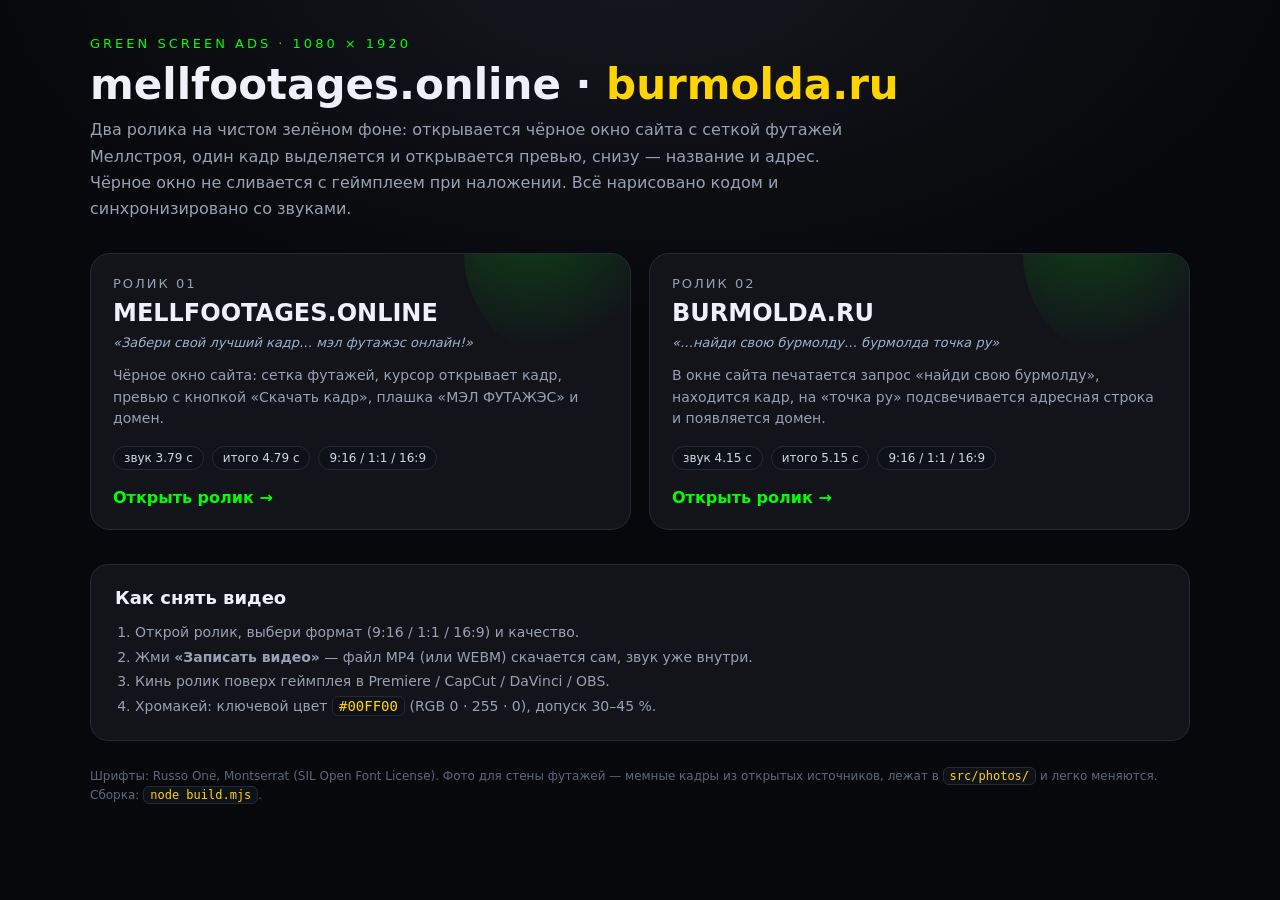
<file: index.html>
<!DOCTYPE html>
<html lang="ru">
<head>
<meta charset="utf-8">
<meta name="viewport" content="width=device-width, initial-scale=1">
<title>Зелёные ролики · mellfootages.online / burmolda.ru</title>
<style>
  :root { --bg:#07080b; --panel:#12141a; --line:#262a34; --txt:#eef1f7; --dim:#98a0b3; --green:#00ff00; --yellow:#ffd400; }
  * { box-sizing: border-box; }
  body {
    margin: 0; min-height: 100vh; background: radial-gradient(1100px 600px at 50% -5%, #15181f 0%, var(--bg) 60%);
    color: var(--txt); font-family: "Segoe UI", system-ui, Arial, sans-serif; padding: 36px 20px 60px;
  }
  .wrap { max-width: 1100px; margin: 0 auto; }
  .kicker { color: var(--green); font-size: 13px; letter-spacing: 3px; text-transform: uppercase; }
  h1 { font-size: clamp(26px, 4vw, 42px); margin: 10px 0 8px; line-height: 1.15; }
  h1 span { color: var(--yellow); }
  p.lead { color: var(--dim); max-width: 760px; line-height: 1.65; margin: 0 0 30px; }
  .grid { display: grid; grid-template-columns: repeat(auto-fit, minmax(320px, 1fr)); gap: 18px; }
  a.card {
    display: block; text-decoration: none; color: inherit; background: var(--panel);
    border: 1px solid var(--line); border-radius: 20px; padding: 22px; position: relative; overflow: hidden;
    transition: transform .12s ease, border-color .2s ease, box-shadow .2s ease;
  }
  a.card:hover { transform: translateY(-3px); border-color: #3c4453; box-shadow: 0 20px 50px rgba(0,0,0,.45); }
  a.card::after {
    content: ""; position: absolute; inset: -40% -10% auto auto; width: 220px; height: 220px; border-radius: 50%;
    background: radial-gradient(circle at 30% 30%, #00ff0033, transparent 65%);
  }
  .num { font-size: 13px; color: var(--dim); letter-spacing: 2px; }
  .card h2 { margin: 8px 0 6px; font-size: 24px; }
  .card .say { font-size: 13px; color: #9fb0c8; font-style: italic; margin: 0 0 12px; }
  .card p { margin: 0 0 16px; color: var(--dim); font-size: 14px; line-height: 1.55; }
  .tags { display: flex; gap: 8px; flex-wrap: wrap; }
  .tag { font-size: 12px; color: #cfd6e6; background: #0e1117; border: 1px solid var(--line); border-radius: 999px; padding: 4px 10px; }
  .go { margin-top: 18px; display: inline-block; font-weight: 700; color: var(--green); }
  .how { margin-top: 34px; background: var(--panel); border: 1px solid var(--line); border-radius: 18px; padding: 22px 24px; }
  .how h3 { margin: 0 0 12px; font-size: 18px; }
  .how ol { margin: 0; padding-left: 20px; color: var(--dim); line-height: 1.75; font-size: 14px; }
  code { background: #0e1117; border: 1px solid var(--line); border-radius: 6px; padding: 1px 6px; color: var(--yellow); font-family: ui-monospace, Consolas, monospace; }
  .foot { margin-top: 26px; font-size: 12px; color: #5d6678; line-height: 1.6; }
</style>
</head>
<body>
<div class="wrap">
  <div class="kicker">green screen ads · 1080 × 1920</div>
  <h1>mellfootages.online · <span>burmolda.ru</span></h1>
  <p class="lead">
    Два ролика на чистом зелёном фоне: открывается чёрное окно сайта с сеткой футажей Меллстроя,
    один кадр выделяется и открывается превью, снизу — название и адрес.
    Чёрное окно не сливается с геймплеем при наложении. Всё нарисовано кодом и синхронизировано со звуками.
  </p>

  <div class="grid">
    <a class="card" href="mellfootages-online.html">
      <div class="num">РОЛИК 01</div>
      <h2>MELLFOOTAGES.ONLINE</h2>
      <p class="say">«Забери свой лучший кадр… мэл футажэс онлайн!»</p>
      <p>Чёрное окно сайта: сетка футажей, курсор открывает кадр, превью с кнопкой «Скачать кадр», плашка «МЭЛ ФУТАЖЭС» и домен.</p>
      <div class="tags">
        <span class="tag">звук 3.79 с</span>
        <span class="tag">итого 4.79 с</span>
        <span class="tag">9:16 / 1:1 / 16:9</span>
      </div>
      <div class="go">Открыть ролик →</div>
    </a>

    <a class="card" href="burmolda-ru.html">
      <div class="num">РОЛИК 02</div>
      <h2>BURMOLDA.RU</h2>
      <p class="say">«…найди свою бурмолду… бурмолда точка ру»</p>
      <p>В окне сайта печатается запрос «найди свою бурмолду», находится кадр, на «точка ру» подсвечивается адресная строка и появляется домен.</p>
      <div class="tags">
        <span class="tag">звук 4.15 с</span>
        <span class="tag">итого 5.15 с</span>
        <span class="tag">9:16 / 1:1 / 16:9</span>
      </div>
      <div class="go">Открыть ролик →</div>
    </a>
  </div>

  <div class="how">
    <h3>Как снять видео</h3>
    <ol>
      <li>Открой ролик, выбери формат (9:16 / 1:1 / 16:9) и качество.</li>
      <li>Жми <b>«Записать видео»</b> — файл MP4 (или WEBM) скачается сам, звук уже внутри.</li>
      <li>Кинь ролик поверх геймплея в Premiere / CapCut / DaVinci / OBS.</li>
      <li>Хромакей: ключевой цвет <code>#00FF00</code> (RGB 0 · 255 · 0), допуск 30–45 %.</li>
    </ol>
  </div>

  <div class="foot">
    Шрифты: Russo One, Montserrat (SIL Open Font License). Фото для стены футажей — мемные кадры из открытых источников,
    лежат в <code>src/photos/</code> и легко меняются. Сборка: <code>node build.mjs</code>.
  </div>
</div>
</body>
</html>
</file>
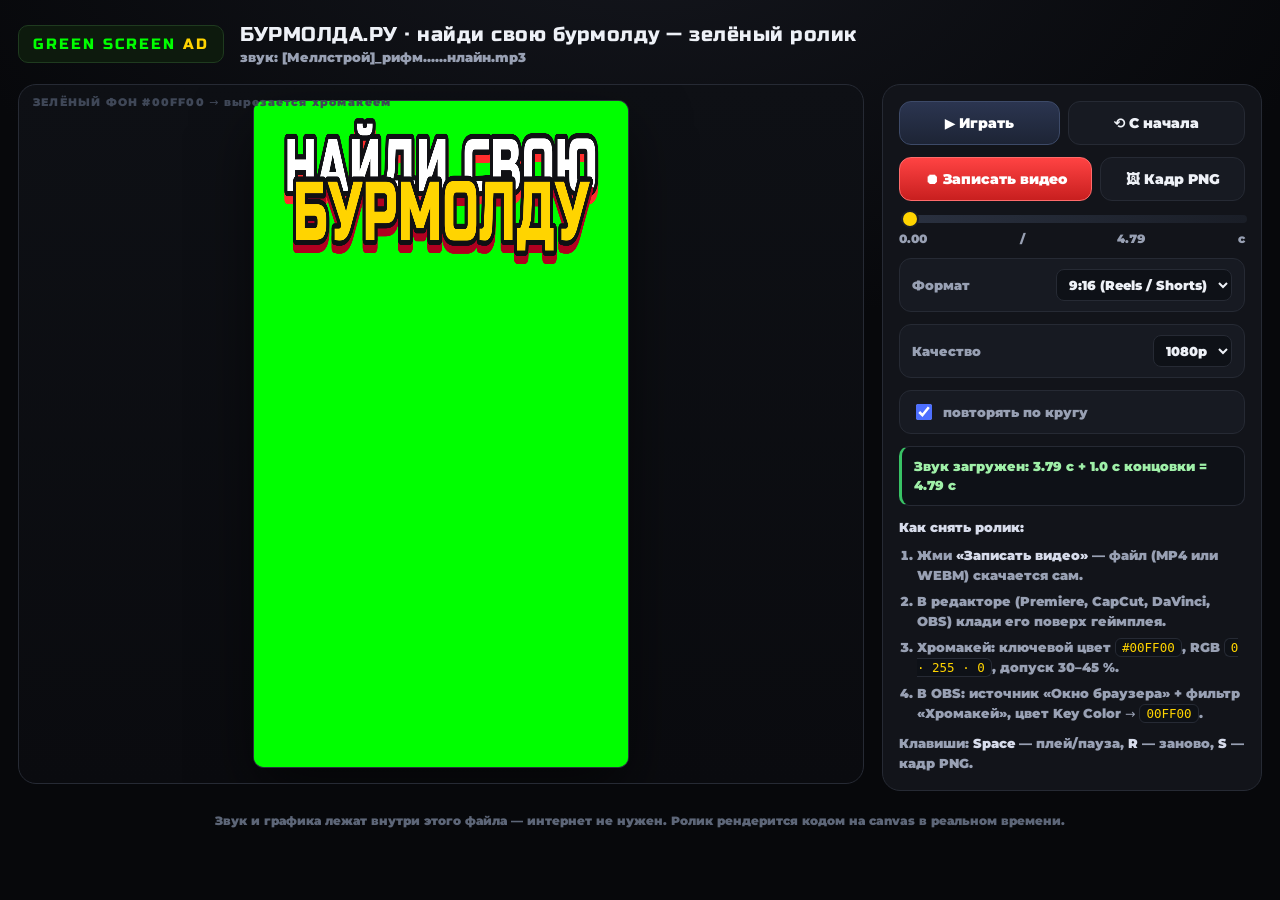
<file: burmolda-ru-2.html>
<!DOCTYPE html>
<html lang="ru">
<head>
<meta charset="utf-8">
<meta name="viewport" content="width=device-width, initial-scale=1">
<title>БУРМОЛДА.РУ · найди свою бурмолду — зелёный ролик</title>
<style>
@font-face{font-family:'Russo One';font-style:normal;font-weight:400;font-display:block;src:url([data-uri]) format('woff2');unicode-range:U+0301,U+0400-045F,U+0490-0491,U+04B0-04B1,U+2116;}
@font-face{font-family:'Russo One';font-style:normal;font-weight:400;font-display:block;src:url([data-uri]) format('woff2');unicode-range:U+0000-00FF,U+0131,U+0152-0153,U+02BB-02BC,U+02C6,U+02DA,U+02DC,U+0304,U+0308,U+0329,U+2000-206F,U+20AC,U+2122,U+2191,U+2193,U+2212,U+2215,U+FEFF,U+FFFD;}
@font-face{font-family:'Montserrat';font-style:normal;font-weight:900;font-display:block;src:url([data-uri]) format('woff2');unicode-range:U+0301,U+0400-045F,U+0490-0491,U+04B0-04B1,U+2116;}
@font-face{font-family:'Montserrat';font-style:normal;font-weight:900;font-display:block;src:url([data-uri]) format('woff2');unicode-range:U+0000-00FF,U+0131,U+0152-0153,U+02BB-02BC,U+02C6,U+02DA,U+02DC,U+0304,U+0308,U+0329,U+2000-206F,U+20AC,U+2122,U+2191,U+2193,U+2212,U+2215,U+FEFF,U+FFFD;}
:root {
  --bg: #07080b;
  --panel: #12141a;
  --panel2: #171a22;
  --line: #262a34;
  --txt: #eef1f7;
  --dim: #98a0b3;
  --green: #00ff00;
  --yellow: #ffd400;
  --red: #ff3b3b;
}

* { box-sizing: border-box; }

html, body {
  margin: 0;
  padding: 0;
  background: radial-gradient(1200px 700px at 50% -10%, #14161d 0%, var(--bg) 60%);
  color: var(--txt);
  font-family: "Montserrat", "Segoe UI", system-ui, Arial, sans-serif;
  min-height: 100%;
}

.wrap {
  max-width: 1480px;
  margin: 0 auto;
  padding: 22px 18px 40px;
}

.head {
  display: flex;
  align-items: center;
  gap: 16px;
  flex-wrap: wrap;
  margin-bottom: 18px;
}

.logo {
  font-family: "Russo One", "Arial Black", sans-serif;
  font-size: 15px;
  letter-spacing: 2px;
  color: var(--green);
  border: 1px solid #1f3b1f;
  background: #0d1a0d;
  padding: 9px 14px;
  border-radius: 10px;
  white-space: nowrap;
}
.logo span { color: var(--yellow); }

.meta strong {
  font-family: "Russo One", "Arial Black", sans-serif;
  font-weight: 400;
  font-size: 20px;
  letter-spacing: 0.5px;
  display: block;
}
.meta span { color: var(--dim); font-size: 13px; }

.layout {
  display: grid;
  grid-template-columns: minmax(0, 1fr) 380px;
  gap: 18px;
  align-items: start;
}
@media (max-width: 1080px) {
  .layout { grid-template-columns: minmax(0, 1fr); }
}

.stage {
  position: relative;
  background:
    linear-gradient(180deg, #0e1015 0%, #0a0b0f 100%);
  border: 1px solid var(--line);
  border-radius: 18px;
  padding: 16px;
  display: flex;
  align-items: center;
  justify-content: center;
  min-height: 320px;
  overflow: hidden;
}

.stage::before {
  content: "ЗЕЛЁНЫЙ ФОН #00FF00  →  вырезается хромакеем";
  position: absolute;
  top: 10px;
  left: 14px;
  font-size: 11px;
  letter-spacing: 1.2px;
  color: #3f4757;
  pointer-events: none;
}

#cv {
  display: block;
  max-width: 100%;
  max-height: 74vh;
  width: auto;
  height: auto;
  border-radius: 10px;
  background: var(--green);
  box-shadow: 0 0 0 1px #2b303b, 0 24px 60px rgba(0, 0, 0, 0.55);
}

.panel {
  background: var(--panel);
  border: 1px solid var(--line);
  border-radius: 18px;
  padding: 16px;
  display: flex;
  flex-direction: column;
  gap: 12px;
}

.row { display: flex; gap: 8px; flex-wrap: wrap; }

button {
  flex: 1 1 auto;
  min-width: 132px;
  cursor: pointer;
  font-family: inherit;
  font-weight: 700;
  font-size: 14px;
  color: var(--txt);
  background: var(--panel2);
  border: 1px solid var(--line);
  border-radius: 12px;
  padding: 12px 14px;
  transition: transform 0.06s ease, background 0.15s ease, border-color 0.15s ease;
}
button:hover { background: #1f2430; border-color: #39414f; }
button:active { transform: translateY(1px); }

button.primary {
  background: linear-gradient(180deg, #2b3550, #1d2435);
  border-color: #3d4a68;
  color: #fff;
}
button.primary.playing {
  background: linear-gradient(180deg, #3a2b50, #241d35);
  border-color: #57407a;
}
button.rec {
  background: linear-gradient(180deg, #ff4343, #c81f1f);
  border-color: #ff6b6b;
  color: #fff;
}
button.rec.busy {
  background: linear-gradient(180deg, #7a1414, #4d0d0d);
  border-color: #ff3b3b;
  animation: pulse 1s infinite;
}
@keyframes pulse {
  0%, 100% { opacity: 1; }
  50% { opacity: 0.65; }
}

label.sel {
  display: flex;
  align-items: center;
  justify-content: space-between;
  gap: 10px;
  font-size: 13px;
  color: var(--dim);
  background: var(--panel2);
  border: 1px solid var(--line);
  border-radius: 12px;
  padding: 10px 12px;
}
label.sel select {
  background: #0e1117;
  color: var(--txt);
  border: 1px solid var(--line);
  border-radius: 8px;
  padding: 6px 8px;
  font-family: inherit;
  font-size: 13px;
}
label.check {
  display: flex;
  align-items: center;
  gap: 8px;
  font-size: 13px;
  color: var(--dim);
  background: var(--panel2);
  border: 1px solid var(--line);
  border-radius: 12px;
  padding: 10px 12px;
}
label.check input { accent-color: #4d6fff; width: 16px; height: 16px; }

.timeline { display: flex; flex-direction: column; gap: 6px; }
input[type="range"] {
  -webkit-appearance: none;
  appearance: none;
  width: 100%;
  height: 8px;
  border-radius: 6px;
  background: linear-gradient(90deg, #2a3140, #1a1e27);
  outline: none;
}
input[type="range"]::-webkit-slider-thumb {
  -webkit-appearance: none;
  width: 18px;
  height: 18px;
  border-radius: 50%;
  background: var(--yellow);
  border: 2px solid #1a1e27;
  cursor: pointer;
}
input[type="range"]::-moz-range-thumb {
  width: 16px;
  height: 16px;
  border-radius: 50%;
  background: var(--yellow);
  border: 2px solid #1a1e27;
  cursor: pointer;
}
.times { display: flex; justify-content: space-between; font-size: 12px; color: var(--dim); font-variant-numeric: tabular-nums; }

.status {
  font-size: 13px;
  line-height: 1.45;
  color: var(--dim);
  background: #0e1117;
  border: 1px solid var(--line);
  border-left: 3px solid #3b4354;
  border-radius: 10px;
  padding: 10px 12px;
}
.status.ok { color: #9ff0a8; border-left-color: #38c265; }
.status.warn { color: #ffd98a; border-left-color: #e0a800; }
.status.err { color: #ff9c9c; border-left-color: #e03b3b; }

.hints {
  font-size: 12.5px;
  line-height: 1.6;
  color: var(--dim);
}
.hints b { color: #d7dceb; }
.hints code {
  background: #0e1117;
  border: 1px solid var(--line);
  border-radius: 6px;
  padding: 1px 6px;
  font-family: ui-monospace, Consolas, monospace;
  color: #ffd400;
}
.hints ol { margin: 8px 0 0; padding-left: 18px; }
.hints li { margin-bottom: 6px; }

.foot {
  margin-top: 22px;
  font-size: 12px;
  color: #5d6678;
  text-align: center;
}
.foot a { color: #8ea3ff; }

</style>
</head>
<body>
<div class="wrap">
  <div class="head">
    <div class="logo">GREEN&nbsp;SCREEN <span>AD</span></div>
    <div class="meta">
      <strong id="title">БУРМОЛДА.РУ · НАЙДИ СВОЮ</strong>
      <span id="subtitle"></span>
    </div>
  </div>

  <div class="layout">
    <div class="stage" id="stage">
      <canvas id="cv" width="1080" height="1920"></canvas>
    </div>

    <div class="panel">
      <div class="row">
        <button id="btnPlay" class="primary">▶ Играть</button>
        <button id="btnRestart">⟲ С начала</button>
      </div>
      <div class="row">
        <button id="btnRecord" class="rec">⏺ Записать видео</button>
        <button id="btnFrame">🖼 Кадр PNG</button>
      </div>

      <div class="timeline">
        <input type="range" id="seek" min="0" max="1000" value="0">
        <div class="times"><span id="tCur">0.00</span> / <span id="tTot">0.00</span> с</div>
      </div>

      <label class="sel">Формат
        <select id="aspect">
          <option value="9:16" selected>9:16 (Reels / Shorts)</option>
          <option value="1:1">1:1 (пост)</option>
          <option value="16:9">16:9 (YouTube)</option>
        </select>
      </label>

      <label class="sel">Качество
        <select id="quality">
          <option value="1080" selected>1080p</option>
          <option value="720">720p</option>
          <option value="1440">1440p</option>
        </select>
      </label>

      <label class="check"><input type="checkbox" id="loop" checked> повторять по кругу</label>

      <div class="status" id="status">Загрузка звука…</div>

      <div class="hints">
        <b>Как снять ролик:</b>
        <ol>
          <li>Жми <b>«Записать видео»</b> — файл (MP4 или WEBM) скачается сам.</li>
          <li>В редакторе (Premiere, CapCut, DaVinci, OBS) клади его поверх геймплея.</li>
          <li>Хромакей: ключевой цвет <code>#00FF00</code>, RGB <code>0 · 255 · 0</code>, допуск 30–45 %.</li>
          <li>В OBS: источник «Окно браузера» + фильтр «Хромакей», цвет Key Color → <code>00FF00</code>.</li>
        </ol>
        <p style="margin:10px 0 0">Клавиши: <b>Space</b> — плей/пауза, <b>R</b> — заново, <b>S</b> — кадр PNG.</p>
      </div>
    </div>
  </div>

  <div class="foot">Звук и графика лежат внутри этого файла — интернет не нужен. Ролик рендерится кодом на canvas в реальном времени.</div>
</div>

<script>window.__META__ = { title: "БУРМОЛДА.РУ · найди свою бурмолду — зелёный ролик", audio: "[Меллстрой]_рифм......нлайн.mp3" };</script>
<script>window.__AUDIO__ = "[data-uri]";</script>
<script>window.__PHOTOS__ = ["[data-uri]","[data-uri]","[data-uri]","[data-uri]","[data-uri]"];</script>
<script>
/* =======================================================================
   AdsCommon — общая библиотека рисования для зелёных рекламных роликов
   Работает и в браузере (window.Ads), и в node (globalThis.Ads)
   Всё рисуется кодом: фигуры, текст, иконки, деньги, частицы.
   ======================================================================= */
(function (g) {
  'use strict';

  /* ------------------------------- математика ------------------------------ */
  const TAU = Math.PI * 2;
  const clamp = (v, a, b) => (v < (a === undefined ? 0 : a) ? (a === undefined ? 0 : a) : v > (b === undefined ? 1 : b) ? (b === undefined ? 1 : b) : v);
  const lerp = (a, b, t) => a + (b - a) * t;
  const seg = (t, a, b) => clamp((t - a) / ((b - a) || 1e-6));
  const smooth = (t, a, b) => { const x = seg(t, a, b); return x * x * (3 - 2 * x); };
  const easeOutCubic = (x) => 1 - Math.pow(1 - x, 3);
  const easeInCubic = (x) => x * x * x;
  const easeOutQuint = (x) => 1 - Math.pow(1 - x, 5);
  const easeInOutCubic = (x) => (x < 0.5 ? 4 * x * x * x : 1 - Math.pow(-2 * x + 2, 3) / 2);
  const easeOutBack = (x, s) => { s = s === undefined ? 1.9 : s; return 1 + (s + 1) * Math.pow(x - 1, 3) + s * Math.pow(x - 1, 2); };
  const easeInBack = (x, s) => { s = s === undefined ? 1.6 : s; return (s + 1) * x * x * x - s * x * x; };
  const easeOutElastic = (x) => (x === 0 ? 0 : x === 1 ? 1 : Math.pow(2, -9 * x) * Math.sin((x * 10 - 0.75) * (TAU / 3)) + 1);
  const pulse = (t, t0, dur) => { const x = seg(t, t0, t0 + dur); return Math.sin(x * Math.PI); };
  const mulberry32 = (a) => () => {
    a |= 0; a = (a + 0x6d2b79f5) | 0;
    let t = Math.imul(a ^ (a >>> 15), 1 | a);
    t = (t + Math.imul(t ^ (t >>> 7), 61 | t)) ^ t;
    return ((t ^ (t >>> 14)) >>> 0) / 4294967296;
  };
  const rr = (r, a, b) => a + r() * (b - a);

  /* -------------------------------- палитра -------------------------------- */
  /* Никаких зелёных и близких к зелёному оттенков — иначе хромакей «съест». */
  const C = {
    key: '#00FF00',
    ink: '#101014',
    ink2: '#1D1F26',
    white: '#FFFFFF',
    cream: '#FFF3D0',
    yellow: '#FFD400',
    gold: '#FFB000',
    goldDeep: '#E08900',
    orange: '#FF6A00',
    red: '#FF2D2D',
    crimson: '#B00020',
    pink: '#FF2BD1',
    purple: '#7B2CBF',
    blue: '#0A84FF',
    steel: '#CBD3DF',
    grey: '#8A93A0',
    brown: '#8B5A2B'
  };

  const FONT_DISPLAY = '"Russo One", "Arial Black", "Segoe UI", Arial, sans-serif';
  const FONT_HEAVY = '"Montserrat", "Arial Black", "Segoe UI", Arial, sans-serif';

  /* ------------------------------ примитивы ------------------------------- */
  function rrect(ctx, x, y, w, h, r) {
    r = Math.min(r, Math.abs(w) / 2, Math.abs(h) / 2);
    ctx.beginPath();
    ctx.moveTo(x + r, y);
    ctx.arcTo(x + w, y, x + w, y + h, r);
    ctx.arcTo(x + w, y + h, x, y + h, r);
    ctx.arcTo(x, y + h, x, y, r);
    ctx.arcTo(x, y, x + w, y, r);
    ctx.closePath();
  }

  function poly(ctx, pts, close) {
    ctx.beginPath();
    ctx.moveTo(pts[0][0], pts[0][1]);
    for (let i = 1; i < pts.length; i++) ctx.lineTo(pts[i][0], pts[i][1]);
    if (close !== false) ctx.closePath();
  }

  function starPath(ctx, cx, cy, n, r1, r2, rot) {
    rot = rot || 0;
    ctx.beginPath();
    for (let i = 0; i < n * 2; i++) {
      const a = rot + (i * Math.PI) / n;
      const r = i % 2 ? r2 : r1;
      const x = cx + Math.cos(a) * r, y = cy + Math.sin(a) * r;
      i ? ctx.lineTo(x, y) : ctx.moveTo(x, y);
    }
    ctx.closePath();
  }

  function fillStroke(ctx, fill, stroke, lw) {
    if (fill) { ctx.fillStyle = fill; ctx.fill(); }
    if (stroke && lw) { ctx.lineWidth = lw; ctx.lineJoin = 'round'; ctx.miterLimit = 2; ctx.strokeStyle = stroke; ctx.stroke(); }
  }

  function burst(ctx, cx, cy, n, r1, r2, rot, fill, stroke, lw) {
    starPath(ctx, cx, cy, n, r1, r2, rot);
    fillStroke(ctx, fill, stroke, lw);
  }

  function circle(ctx, cx, cy, r, fill, stroke, lw) {
    ctx.beginPath();
    ctx.arc(cx, cy, r, 0, TAU);
    fillStroke(ctx, fill, stroke, lw);
  }

  function ring(ctx, cx, cy, r, color, lw) {
    ctx.beginPath();
    ctx.arc(cx, cy, r, 0, TAU);
    ctx.lineWidth = lw; ctx.strokeStyle = color; ctx.lineCap = 'round'; ctx.stroke();
  }

  function arc(ctx, cx, cy, r, a0, a1, color, lw) {
    ctx.beginPath();
    ctx.arc(cx, cy, r, a0, a1);
    ctx.lineWidth = lw; ctx.strokeStyle = color; ctx.lineCap = 'butt'; ctx.stroke();
  }

  function gear(ctx, cx, cy, r, teeth, rot, fill, stroke, lw) {
    rot = rot || 0;
    const tw = (TAU / teeth) * 0.56;
    ctx.beginPath();
    for (let i = 0; i < teeth; i++) {
      const a = rot + (i * TAU) / teeth;
      const a1 = a - tw / 2, a2 = a + tw / 2;
      ctx.lineTo(cx + Math.cos(a1) * r, cy + Math.sin(a1) * r);
      ctx.lineTo(cx + Math.cos(a1 + tw * 0.18) * (r * 1.17), cy + Math.sin(a1 + tw * 0.18) * (r * 1.17));
      ctx.lineTo(cx + Math.cos(a2 - tw * 0.18) * (r * 1.17), cy + Math.sin(a2 - tw * 0.18) * (r * 1.17));
      ctx.lineTo(cx + Math.cos(a2) * r, cy + Math.sin(a2) * r);
      const an = rot + ((i + 1) * TAU) / teeth;
      const am = (a2 + an - tw / 2) / 2;
      ctx.arc(cx, cy, r, a2, an - tw / 2, false);
    }
    ctx.closePath();
    fillStroke(ctx, fill, stroke, lw);
  }

  function coin(ctx, x, y, r, rot, face) {
    ctx.save();
    ctx.translate(x, y);
    ctx.rotate(rot || 0);
    circle(ctx, 0, r * 0.10, r, C.goldDeep, null, 0);
    circle(ctx, 0, 0, r, C.gold, C.ink, r * 0.14);
    ring(ctx, 0, 0, r * 0.66, C.goldDeep, r * 0.12);
    ctx.fillStyle = C.goldDeep;
    ctx.font = 'bold ' + r * 0.95 + 'px ' + FONT_HEAVY;
    ctx.textAlign = 'center'; ctx.textBaseline = 'middle';
    ctx.fillText(face || '₽', 0, r * 0.04);
    ctx.restore();
  }

  function bill(ctx, x, y, w, h, rot, dark) {
    ctx.save();
    ctx.translate(x, y);
    ctx.rotate(rot || 0);
    rrect(ctx, -w / 2, -h / 2, w, h, h * 0.12);
    fillStroke(ctx, dark ? C.ink2 : C.cream, C.ink, h * 0.07);
    rrect(ctx, -w / 2 + h * 0.16, -h / 2 + h * 0.16, w - h * 0.32, h - h * 0.32, h * 0.08);
    ctx.lineWidth = h * 0.05; ctx.strokeStyle = dark ? C.gold : C.goldDeep; ctx.stroke();
    circle(ctx, 0, 0, h * 0.20, dark ? C.gold : C.goldDeep, null, 0);
    ctx.fillStyle = dark ? C.gold : C.goldDeep;
    ctx.font = '900 ' + h * 0.2 + 'px ' + FONT_HEAVY;
    ctx.textAlign = 'center'; ctx.textBaseline = 'middle';
    ctx.fillText('₽', 0, h * 0.02);
    ctx.restore();
  }

  function sparkle(ctx, x, y, s, rot, fill) {
    ctx.save();
    ctx.translate(x, y);
    ctx.rotate(rot || 0);
    ctx.beginPath();
    ctx.moveTo(0, -s);
    ctx.quadraticCurveTo(s * 0.16, -s * 0.16, s, 0);
    ctx.quadraticCurveTo(s * 0.16, s * 0.16, 0, s);
    ctx.quadraticCurveTo(-s * 0.16, s * 0.16, -s, 0);
    ctx.quadraticCurveTo(-s * 0.16, -s * 0.16, 0, -s);
    ctx.closePath();
    ctx.fillStyle = fill || C.white;
    ctx.fill();
    ctx.restore();
  }

  function arrowDown(ctx, x, y, s, fill, stroke, lw) {
    ctx.save();
    ctx.translate(x, y);
    ctx.beginPath();
    ctx.moveTo(-s * 0.30, -s * 0.62);
    ctx.lineTo(s * 0.30, -s * 0.62);
    ctx.lineTo(s * 0.30, -s * 0.10);
    ctx.lineTo(s * 0.62, -s * 0.10);
    ctx.lineTo(0, s * 0.62);
    ctx.lineTo(-s * 0.62, -s * 0.10);
    ctx.lineTo(-s * 0.30, -s * 0.10);
    ctx.closePath();
    fillStroke(ctx, fill, stroke, lw);
    ctx.restore();
  }

  function arrowRight(ctx, x, y, s, fill, stroke, lw) {
    ctx.save();
    ctx.translate(x, y);
    ctx.beginPath();
    ctx.moveTo(-s * 0.62, -s * 0.28);
    ctx.lineTo(s * 0.10, -s * 0.28);
    ctx.lineTo(s * 0.10, -s * 0.58);
    ctx.lineTo(s * 0.62, 0);
    ctx.lineTo(s * 0.10, s * 0.58);
    ctx.lineTo(s * 0.10, s * 0.28);
    ctx.lineTo(-s * 0.62, s * 0.28);
    ctx.closePath();
    fillStroke(ctx, fill, stroke, lw);
    ctx.restore();
  }

  function bolt(ctx, x, y, s, fill, stroke, lw) {
    ctx.save();
    ctx.translate(x, y);
    ctx.scale(s / 100, s / 100);
    poly(ctx, [[10, -52], [34, -52], [10, -6], [32, -6], [-14, 52], [-2, 10], [-26, 10]]);
    fillStroke(ctx, fill, stroke, lw === undefined ? 8 : lw);
    ctx.restore();
  }

  /* --------------------------------- текст --------------------------------- */
  function labelWidth(ctx, text, o) {
    const size = o.size;
    const tracking = o.tracking || 0;
    ctx.font = o.fontFn ? o.fontFn(size) : size + 'px ' + FONT_DISPLAY;
    const chars = Array.from(text);
    let w = 0;
    for (const ch of chars) w += ctx.measureText(ch).width + tracking;
    return w - tracking;
  }

  /**
   * Жирный «плакатный» текст с обводкой и жёсткой тенью.
   * o: { size, tracking, fontFn, fill, stroke, strokeW, shadow, shadowX, shadowY,
   *      align: 'center'|'left'|'right', rot, scaleX, scaleY, alpha }
   */
  function label(ctx, text, x, y, o) {
    o = o || {};
    const size = o.size || 100;
    const tracking = o.tracking || 0;
    const font = o.fontFn ? o.fontFn(size) : size + 'px ' + FONT_DISPLAY;
    const chars = Array.from(text);

    ctx.save();
    ctx.translate(x, y);
    if (o.rot) ctx.rotate(o.rot);
    ctx.scale(o.scaleX === undefined ? 1 : o.scaleX, o.scaleY === undefined ? 1 : o.scaleY);
    ctx.globalAlpha = o.alpha === undefined ? 1 : o.alpha;
    ctx.font = font;
    ctx.textBaseline = 'middle';
    ctx.textAlign = 'left';
    ctx.lineJoin = 'round';
    ctx.miterLimit = 2;

    const widths = chars.map((ch) => ctx.measureText(ch).width + tracking);
    const total = widths.reduce((a, b) => a + b, 0) - tracking;
    const start = o.align === 'center' ? -total / 2 : o.align === 'right' ? -total : 0;

    const lw = o.strokeW || 0;
    const passes = [];
    if (o.shadow) {
      passes.push({
        dx: o.shadowX === undefined ? 0 : o.shadowX,
        dy: o.shadowY === undefined ? size * 0.10 : o.shadowY,
        fill: o.shadow, stroke: o.shadow,
        lw: o.shadowStrokeW === undefined ? lw : o.shadowStrokeW
      });
    }
    passes.push({ dx: 0, dy: 0, fill: o.fill || C.white, stroke: o.stroke, lw: lw });

    for (const p of passes) {
      let cx = start;
      for (let i = 0; i < chars.length; i++) {
        if (p.stroke && p.lw) {
          ctx.lineWidth = p.lw; ctx.strokeStyle = p.stroke;
          ctx.strokeText(chars[i], cx + p.dx, p.dy);
        }
        if (p.fill) {
          ctx.fillStyle = p.fill;
          ctx.fillText(chars[i], cx + p.dx, p.dy);
        }
        cx += widths[i];
      }
    }
    ctx.restore();
    return total;
  }

  /** Вписать текст в maxW: возвращает размер шрифта (итеративно, 3 прохода) */
  function fitSize(ctx, text, maxW, baseSize, o) {
    o = o || {};
    let size = baseSize;
    for (let i = 0; i < 3; i++) {
      const w = labelWidth(ctx, text, { size: size, tracking: o.tracking || 0, fontFn: o.fontFn });
      if (w <= maxW) break;
      size *= (maxW / w) * 0.995;
    }
    return size;
  }

  /** Плашка-лента: прямоугольник со скошенными углами */
  function band(ctx, x, y, w, h, fill, stroke, lw, skew) {
    skew = skew === undefined ? h * 0.22 : skew;
    poly(ctx, [
      [x - w / 2 + skew, y - h / 2],
      [x + w / 2, y - h / 2],
      [x + w / 2 - skew, y + h / 2],
      [x - w / 2, y + h / 2]
    ]);
    fillStroke(ctx, fill, stroke, lw);
  }

  /* ------------------------------- иконки: мусор --------------------------- */
  /** Размер s = ширина иконки, координаты центрированы в (0,0) */
  function trash(ctx, kind, s, rot) {
    ctx.save();
    ctx.rotate(rot || 0);
    const k = s / 100;
    ctx.scale(k, k);
    const ol = 7; // толщина обводки в локальных единицах
    switch (kind) {
      case 'banana': {
        ctx.beginPath();
        ctx.moveTo(-40, -12);
        ctx.bezierCurveTo(-34, 16, -6, 34, 26, 26);
        ctx.bezierCurveTo(38, 23, 44, 14, 44, 4);
        ctx.bezierCurveTo(30, 14, 8, 12, -8, -2);
        ctx.bezierCurveTo(-20, -12, -28, -30, -30, -40);
        ctx.bezierCurveTo(-38, -34, -41, -24, -40, -12);
        ctx.closePath();
        fillStroke(ctx, C.yellow, C.ink, ol);
        ctx.beginPath();
        ctx.moveTo(-24, -6); ctx.quadraticCurveTo(-8, 14, 28, 10);
        ctx.strokeStyle = C.goldDeep; ctx.lineWidth = 4; ctx.stroke();
        break;
      }
      case 'boot': {
        poly(ctx, [[-26, -38], [6, -38], [10, 4], [38, 12], [40, 30], [-30, 30], [-34, 4]]);
        fillStroke(ctx, C.brown, C.ink, ol);
        ctx.beginPath();
        ctx.moveTo(-26, 20); ctx.lineTo(34, 20);
        ctx.strokeStyle = C.ink; ctx.lineWidth = 5; ctx.stroke();
        break;
      }
      case 'sock': {
        ctx.beginPath();
        ctx.moveTo(-22, -40);
        ctx.lineTo(10, -40);
        ctx.lineTo(10, 4);
        ctx.quadraticCurveTo(12, 16, 30, 18);
        ctx.quadraticCurveTo(40, 20, 38, 34);
        ctx.lineTo(-2, 34);
        ctx.quadraticCurveTo(-16, 26, -22, 8);
        ctx.closePath();
        fillStroke(ctx, C.steel, C.ink, ol);
        ctx.beginPath();
        ctx.moveTo(-20, -26); ctx.lineTo(9, -26);
        ctx.strokeStyle = C.red; ctx.lineWidth = 9; ctx.stroke();
        break;
      }
      case 'bottle': {
        poly(ctx, [[-12, -46], [12, -46], [12, -22], [22, -6], [22, 40], [-22, 40], [-22, -6], [-12, -22]]);
        fillStroke(ctx, C.blue, C.ink, ol);
        rrect(ctx, -16, 6, 32, 14, 3); fillStroke(ctx, C.white, C.ink, 4);
        break;
      }
      case 'can': {
        rrect(ctx, -20, -42, 40, 84, 8);
        fillStroke(ctx, C.red, C.ink, ol);
        rrect(ctx, -20, -14, 40, 22, 2); fillStroke(ctx, C.white, C.ink, 3);
        break;
      }
      case 'paper': {
        poly(ctx, [[-34, 2], [-20, -34], [14, -40], [36, -16], [30, 22], [2, 38], [-24, 28], [-38, 16]]);
        fillStroke(ctx, C.white, C.ink, ol);
        ctx.beginPath();
        ctx.moveTo(-18, -18); ctx.lineTo(6, -6); ctx.lineTo(-8, 12); ctx.lineTo(16, 20);
        ctx.strokeStyle = C.grey; ctx.lineWidth = 4; ctx.stroke();
        break;
      }
      case 'bag': {
        // мусорный пакет с завязанным верхом
        ctx.beginPath();
        ctx.moveTo(-14, -34);
        ctx.quadraticCurveTo(-34, -22, -38, 2);
        ctx.quadraticCurveTo(-42, 30, -22, 38);
        ctx.quadraticCurveTo(0, 44, 24, 36);
        ctx.quadraticCurveTo(42, 26, 36, 0);
        ctx.quadraticCurveTo(32, -22, 14, -34);
        ctx.closePath();
        fillStroke(ctx, '#39404F', C.ink, ol);
        // завязка
        poly(ctx, [[-18, -34], [0, -52], [18, -34], [0, -26]]);
        fillStroke(ctx, C.ink, C.ink, 4);
        ctx.beginPath();
        ctx.moveTo(-8, -44); ctx.quadraticCurveTo(-26, -56, -34, -50);
        ctx.strokeStyle = C.ink; ctx.lineWidth = 6; ctx.stroke();
        // блик
        sparkle(ctx, -12, 6, 9, 0.2, C.white);
        break;
      }
      default: {
        circle(ctx, 0, 0, 34, C.steel, C.ink, ol);
      }
    }
    ctx.restore();
  }

  /* -------------------------------- иконки: скины -------------------------- */
  function skin(ctx, kind, s, rot) {
    ctx.save();
    ctx.rotate(rot || 0);
    const k = s / 100;
    ctx.scale(k, k);
    const ol = 7;
    switch (kind) {
      case 'ak': {
        // приклад
        poly(ctx, [[-46, -9], [-70, -3], [-70, 16], [-54, 14], [-46, 6]]);
        fillStroke(ctx, C.goldDeep, C.ink, ol);
        // ствольная коробка
        rrect(ctx, -48, -12, 76, 22, 5);
        fillStroke(ctx, C.gold, C.ink, ol);
        // цевьё сверху
        rrect(ctx, 6, -22, 46, 12, 4);
        fillStroke(ctx, C.goldDeep, C.ink, 6);
        // магазин
        ctx.beginPath();
        ctx.moveTo(-2, 8);
        ctx.lineTo(22, 8);
        ctx.quadraticCurveTo(34, 26, 26, 42);
        ctx.lineTo(6, 40);
        ctx.quadraticCurveTo(10, 22, -2, 8);
        ctx.closePath();
        fillStroke(ctx, C.goldDeep, C.ink, ol);
        // рукоять
        poly(ctx, [[30, 8], [44, 8], [50, 30], [36, 32]]);
        fillStroke(ctx, C.ink2, C.ink, ol);
        // ствол + мушка
        rrect(ctx, 26, -8, 42, 8, 3); fillStroke(ctx, C.ink2, C.ink, 5);
        poly(ctx, [[56, -8], [62, -22], [68, -8]]);
        fillStroke(ctx, C.ink2, C.ink, 4);
        break;
      }
      case 'knife': {
        ctx.beginPath();
        ctx.moveTo(-48, 28);
        ctx.quadraticCurveTo(-14, -20, 34, -32);
        ctx.quadraticCurveTo(20, 4, 4, 22);
        ctx.closePath();
        fillStroke(ctx, C.steel, C.ink, ol);
        poly(ctx, [[-46, 26], [-26, 40], [-52, 44]]);
        fillStroke(ctx, C.ink2, C.ink, ol);
        break;
      }
      case 'glove': {
        // ладонь + четыре пальца + большой палец
        rrect(ctx, -28, -8, 56, 42, 10);
        fillStroke(ctx, C.crimson, C.ink, ol);
        for (let i = 0; i < 4; i++) {
          rrect(ctx, -26 + i * 15, -30 - (i === 1 || i === 2 ? 6 : 0), 11, 26, 5);
          fillStroke(ctx, C.crimson, C.ink, 5);
        }
        ctx.beginPath();
        ctx.ellipse(-34, 12, 16, 10, -0.5, 0, TAU);
        fillStroke(ctx, C.crimson, C.ink, ol);
        rrect(ctx, -28, 16, 56, 12, 5);
        fillStroke(ctx, C.gold, C.ink, 5);
        break;
      }
      case 'case': {
        rrect(ctx, -44, -30, 88, 58, 6);
        fillStroke(ctx, C.ink2, C.ink, ol);
        rrect(ctx, -44, -30, 88, 16, 6); fillStroke(ctx, C.ink, C.ink, 4);
        rrect(ctx, -12, -8, 24, 22, 4); fillStroke(ctx, C.gold, C.ink, 5);
        break;
      }
      case 'bar': {
        poly(ctx, [[-44, 6], [40, 6], [34, 30], [-38, 30]]);
        fillStroke(ctx, C.gold, C.ink, ol);
        poly(ctx, [[-36, -18], [46, -18], [42, 4], [-32, 4]]);
        fillStroke(ctx, C.gold, C.ink, ol);
        ctx.fillStyle = C.goldDeep;
        ctx.font = '900 14px ' + FONT_HEAVY;
        ctx.textAlign = 'center'; ctx.textBaseline = 'middle';
        ctx.fillText('999.9', 0, 20);
        break;
      }
      default: circle(ctx, 0, 0, 34, C.gold, C.ink, ol);
    }
    ctx.restore();
  }


  /* ---------------------------- фото / футажи ------------------------------ */
  /** Вписать картинку в прямоугольник (cover), с зумом и смещением кадрирования */
  function coverImage(ctx, img, x, y, w, h, cropX, cropY, zoom) {
    if (!img || !img.width) return false;
    const z = zoom || 1;
    const iw = img.width, ih = img.height;
    const k = Math.max(w / iw, h / ih) * z;
    const sw = Math.min(iw, w / k), sh = Math.min(ih, h / k);
    let sx = (iw - sw) / 2 + (cropX || 0) * (iw - sw) * 0.5;
    let sy = (ih - sh) / 2 + (cropY || 0) * (ih - sh) * 0.5;
    sx = Math.max(0, Math.min(iw - sw, sx));
    sy = Math.max(0, Math.min(ih - sh, sy));
    ctx.drawImage(img, sx, sy, sw, sh, x, y, w, h);
    return true;
  }

  /**
   * Плитка футажа: белая рамка, фото, затемнение снизу, кнопка play, таймкод.
   * o = { img, x, y, w, h, rot, scale, cropX, cropY, zoom, dim, code, tag }
   */
  function photoTile(ctx, o) {
    const w = o.w, h = o.h;
    const r = o.r === undefined ? Math.min(w, h) * 0.07 : o.r;
    const sc = o.scale === undefined ? 1 : o.scale;
    const u = Math.min(w, h) / 300;

    ctx.save();
    ctx.translate(o.x, o.y);
    if (o.rot) ctx.rotate(o.rot);
    if (sc !== 1) ctx.scale(sc, sc);

    // жёсткая тень
    rrect(ctx, -w / 2 + 8 * u, -h / 2 + 10 * u, w, h, r);
    ctx.fillStyle = C.ink;
    ctx.fill();

    // белая рамка
    rrect(ctx, -w / 2, -h / 2, w, h, r);
    ctx.fillStyle = C.white;
    ctx.fill();

    const pad = Math.max(3 * u, w * 0.022);
    const iw = w - pad * 2, ih = h - pad * 2;

    ctx.save();
    rrect(ctx, -iw / 2, -ih / 2, iw, ih, r * 0.75);
    ctx.clip();

    const ok = coverImage(ctx, o.img, -iw / 2, -ih / 2, iw, ih, o.cropX, o.cropY, o.zoom);
    if (!ok) {
      ctx.fillStyle = o.placeholder || '#2E3542';
      ctx.fillRect(-iw / 2, -ih / 2, iw, ih);
      ctx.fillStyle = '#AEB8C8';
      ctx.font = 'bold ' + 30 * u + 'px ' + FONT_HEAVY;
      ctx.textAlign = 'center';
      ctx.textBaseline = 'middle';
      ctx.fillText('MEL', 0, 0);
    }

    // затемнение снизу (внутри фото — зелёный фон не задевает)
    const g = ctx.createLinearGradient(0, -ih / 2, 0, ih / 2);
    g.addColorStop(0, 'rgba(0,0,0,0)');
    g.addColorStop(0.55, 'rgba(0,0,0,0)');
    g.addColorStop(1, 'rgba(0,0,0,0.72)');
    ctx.fillStyle = g;
    ctx.fillRect(-iw / 2, -ih / 2, iw, ih);

    if (o.dim) {
      ctx.fillStyle = 'rgba(0,0,0,' + o.dim + ')';
      ctx.fillRect(-iw / 2, -ih / 2, iw, ih);
    }

    // кнопка play — в правом нижнем углу, чтобы не закрывать лицо
    const pr = Math.min(iw, ih) * (o.play ? 0.16 : 0.12);
    const pcx = iw / 2 - pr - 12 * u;
    const pcy = ih / 2 - pr - 12 * u;
    circle(ctx, pcx, pcy, pr, 'rgba(255,255,255,0.94)', 'rgba(0,0,0,0.4)', pr * 0.08);
    ctx.beginPath();
    ctx.moveTo(pcx - pr * 0.26, pcy - pr * 0.42);
    ctx.lineTo(pcx + pr * 0.54, pcy);
    ctx.lineTo(pcx - pr * 0.26, pcy + pr * 0.42);
    ctx.closePath();
    ctx.fillStyle = C.ink;
    ctx.fill();

    // подпись
    if (o.tag !== false) {
      ctx.textAlign = 'left';
      ctx.textBaseline = 'alphabetic';
      ctx.font = '700 ' + 19 * u + 'px ' + FONT_HEAVY;
      ctx.fillStyle = 'rgba(255,255,255,0.92)';
      ctx.fillText(o.tagText || 'mellstroy', -iw / 2 + 12 * u, ih / 2 - 12 * u);
    }
    // таймкод — сверху справа
    if (o.code !== false) {
      const txt = o.codeText || '0:14';
      ctx.font = '700 ' + 18 * u + 'px ' + FONT_HEAVY;
      const tw = ctx.measureText(txt).width;
      rrect(ctx, iw / 2 - tw - 22 * u, -ih / 2 + 10 * u, tw + 16 * u, 26 * u, 5 * u);
      ctx.fillStyle = 'rgba(0,0,0,0.72)';
      ctx.fill();
      ctx.fillStyle = C.white;
      ctx.textAlign = 'left';
      ctx.textBaseline = 'middle';
      ctx.fillText(txt, iw / 2 - tw - 14 * u, -ih / 2 + 24 * u);
    }
    ctx.restore();

    // обводка плитки
    rrect(ctx, -w / 2, -h / 2, w, h, r);
    ctx.lineWidth = 4 * u;
    ctx.strokeStyle = C.ink;
    ctx.stroke();

    ctx.restore();
  }

  /** Окно браузера: рамка, три точки, адресная строка */
  function browserWindow(ctx, o) {
    const w = o.w, h = o.h;
    const u = o.u || Math.min(w, h) / 300;
    const r = w * 0.05;
    const barH = Math.max(26 * u, h * 0.13);

    ctx.save();
    ctx.translate(o.x, o.y);
    if (o.rot) ctx.rotate(o.rot);
    const sc = o.scale === undefined ? 1 : o.scale;
    ctx.scale(sc, sc);

    // тень
    rrect(ctx, -w / 2 + 10 * u, -h / 2 + 12 * u, w, h, r);
    ctx.fillStyle = C.ink;
    ctx.fill();

    // корпус
    rrect(ctx, -w / 2, -h / 2, w, h, r);
    ctx.fillStyle = '#F4F6FA';
    ctx.fill();

    // шапка
    ctx.save();
    rrect(ctx, -w / 2, -h / 2, w, h, r);
    ctx.clip();
    ctx.fillStyle = C.ink;
    ctx.fillRect(-w / 2, -h / 2, w, barH);

    // точки (без зелёной — чтобы хромакей не съел)
    const dotR = barH * 0.16;
    [C.red, C.yellow, C.blue].forEach((col, i) => {
      circle(ctx, -w / 2 + barH * 0.38 + i * barH * 0.42, -h / 2 + barH * 0.5, dotR, col, null, 0);
    });

    // адресная строка
    const adrH = barH * 0.62;
    const adrW = w * 0.62;
    rrect(ctx, -adrW / 2, -h / 2 + barH * 0.5 - adrH / 2, adrW, adrH, adrH * 0.5);
    ctx.fillStyle = '#2C313C';
    ctx.fill();
    ctx.fillStyle = '#9FB0C8';
    ctx.font = '700 ' + adrH * 0.52 + 'px ' + FONT_HEAVY;
    ctx.textAlign = 'center';
    ctx.textBaseline = 'middle';
    ctx.fillText(o.url || 'mel-footage.online', 0, -h / 2 + barH * 0.5 + adrH * 0.04);

    // содержимое: скелет-заглушки
    const cy0 = -h / 2 + barH;
    ctx.fillStyle = '#E7EBF2';
    ctx.fillRect(-w / 2, cy0, w, h - barH);
    if (o.content !== false) {
      const cols = 3, rows = 2;
      const gg = 10 * u;
      const cw = (w - gg * (cols + 1)) / cols;
      const chh = (h - barH - gg * (rows + 1)) / rows;
      for (let r2 = 0; r2 < rows; r2++) {
        for (let c2 = 0; c2 < cols; c2++) {
          const tx = -w / 2 + gg + c2 * (cw + gg);
          const ty = cy0 + gg + r2 * (chh + gg);
          rrect(ctx, tx, ty, cw, chh, 6 * u);
          ctx.fillStyle = '#CBD3E0';
          ctx.fill();
          if (o.img) {
            ctx.save();
            rrect(ctx, tx, ty, cw, chh, 6 * u);
            ctx.clip();
            coverImage(ctx, o.img, tx, ty, cw, chh, 0, 0, 1);
            ctx.restore();
          }
        }
      }
    }
    ctx.restore();

    // обводка окна
    rrect(ctx, -w / 2, -h / 2, w, h, r);
    ctx.lineWidth = Math.max(3, 4 * u);
    ctx.strokeStyle = C.ink;
    ctx.stroke();
    ctx.restore();
  }

  /** Рамка выделения с уголками — «выбран лучший кадр» */
  function selectionFrame(ctx, cx, cy, w, h, lw, color) {
    const hw = w / 2, hh = h / 2;
    const a = Math.min(w, h) * 0.22;
    ctx.save();
    ctx.lineWidth = lw;
    ctx.lineCap = 'round';
    ctx.strokeStyle = color;
    const corners = [
      [-hw, -hh, 1, 1],
      [hw, -hh, -1, 1],
      [hw, hh, -1, -1],
      [-hw, hh, 1, -1]
    ];
    for (const [x, y, sx, sy] of corners) {
      ctx.beginPath();
      ctx.moveTo(cx + x + sx * a, cy + y);
      ctx.lineTo(cx + x, cy + y);
      ctx.lineTo(cx + x, cy + y + sy * a);
      ctx.stroke();
    }
    ctx.restore();
  }

  /** Курсор-стрелка */
  function cursorArrow(ctx, x, y, s, fill) {
    ctx.save();
    ctx.translate(x, y);
    ctx.beginPath();
    ctx.moveTo(0, 0);
    ctx.lineTo(0, s * 0.95);
    ctx.lineTo(s * 0.24, s * 0.72);
    ctx.lineTo(s * 0.40, s * 1.06);
    ctx.lineTo(s * 0.55, s * 0.99);
    ctx.lineTo(s * 0.39, s * 0.66);
    ctx.lineTo(s * 0.68, s * 0.64);
    ctx.closePath();
    ctx.fillStyle = fill || C.white;
    ctx.fill();
    ctx.lineWidth = Math.max(2, s * 0.07);
    ctx.strokeStyle = C.ink;
    ctx.lineJoin = 'round';
    ctx.stroke();
    ctx.restore();
  }

  /** Плашка-URL (для «бурмолда.ру») */
  function urlPill(ctx, x, y, w, h, text, o) {
    o = o || {};
    const r = h * 0.5;
    rrect(ctx, x - w / 2, y - h / 2, w, h, r);
    ctx.fillStyle = o.fill || C.white;
    ctx.fill();
    ctx.lineWidth = o.lw || h * 0.09;
    ctx.strokeStyle = o.stroke || C.ink;
    ctx.stroke();
    label(ctx, text, x, y + h * 0.02, {
      size: o.size || h * 0.52,
      fill: o.color || C.ink,
      align: 'center',
      tracking: o.tracking || 0,
      fontFn: o.fontFn
    });
  }

  /* ------------------------------- аудио-огибающая ------------------------- */
  /**
   * Считает огибающую громкости по каналу PCM. Возвращает функцию env(t) -> 0..1.
   * Используется и в браузере (decodeAudioData), и в node (mpg123-decoder).
   */
  function makeEnvelope(channel, sampleRate, hz) {
    hz = hz || 200;
    const win = Math.max(16, Math.round(sampleRate / hz));
    const n = Math.floor(channel.length / win);
    const arr = new Float32Array(n);
    let max = 1e-9;
    for (let i = 0; i < n; i++) {
      let s = 0;
      const off = i * win;
      for (let j = 0; j < win; j++) { const v = channel[off + j] || 0; s += v * v; }
      const rms = Math.sqrt(s / win);
      arr[i] = rms;
      if (rms > max) max = rms;
    }
    // мягкое сглаживание (атака быстрее, спад плавнее) + нормализация
    const sm = new Float32Array(n);
    let prev = 0;
    for (let i = 0; i < n; i++) {
      const v = arr[i] / max;
      const a = v > prev ? 0.55 : 0.16;
      prev = prev + (v - prev) * a;
      sm[i] = prev;
    }
    const dt = 1 / hz;
    return function env(t) {
      const x = t / dt;
      const i = Math.floor(x);
      if (i < 0) return 0;
      if (i >= n - 1) return sm[n - 1] || 0;
      const f = x - i;
      return sm[i] * (1 - f) + sm[i + 1] * f;
    };
  }

  g.Ads = {
    TAU, clamp, lerp, seg, smooth, easeOutCubic, easeInCubic, easeOutQuint, easeInOutCubic,
    easeOutBack, easeInBack, easeOutElastic, pulse, mulberry32, rr, C, FONT_DISPLAY, FONT_HEAVY,
    rrect, poly, starPath, fillStroke, burst, circle, ring, arc, gear, coin, bill, sparkle,
    arrowDown, arrowRight, bolt, label, labelWidth, fitSize, band, trash, skin, makeEnvelope,
    coverImage, photoTile, browserWindow, selectionFrame, cursorArrow, urlPill
  };
})(typeof globalThis !== 'undefined' ? globalThis : window);

</script>
<script>
/* =======================================================================
   Сцена 2 — «БУРМОЛДА.РУ»   (звук: [Меллстрой]_рифм......нлайн.mp3, 3.79 c)

   Текст звука:
     «…найди свою бурмолду… бурмолда точка ру»
   Тайминги по фразам:
     0.14–1.44  «НАЙДИ СВОЮ БУРМОЛДУ» — вокруг летает стена футажей
     1.82–3.24  «БУРМОЛДА»            — один кадр вылетает в центр и увеличивается
     3.24–3.78  «ТОЧКА РУ»            — появляется адресная строка
     3.70–4.79  призыв к действию
   ======================================================================= */
(function (g) {
  'use strict';
  const A = g.Ads;
  const {
    TAU, clamp, lerp, seg, smooth, easeOutCubic, easeInCubic, easeInOutCubic, easeOutBack,
    easeOutElastic, pulse, mulberry32, rr, C,
    rrect, circle, ring, band, label, labelWidth, fitSize, sparkle, arrowDown,
    photoTile, selectionFrame, cursorArrow, urlPill
  } = A;

  /* ------------------------------ настройки ------------------------------- */
  const CFG = {
    lines: ['НАЙДИ СВОЮ', 'БУРМОЛДУ'],
    brand: 'БУРМОЛДА',
    domain: 'бурмолда.ру',
    cta: 'ЗАЛЕТАЙ НА БУРМОЛДА.РУ',
    ctaSub: 'ССЫЛКА В ОПИСАНИИ',
    ticker: 'БУРМОЛДА.РУ  •  НАЙДИ СВОЮ БУРМОЛДУ  •  МЭЛ ФУТАЖЭС  •  '
  };

  /* ------------------------------- тайминги ------------------------------- */
  const T = { l1: 0.16, l2: 0.38, lock: 1.82, domain: 3.26, cta: 3.70, tail: 1.0 };

  const R = mulberry32(998877);

  /* летающая стена футажей */
  const FLOAT = Array.from({ length: 11 }, (_, i) => ({
    ang: (i / 11) * TAU + rr(R, -0.2, 0.2),
    rad: rr(R, 0.82, 1.16),
    spin: rr(R, -0.5, 0.5),
    rot: rr(R, -0.35, 0.35),
    cropX: rr(R, -0.8, 0.8),
    cropY: rr(R, -0.8, 0.8),
    zoom: rr(R, 1.0, 1.3),
    code: ['0:11', '0:26', '0:08', '1:12', '0:37', '0:19'][Math.floor(rr(R, 0, 6))],
    delay: 0.14 + i * 0.045
  }));

  const sparks = Array.from({ length: 24 }, () => ({
    a: rr(R, 0, TAU), d: rr(R, 0.25, 1), s: rr(R, 0.4, 1.05), sp: rr(R, 0.6, 1.6)
  }));

  /* -------------------------------- хелперы -------------------------------- */
  function slam(t, t0, dur, from) {
    const k = easeOutBack(seg(t, t0, t0 + dur), 1.9);
    const f = from === undefined ? 2 : from;
    return { sx: lerp(1.12, 1, k), sy: lerp(f, 1, k) };
  }

  function wordSlam(ctx, text, x, y, maxW, baseSize, o) {
    o = o || {};
    const fs = fitSize(ctx, text, maxW, baseSize, { tracking: o.tracking || 0 });
    const s = o.slam;
    ctx.save();
    ctx.translate(x, y);
    if (s) ctx.scale(s.sx, s.sy);
    if (o.rot) ctx.rotate(o.rot);
    label(ctx, text, 0, 0, Object.assign({}, o, { size: fs, slam: undefined, align: 'center' }));
    ctx.restore();
    return fs;
  }

  /* --------------------------------- сцена --------------------------------- */
  const scene = {
    id: 'burmolda-ru',
    name: 'Бурмолда.ру',
    tail: T.tail,
    cfg: CFG,
    draw(ctx, W, H, t, E) {
      const env = E.env(t);
      const u = Math.min(W, H) / 1080;
      const cx = W * 0.5;
      const X = (v) => W * v;
      const Y = (v) => H * v;
      const M = Math.min(W, H);
      const photos = A.photos || [];
      const punch = 1 + env * 0.04;

      ctx.save();
      if (t > 0.1) {
        const sh = env * 8 * u;
        ctx.translate(Math.sin(t * 61) * sh, Math.cos(t * 47) * sh);
      }

      /* --------------------------- 1. ЛЕТАЮЩАЯ СТЕНА --------------------------- */
      const out = seg(t, T.lock, T.lock + 0.45);
      const tileW = W * 0.29, tileH = W * 0.29 * 0.94;

      if (t < T.lock + 0.5) {
        for (let i = 0; i < FLOAT.length; i++) {
          const f = FLOAT[i];
          const ap = seg(t, f.delay, f.delay + 0.3);
          if (ap <= 0) continue;
          const ang = f.ang + t * 0.55 * (i % 2 ? 1 : -1);
          const rad = 1 + easeOutCubic(out) * 2.4;
          const px = cx + Math.cos(ang) * W * 0.46 * f.rad * rad;
          const py = Y(0.55) + Math.sin(ang) * H * 0.26 * f.rad * rad;
          const sc = easeOutBack(ap, 1.5) * lerp(1, 0.35, easeInCubic(out));
          photoTile(ctx, {
            img: photos[(i * 3 + 2) % Math.max(photos.length, 1)] || null,
            x: px, y: py, w: tileW, h: tileH,
            rot: f.rot + t * f.spin * 0.4 + out * 1.6,
            scale: sc * (0.9 + (i % 3) * 0.06),
            cropX: f.cropX, cropY: f.cropY, zoom: f.zoom,
            codeText: f.code, tag: i % 2 === 0
          });
        }
      }

      /* ------------------------- 2. ГЛАВНЫЙ КАДР В ЦЕНТРЕ ----------------------- */
      if (t > T.lock - 0.05) {
        const fl = pulse(t, T.lock - 0.03, 0.14);
        if (fl > 0.01) {
          ctx.save();
          ctx.globalAlpha = clamp(fl * 0.85);
          ctx.fillStyle = C.white;
          ctx.fillRect(-W, -H, W * 3, H * 3);
          ctx.restore();
        }

        // звезда
        const st = easeOutElastic(seg(t, T.lock, T.lock + 0.45));
        if (st > 0) {
          ctx.save();
          ctx.translate(cx, Y(0.558));
          ctx.rotate(t * 0.2);
          ctx.scale(st, st);
          A.burst(ctx, 0, 0, 16, W * 0.42, W * 0.28, 0, C.yellow, C.ink, 8 * u);
          ctx.restore();
        }

        const pop = easeOutElastic(seg(t, T.lock + 0.02, T.lock + 0.55));
        const mw = W * 0.78, mh = W * 0.68;
        photoTile(ctx, {
          img: photos[0] || null,
          x: cx, y: Y(0.558), w: mw, h: mh,
          rot: 0, scale: pop * punch,
          cropX: 0, cropY: 0.18, zoom: 1.08,
          codeText: '0:09', tagText: 'burmolda.ru', play: true
        });

        // рамка выделения
        const fr = easeOutBack(seg(t, T.lock + 0.16, T.lock + 0.5), 1.8);
        ctx.save();
        ctx.translate(cx, Y(0.558));
        ctx.scale(fr, fr);
        selectionFrame(ctx, 0, 0, mw + 56 * u, mh + 56 * u, 14 * u, C.yellow);
        selectionFrame(ctx, 0, 0, mw + 40 * u, mh + 40 * u, 6 * u, C.white);
        ctx.restore();

        // искры
        const dt = t - T.lock;
        if (dt < 0.85) {
          for (const s of sparks) {
            const d = s.d * 0.5 * M * easeOutCubic(clamp(dt / 0.5));
            ctx.save();
            ctx.globalAlpha = 1 - clamp(dt / 0.85);
            sparkle(ctx, cx + Math.cos(s.a) * d * s.sp, Y(0.558) + Math.sin(s.a) * d * s.sp, 26 * u * s.s, dt * 3 + s.a, s.a > 3 ? C.white : C.yellow);
            ctx.restore();
          }
        }
      }

      /* -------------------------------- 3. ТЕКСТЫ ------------------------------ */
      if (t < T.lock + 0.08) {
        const exit = easeInCubic(seg(t, T.lock - 0.16, T.lock - 0.01));
        ctx.save();
        ctx.translate(0, -exit * H * 0.5);
        wordSlam(ctx, CFG.lines[0], cx, Y(0.105), W * 0.92, 112 * u, {
          slam: slam(t, T.l1, 0.42, 1.9), tracking: 2 * u,
          fill: C.white, stroke: C.ink, strokeW: 16 * u, shadow: C.red, shadowY: 12 * u
        });
        wordSlam(ctx, CFG.lines[1], cx, Y(0.175), W * 0.92, 126 * u, {
          slam: slam(t, T.l2, 0.42, 1.9), tracking: 2 * u,
          fill: C.yellow, stroke: C.ink, strokeW: 16 * u, shadow: C.crimson, shadowY: 12 * u
        });
        ctx.restore();
      }

      // «БУРМОЛДА»
      if (t > T.lock + 0.04) {
        wordSlam(ctx, CFG.brand, cx, Y(0.152), W * 0.86, 190 * u, {
          slam: slam(t, T.lock + 0.08, 0.42, 2.1), tracking: 3 * u,
          fill: C.white, stroke: C.ink, strokeW: 22 * u, shadow: C.gold, shadowY: 16 * u
        });
      }

      // маленькая плашка под названием
      {
        const ap = easeOutBack(seg(t, T.lock + 0.5, T.lock + 0.8), 1.6);
        if (ap > 0) {
          ctx.save();
          ctx.translate(cx, Y(0.268));
          ctx.scale(ap, ap);
          band(ctx, 0, 0, W * 0.62, 66 * u, C.ink, C.yellow, 5 * u, 16 * u);
          label(ctx, 'МЭЛ ФУТАЖЭС  •  ЛУЧШИЕ КАДРЫ', 0, 2 * u, {
            size: fitSize(ctx, 'МЭЛ ФУТАЖЭС  •  ЛУЧШИЕ КАДРЫ', W * 0.56, 30 * u, { tracking: 1 * u }),
            fill: C.yellow, align: 'center', tracking: 1 * u
          });
          ctx.restore();
        }
      }

      /* --------------------------- 4. АДРЕСНАЯ СТРОКА -------------------------- */
      if (t > T.domain) {
        const p = easeOutBack(seg(t, T.domain, T.domain + 0.3), 1.7);
        const py = Y(0.79);
        ctx.save();
        ctx.translate(cx, py + (1 - p) * 120 * u);
        ctx.scale(p * (0.98 + env * 0.06), p * (0.98 + env * 0.06));

        // «окошко» адресной строки
        const pw = W * 0.80, ph = 96 * u;
        rrect(ctx, -pw / 2, -ph / 2 + 10 * u, pw, ph, ph * 0.5);
        ctx.fillStyle = C.ink;
        ctx.fill();
        rrect(ctx, -pw / 2, -ph / 2, pw, ph, ph * 0.5);
        ctx.fillStyle = C.white;
        ctx.fill();
        ctx.lineWidth = 7 * u;
        ctx.strokeStyle = C.ink;
        ctx.stroke();

        // «замок»
        const lx = -pw / 2 + 46 * u;
        circle(ctx, lx, 0, 22 * u, C.yellow, C.ink, 5 * u);
        rrect(ctx, lx - 9 * u, -2 * u, 18 * u, 14 * u, 3 * u);
        ctx.fillStyle = C.ink;
        ctx.fill();

        label(ctx, CFG.domain, 18 * u, 2 * u, {
          size: fitSize(ctx, CFG.domain, pw * 0.66, 64 * u), fill: C.ink, align: 'center', tracking: 1 * u
        });

        // «ру» акцентом
        const pulseRu = 1 + pulse(t, T.domain + 0.1, 0.3) * 0.1;
        ctx.save();
        ctx.translate(pw / 2 - 34 * u, 0);
        ctx.scale(pulseRu, pulseRu);
        circle(ctx, 0, 0, 26 * u, C.red, C.ink, 5 * u);
        label(ctx, 'РУ', 0, 2 * u, { size: 26 * u, fill: C.white, align: 'center' });
        ctx.restore();

        // курсор кликает
        const cp = seg(t, T.domain + 0.1, T.domain + 0.42);
        if (cp > 0) {
          const px = lerp(pw * 0.62, pw * 0.20, easeOutCubic(cp));
          const pyp = lerp(ph * 0.9, -ph * 0.1, easeOutCubic(cp));
          cursorArrow(ctx, px, pyp, 52 * u, C.white);
        }
        ctx.restore();
      }

      /* ---------------------------------- CTA ---------------------------------- */
      if (t > T.cta) {
        const p = seg(t, T.cta, T.cta + 0.3);
        const by = lerp(H + 320 * u, Y(0.895), easeOutBack(p, 1.5));

        rrect(ctx, W * 0.045, by - 100 * u, W * 0.91, 200 * u, 24 * u);
        A.fillStroke(ctx, C.ink, C.gold, 8 * u);

        label(ctx, CFG.cta, cx, by - 40 * u, {
          size: fitSize(ctx, CFG.cta, W * 0.80, 56 * u), fill: C.white, align: 'center', tracking: 0.5 * u
        });

        const bpx = cx - W * 0.04;
        const bpy = by + 50 * u;
        band(ctx, bpx, bpy, W * 0.56, 56 * u, C.red, C.ink, 5 * u, 14 * u);
        label(ctx, CFG.ctaSub, bpx - 16 * u, bpy + 2 * u, { size: 30 * u, fill: C.white, align: 'center', tracking: 1 * u });
        const bob = Math.sin(t * 9) * 9 * u;
        arrowDown(ctx, cx + W * 0.27, bpy + bob, 44 * u, C.yellow, C.ink, 6 * u);
      }

      /* ------------------------------- бегущая строка --------------------------- */
      if (t > 0.32) {
        const ap = easeOutCubic(seg(t, 0.32, 0.5));
        ctx.save();
        const th = 58 * u;
        const ty = lerp(H, H - th - 16 * u, ap);
        ctx.fillStyle = C.ink;
        ctx.fillRect(0, ty, W, th);
        ctx.beginPath();
        ctx.rect(0, ty, W, th);
        ctx.clip();
        const txt = CFG.ticker + CFG.ticker;
        const tw = labelWidth(ctx, txt, { size: 32 * u, tracking: 2 * u });
        const off = -(((t - 0.32) * 240 * u) % tw);
        label(ctx, txt, off, ty + th / 2 + 1 * u, { size: 32 * u, tracking: 2 * u, fill: C.yellow, align: 'left' });
        ctx.restore();
      }

      ctx.restore();
    }
  };

  g.SCENES = g.SCENES || [];
  g.SCENES.push(scene);
})(typeof globalThis !== 'undefined' ? globalThis : window);

</script>
<script>
/* =======================================================================
   Runtime: звук, плеер, запись видео, интерфейс
   ======================================================================= */
(function () {
  'use strict';
  const A = window.Ads;
  const SCENE = window.SCENES[window.SCENES.length - 1];
  const META = window.__META__ || { title: 'Реклама', audio: '' };

  const $ = (id) => document.getElementById(id);
  const cv = $('cv');
  const ctx = cv.getContext('2d', { alpha: false });
  const stage = $('stage') || document.querySelector('.stage');
  const btnPlay = $('btnPlay');
  const btnRestart = $('btnRestart');
  const btnRecord = $('btnRecord');
  const btnFrame = $('btnFrame');
  const loopBox = $('loop');
  const aspectSel = $('aspect');
  const qualitySel = $('quality');
  const seek = $('seek');
  const tCur = $('tCur');
  const tTot = $('tTot');
  const statusEl = $('status');

  let audioCtx = null;
  let master = null;
  let buffer = null;
  let env = () => 0;
  let total = 4;
  let W = 1080, H = 1920;
  let playing = false;
  let offset = 0;
  let tStart = 0;
  let srcNode = null;
  let lastT = -1;

  let photosLoading = true;

  let recording = false;
  let recT0 = 0;
  let recorder = null;
  let recSrc = null;
  let recDest = null;
  let recStream = null;
  let chunks = [];

  const setStatus = (txt, kind) => {
    statusEl.textContent = txt;
    statusEl.className = 'status' + (kind ? ' ' + kind : '');
  };

  /* ------------------------------ размеры ------------------------------ */
  function applySize() {
    const q = +qualitySel.value;
    const map = { '9:16': [q, Math.round((q * 16) / 9)], '1:1': [q, q], '16:9': [Math.round((q * 16) / 9), q] };
    const [w, h] = map[aspectSel.value] || map['9:16'];
    W = w; H = h;
    cv.width = W; cv.height = H;
    if (stage) {
      stage.style.setProperty('--w', W);
      stage.style.setProperty('--h', H);
    }
    draw(clockTime());
  }

  /* ------------------------------- фото --------------------------------- */
  async function loadPhotos() {
    const list = window.__PHOTOS__ || [];
    const out = [];
    for (const src of list) {
      const img = new Image();
      img.src = src;
      try {
        await img.decode();
      } catch (e) {
        await new Promise((res) => { img.onload = res; img.onerror = res; });
      }
      out.push(img);
    }
    A.photos = out;
    photosLoading = false;
    lastT = -1;
    draw(clockTime());
  }

  /* -------------------------------- звук -------------------------------- */
  async function initAudio() {
    audioCtx = new (window.AudioContext || window.webkitAudioContext)();
    master = audioCtx.createGain();
    master.gain.value = 0.9;
    master.connect(audioCtx.destination);

    const res = await fetch(window.__AUDIO__);
    const ab = await res.arrayBuffer();
    buffer = await audioCtx.decodeAudioData(ab);
    env = A.makeEnvelope(buffer.getChannelData(0), buffer.sampleRate, 200);
    total = buffer.duration + SCENE.tail;
    seek.value = 0;
    tTot.textContent = total.toFixed(2);
    setStatus('Звук загружен: ' + buffer.duration.toFixed(2) + ' с + ' + SCENE.tail.toFixed(1) + ' с концовки = ' + total.toFixed(2) + ' с', 'ok');
    draw(0);
  }

  /* ------------------------------- плеер -------------------------------- */
  function stopSrc() {
    if (srcNode) {
      try { srcNode.onended = null; srcNode.stop(); } catch (e) {}
      try { srcNode.disconnect(); } catch (e) {}
      srcNode = null;
    }
  }

  function clockTime() {
    if (!audioCtx) return offset;
    if (recording) return Math.min(total, Math.max(0, audioCtx.currentTime - recT0));
    if (playing) return Math.min(total, offset + (audioCtx.currentTime - tStart));
    return offset;
  }

  function play(from) {
    if (!buffer || recording) return;
    if (audioCtx.state === 'suspended') audioCtx.resume();
    stopSrc();
    offset = from === undefined ? offset : from;
    if (offset >= total - 0.01) offset = 0;
    srcNode = audioCtx.createBufferSource();
    srcNode.buffer = buffer;
    srcNode.connect(master);
    srcNode.start(0, Math.min(offset, Math.max(0, buffer.duration - 0.01)));
    tStart = audioCtx.currentTime;
    playing = true;
    updatePlayBtn();
  }

  function pause() {
    if (!playing) return;
    offset = clockTime();
    playing = false;
    stopSrc();
    updatePlayBtn();
  }

  function restart() {
    offset = 0;
    if (playing) play(0);
    else draw(0);
    updatePlayBtn();
  }

  function updatePlayBtn() {
    btnPlay.textContent = playing ? '❚❚ Пауза' : '▶ Играть';
    btnPlay.classList.toggle('playing', playing);
  }

  function endOfClip() {
    if (loopBox.checked) {
      play(0);
    } else {
      playing = false;
      offset = total;
      stopSrc();
      updatePlayBtn();
    }
  }

  /* ------------------------------- отрисовка ----------------------------- */
  function draw(t) {
    if (!ctx) return;
    ctx.setTransform(1, 0, 0, 1, 0, 0);
    ctx.globalAlpha = 1;
    ctx.fillStyle = A.C.key;
    ctx.fillRect(0, 0, W, H);
    try {
      SCENE.draw(ctx, W, H, t, { env, dur: buffer ? buffer.duration : 0, total });
    } catch (e) {
      console.error(e);
      setStatus('Ошибка отрисовки: ' + e.message, 'err');
    }
  }

  function updateTimeline(t) {
    if (document.activeElement !== seek) seek.value = String(Math.round((t / total) * 1000));
    tCur.textContent = t.toFixed(2);
  }

  function frame() {
    let t = clockTime();
    if (playing && t >= total - 0.005) endOfClip();
    if (Math.abs(t - lastT) > 1e-4 || !playing) {
      draw(t);
      lastT = t;
    }
    updateTimeline(t);
    requestAnimationFrame(frame);
  }

  /* ------------------------------- запись ------------------------------- */
  function pickMime() {
    const list = [
      'video/mp4;codecs=avc1.42E01E,mp4a.40.2',
      'video/mp4',
      'video/webm;codecs=vp9,opus',
      'video/webm;codecs=vp8,opus',
      'video/webm'
    ];
    if (!window.MediaRecorder) return '';
    for (const m of list) {
      try { if (MediaRecorder.isTypeSupported(m)) return m; } catch (e) {}
    }
    return '';
  }

  async function startRecord() {
    if (recording) return;
    if (!buffer) { setStatus('Звук ещё не загрузился', 'err'); return; }
    if (!window.MediaRecorder || !cv.captureStream) {
      setStatus('Браузер не умеет записывать canvas. Открой в Chrome.', 'err');
      return;
    }
    if (audioCtx.state === 'suspended') await audioCtx.resume();
    pause();

    const mime = pickMime();
    const ext = mime.indexOf('mp4') >= 0 ? 'mp4' : 'webm';

    recStream = cv.captureStream(60);
    recDest = audioCtx.createMediaStreamDestination();
    recSrc = audioCtx.createBufferSource();
    recSrc.buffer = buffer;
    recSrc.connect(recDest);
    recSrc.connect(master);
    recDest.stream.getAudioTracks().forEach((tr) => recStream.addTrack(tr));

    try {
      recorder = new MediaRecorder(recStream, {
        mimeType: mime || undefined,
        videoBitsPerSecond: 16_000_000,
        audioBitsPerSecond: 192_000
      });
    } catch (e) {
      recorder = new MediaRecorder(recStream);
    }

    chunks = [];
    recorder.ondataavailable = (e) => { if (e.data && e.data.size) chunks.push(e.data); };
    recorder.onstop = () => finishRecord(mime, ext);

    recording = true;
    offset = 0;
    draw(0);
    recT0 = audioCtx.currentTime + 0.12;
    recSrc.start(recT0, 0);
    recorder.start(250);

    btnRecord.classList.add('busy');
    btnRecord.textContent = '● Идёт запись…';
    setStatus('Записываю ' + total.toFixed(1) + ' с в реальном времени — не переключай вкладку.', 'warn');

    setTimeout(stopRecord, (total + 0.45) * 1000);
  }

  function stopRecord() {
    if (!recording || !recorder) return;
    try { recorder.stop(); } catch (e) {}
    try { if (recSrc) recSrc.stop(); } catch (e) {}
  }

  function finishRecord(mime, ext) {
    recording = false;
    playing = false;
    offset = total;
    try { recStream.getTracks().forEach((t) => t.stop()); } catch (e) {}
    btnRecord.classList.remove('busy');
    btnRecord.textContent = '⏺ Записать видео';

    if (!chunks.length) {
      setStatus('Запись не получилась — попробуй ещё раз в Chrome.', 'err');
      return;
    }
    const blob = new Blob(chunks, { type: mime || 'video/webm' });
    const name = SCENE.id + '-' + W + 'x' + H + '.' + ext;
    downloadBlob(blob, name);
    setStatus('Готово: ' + name + ' (' + (blob.size / 1048576).toFixed(1) + ' МБ)', 'ok');
    chunks = [];
    draw(total);
  }

  function downloadBlob(blob, name) {
    const url = URL.createObjectURL(blob);
    const a = document.createElement('a');
    a.href = url;
    a.download = name;
    document.body.appendChild(a);
    a.click();
    a.remove();
    setTimeout(() => URL.revokeObjectURL(url), 4000);
  }

  function saveFrame() {
    const t = clockTime();
    draw(t);
    cv.toBlob((blob) => {
      if (!blob) return;
      downloadBlob(blob, SCENE.id + '-frame-' + t.toFixed(2) + 's.png');
      setStatus('Кадр ' + t.toFixed(2) + ' с сохранён в PNG', 'ok');
    }, 'image/png');
  }

  /* -------------------------------- события ------------------------------ */
  btnPlay.addEventListener('click', () => (playing ? pause() : play()));
  btnRestart.addEventListener('click', restart);
  btnRecord.addEventListener('click', startRecord);
  btnFrame.addEventListener('click', saveFrame);
  aspectSel.addEventListener('change', applySize);
  qualitySel.addEventListener('change', applySize);
  seek.addEventListener('input', () => {
    const t = (seek.value / 1000) * total;
    if (playing) play(t);
    else { offset = t; draw(t); }
  });

  window.addEventListener('keydown', (e) => {
    if (e.target.tagName === 'INPUT' || e.target.tagName === 'SELECT') return;
    if (e.code === 'Space') { e.preventDefault(); playing ? pause() : play(); }
    if (e.key === 'r' || e.key === 'R' || e.key === 'к' || e.key === 'К') restart();
    if (e.key === 's' || e.key === 'S' || e.key === 'ы' || e.key === 'Ы') saveFrame();
  });

  /* --------------------------------- старт -------------------------------- */
  const titleEl = $('title');
  if (titleEl) titleEl.textContent = META.title || 'Зелёный ролик';
  const subEl = $('subtitle');
  if (subEl) subEl.textContent = META.audio ? 'звук: ' + META.audio : '';
  applySize();
  total = SCENE.tail + 4;
  draw(0);
  requestAnimationFrame(frame);

  loadPhotos()
    .catch((e) => console.warn('фото не загрузились', e))
    .then(() => initAudio())
    .catch((e) => {
    console.error(e);
    setStatus('Не удалось загрузить звук: ' + e.message, 'err');
  });
  if (document.fonts && document.fonts.ready) {
    document.fonts.ready.then(() => { lastT = -1; draw(clockTime()); });
  }
})();

</script>
</body>
</html>
</file>
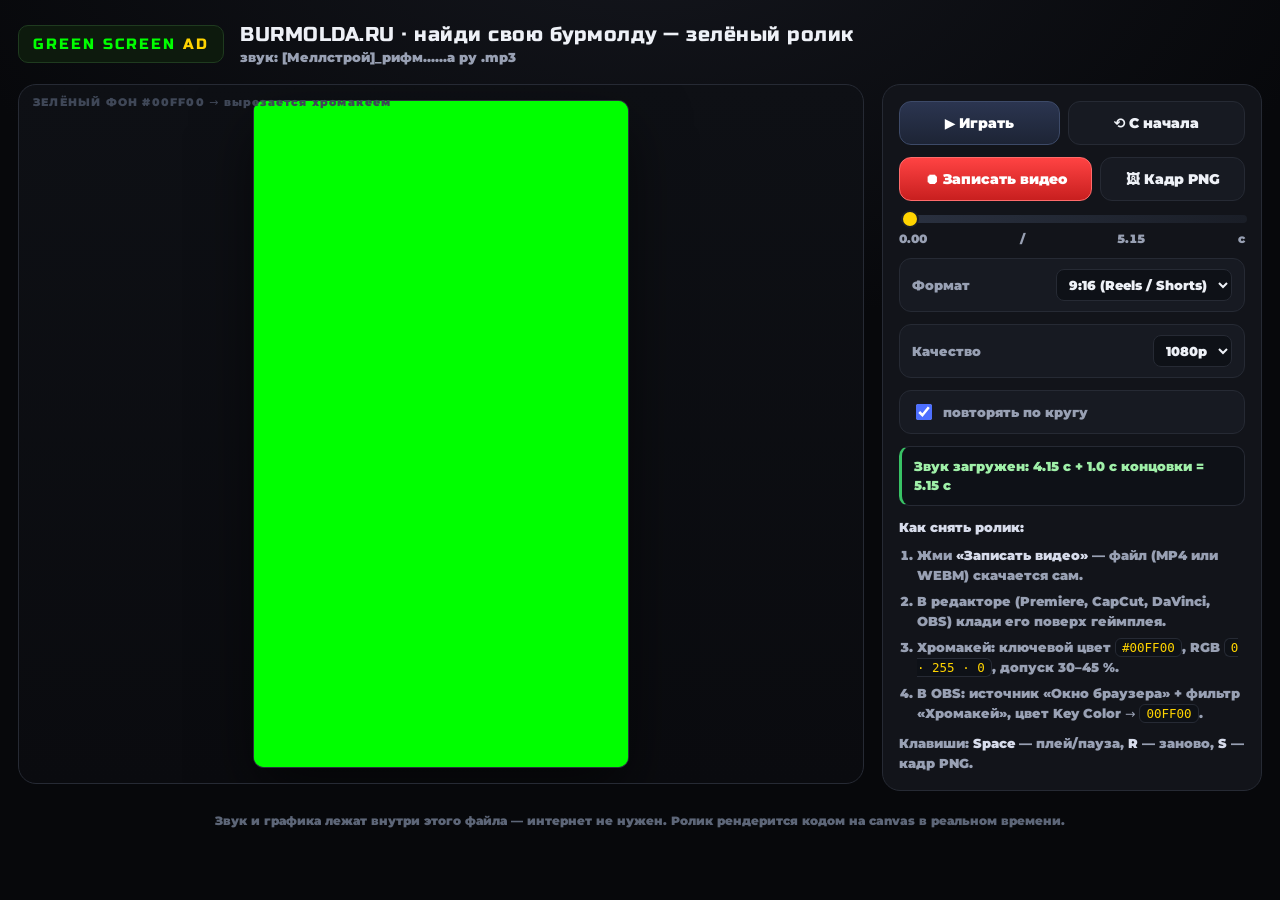
<file: burmolda-ru.html>
<!DOCTYPE html>
<html lang="ru">
<head>
<meta charset="utf-8">
<meta name="viewport" content="width=device-width, initial-scale=1">
<title>BURMOLDA.RU · найди свою бурмолду — зелёный ролик</title>
<style>
@font-face{font-family:'Russo One';font-style:normal;font-weight:400;font-display:block;src:url([data-uri]) format('woff2');unicode-range:U+0301,U+0400-045F,U+0490-0491,U+04B0-04B1,U+2116;}
@font-face{font-family:'Russo One';font-style:normal;font-weight:400;font-display:block;src:url([data-uri]) format('woff2');unicode-range:U+0000-00FF,U+0131,U+0152-0153,U+02BB-02BC,U+02C6,U+02DA,U+02DC,U+0304,U+0308,U+0329,U+2000-206F,U+20AC,U+2122,U+2191,U+2193,U+2212,U+2215,U+FEFF,U+FFFD;}
@font-face{font-family:'Montserrat';font-style:normal;font-weight:900;font-display:block;src:url([data-uri]) format('woff2');unicode-range:U+0301,U+0400-045F,U+0490-0491,U+04B0-04B1,U+2116;}
@font-face{font-family:'Montserrat';font-style:normal;font-weight:900;font-display:block;src:url([data-uri]) format('woff2');unicode-range:U+0000-00FF,U+0131,U+0152-0153,U+02BB-02BC,U+02C6,U+02DA,U+02DC,U+0304,U+0308,U+0329,U+2000-206F,U+20AC,U+2122,U+2191,U+2193,U+2212,U+2215,U+FEFF,U+FFFD;}
:root {
  --bg: #07080b;
  --panel: #12141a;
  --panel2: #171a22;
  --line: #262a34;
  --txt: #eef1f7;
  --dim: #98a0b3;
  --green: #00ff00;
  --yellow: #ffd400;
  --red: #ff3b3b;
}

* { box-sizing: border-box; }

html, body {
  margin: 0;
  padding: 0;
  background: radial-gradient(1200px 700px at 50% -10%, #14161d 0%, var(--bg) 60%);
  color: var(--txt);
  font-family: "Montserrat", "Segoe UI", system-ui, Arial, sans-serif;
  min-height: 100%;
}

.wrap {
  max-width: 1480px;
  margin: 0 auto;
  padding: 22px 18px 40px;
}

.head {
  display: flex;
  align-items: center;
  gap: 16px;
  flex-wrap: wrap;
  margin-bottom: 18px;
}

.logo {
  font-family: "Russo One", "Arial Black", sans-serif;
  font-size: 15px;
  letter-spacing: 2px;
  color: var(--green);
  border: 1px solid #1f3b1f;
  background: #0d1a0d;
  padding: 9px 14px;
  border-radius: 10px;
  white-space: nowrap;
}
.logo span { color: var(--yellow); }

.meta strong {
  font-family: "Russo One", "Arial Black", sans-serif;
  font-weight: 400;
  font-size: 20px;
  letter-spacing: 0.5px;
  display: block;
}
.meta span { color: var(--dim); font-size: 13px; }

.layout {
  display: grid;
  grid-template-columns: minmax(0, 1fr) 380px;
  gap: 18px;
  align-items: start;
}
@media (max-width: 1080px) {
  .layout { grid-template-columns: minmax(0, 1fr); }
}

.stage {
  position: relative;
  background:
    linear-gradient(180deg, #0e1015 0%, #0a0b0f 100%);
  border: 1px solid var(--line);
  border-radius: 18px;
  padding: 16px;
  display: flex;
  align-items: center;
  justify-content: center;
  min-height: 320px;
  overflow: hidden;
}

.stage::before {
  content: "ЗЕЛЁНЫЙ ФОН #00FF00  →  вырезается хромакеем";
  position: absolute;
  top: 10px;
  left: 14px;
  font-size: 11px;
  letter-spacing: 1.2px;
  color: #3f4757;
  pointer-events: none;
}

#cv {
  display: block;
  max-width: 100%;
  max-height: 74vh;
  width: auto;
  height: auto;
  border-radius: 10px;
  background: var(--green);
  box-shadow: 0 0 0 1px #2b303b, 0 24px 60px rgba(0, 0, 0, 0.55);
}

.panel {
  background: var(--panel);
  border: 1px solid var(--line);
  border-radius: 18px;
  padding: 16px;
  display: flex;
  flex-direction: column;
  gap: 12px;
}

.row { display: flex; gap: 8px; flex-wrap: wrap; }

button {
  flex: 1 1 auto;
  min-width: 132px;
  cursor: pointer;
  font-family: inherit;
  font-weight: 700;
  font-size: 14px;
  color: var(--txt);
  background: var(--panel2);
  border: 1px solid var(--line);
  border-radius: 12px;
  padding: 12px 14px;
  transition: transform 0.06s ease, background 0.15s ease, border-color 0.15s ease;
}
button:hover { background: #1f2430; border-color: #39414f; }
button:active { transform: translateY(1px); }

button.primary {
  background: linear-gradient(180deg, #2b3550, #1d2435);
  border-color: #3d4a68;
  color: #fff;
}
button.primary.playing {
  background: linear-gradient(180deg, #3a2b50, #241d35);
  border-color: #57407a;
}
button.rec {
  background: linear-gradient(180deg, #ff4343, #c81f1f);
  border-color: #ff6b6b;
  color: #fff;
}
button.rec.busy {
  background: linear-gradient(180deg, #7a1414, #4d0d0d);
  border-color: #ff3b3b;
  animation: pulse 1s infinite;
}
@keyframes pulse {
  0%, 100% { opacity: 1; }
  50% { opacity: 0.65; }
}

label.sel {
  display: flex;
  align-items: center;
  justify-content: space-between;
  gap: 10px;
  font-size: 13px;
  color: var(--dim);
  background: var(--panel2);
  border: 1px solid var(--line);
  border-radius: 12px;
  padding: 10px 12px;
}
label.sel select {
  background: #0e1117;
  color: var(--txt);
  border: 1px solid var(--line);
  border-radius: 8px;
  padding: 6px 8px;
  font-family: inherit;
  font-size: 13px;
}
label.check {
  display: flex;
  align-items: center;
  gap: 8px;
  font-size: 13px;
  color: var(--dim);
  background: var(--panel2);
  border: 1px solid var(--line);
  border-radius: 12px;
  padding: 10px 12px;
}
label.check input { accent-color: #4d6fff; width: 16px; height: 16px; }

.timeline { display: flex; flex-direction: column; gap: 6px; }
input[type="range"] {
  -webkit-appearance: none;
  appearance: none;
  width: 100%;
  height: 8px;
  border-radius: 6px;
  background: linear-gradient(90deg, #2a3140, #1a1e27);
  outline: none;
}
input[type="range"]::-webkit-slider-thumb {
  -webkit-appearance: none;
  width: 18px;
  height: 18px;
  border-radius: 50%;
  background: var(--yellow);
  border: 2px solid #1a1e27;
  cursor: pointer;
}
input[type="range"]::-moz-range-thumb {
  width: 16px;
  height: 16px;
  border-radius: 50%;
  background: var(--yellow);
  border: 2px solid #1a1e27;
  cursor: pointer;
}
.times { display: flex; justify-content: space-between; font-size: 12px; color: var(--dim); font-variant-numeric: tabular-nums; }

.status {
  font-size: 13px;
  line-height: 1.45;
  color: var(--dim);
  background: #0e1117;
  border: 1px solid var(--line);
  border-left: 3px solid #3b4354;
  border-radius: 10px;
  padding: 10px 12px;
}
.status.ok { color: #9ff0a8; border-left-color: #38c265; }
.status.warn { color: #ffd98a; border-left-color: #e0a800; }
.status.err { color: #ff9c9c; border-left-color: #e03b3b; }

.hints {
  font-size: 12.5px;
  line-height: 1.6;
  color: var(--dim);
}
.hints b { color: #d7dceb; }
.hints code {
  background: #0e1117;
  border: 1px solid var(--line);
  border-radius: 6px;
  padding: 1px 6px;
  font-family: ui-monospace, Consolas, monospace;
  color: #ffd400;
}
.hints ol { margin: 8px 0 0; padding-left: 18px; }
.hints li { margin-bottom: 6px; }

.foot {
  margin-top: 22px;
  font-size: 12px;
  color: #5d6678;
  text-align: center;
}
.foot a { color: #8ea3ff; }

</style>
</head>
<body>
<div class="wrap">
  <div class="head">
    <div class="logo">GREEN&nbsp;SCREEN <span>AD</span></div>
    <div class="meta">
      <strong id="title">БУРМОЛДА · BURMOLDA.RU</strong>
      <span id="subtitle"></span>
    </div>
  </div>

  <div class="layout">
    <div class="stage" id="stage">
      <canvas id="cv" width="1080" height="1920"></canvas>
    </div>

    <div class="panel">
      <div class="row">
        <button id="btnPlay" class="primary">▶ Играть</button>
        <button id="btnRestart">⟲ С начала</button>
      </div>
      <div class="row">
        <button id="btnRecord" class="rec">⏺ Записать видео</button>
        <button id="btnFrame">🖼 Кадр PNG</button>
      </div>

      <div class="timeline">
        <input type="range" id="seek" min="0" max="1000" value="0">
        <div class="times"><span id="tCur">0.00</span> / <span id="tTot">0.00</span> с</div>
      </div>

      <label class="sel">Формат
        <select id="aspect">
          <option value="9:16" selected>9:16 (Reels / Shorts)</option>
          <option value="1:1">1:1 (пост)</option>
          <option value="16:9">16:9 (YouTube)</option>
        </select>
      </label>

      <label class="sel">Качество
        <select id="quality">
          <option value="1080" selected>1080p</option>
          <option value="720">720p</option>
          <option value="1440">1440p</option>
        </select>
      </label>

      <label class="check"><input type="checkbox" id="loop" checked> повторять по кругу</label>

      <div class="status" id="status">Загрузка звука…</div>

      <div class="hints">
        <b>Как снять ролик:</b>
        <ol>
          <li>Жми <b>«Записать видео»</b> — файл (MP4 или WEBM) скачается сам.</li>
          <li>В редакторе (Premiere, CapCut, DaVinci, OBS) клади его поверх геймплея.</li>
          <li>Хромакей: ключевой цвет <code>#00FF00</code>, RGB <code>0 · 255 · 0</code>, допуск 30–45 %.</li>
          <li>В OBS: источник «Окно браузера» + фильтр «Хромакей», цвет Key Color → <code>00FF00</code>.</li>
        </ol>
        <p style="margin:10px 0 0">Клавиши: <b>Space</b> — плей/пауза, <b>R</b> — заново, <b>S</b> — кадр PNG.</p>
      </div>
    </div>
  </div>

  <div class="foot">Звук и графика лежат внутри этого файла — интернет не нужен. Ролик рендерится кодом на canvas в реальном времени.</div>
</div>

<script>window.__META__ = { title: "BURMOLDA.RU · найди свою бурмолду — зелёный ролик", audio: "[Меллстрой]_рифм......а ру .mp3" };</script>
<script>window.__AUDIO__ = "[data-uri]";</script>
<script>window.__PHOTOS__ = ["[data-uri]","[data-uri]","[data-uri]","[data-uri]","[data-uri]"];</script>
<script>
/* =======================================================================
   AdsCommon — общая библиотека рисования для зелёных рекламных роликов
   Работает и в браузере (window.Ads), и в node (globalThis.Ads)
   Всё рисуется кодом: фигуры, текст, иконки, деньги, частицы.
   ======================================================================= */
(function (g) {
  'use strict';

  /* ------------------------------- математика ------------------------------ */
  const TAU = Math.PI * 2;
  const clamp = (v, a, b) => (v < (a === undefined ? 0 : a) ? (a === undefined ? 0 : a) : v > (b === undefined ? 1 : b) ? (b === undefined ? 1 : b) : v);
  const lerp = (a, b, t) => a + (b - a) * t;
  const seg = (t, a, b) => clamp((t - a) / ((b - a) || 1e-6));
  const smooth = (t, a, b) => { const x = seg(t, a, b); return x * x * (3 - 2 * x); };
  const easeOutCubic = (x) => 1 - Math.pow(1 - x, 3);
  const easeInCubic = (x) => x * x * x;
  const easeOutQuint = (x) => 1 - Math.pow(1 - x, 5);
  const easeInOutCubic = (x) => (x < 0.5 ? 4 * x * x * x : 1 - Math.pow(-2 * x + 2, 3) / 2);
  const easeOutBack = (x, s) => { s = s === undefined ? 1.9 : s; return 1 + (s + 1) * Math.pow(x - 1, 3) + s * Math.pow(x - 1, 2); };
  const easeInBack = (x, s) => { s = s === undefined ? 1.6 : s; return (s + 1) * x * x * x - s * x * x; };
  const easeOutElastic = (x) => (x === 0 ? 0 : x === 1 ? 1 : Math.pow(2, -9 * x) * Math.sin((x * 10 - 0.75) * (TAU / 3)) + 1);
  const pulse = (t, t0, dur) => { const x = seg(t, t0, t0 + dur); return Math.sin(x * Math.PI); };
  const mulberry32 = (a) => () => {
    a |= 0; a = (a + 0x6d2b79f5) | 0;
    let t = Math.imul(a ^ (a >>> 15), 1 | a);
    t = (t + Math.imul(t ^ (t >>> 7), 61 | t)) ^ t;
    return ((t ^ (t >>> 14)) >>> 0) / 4294967296;
  };
  const rr = (r, a, b) => a + r() * (b - a);

  /* -------------------------------- палитра -------------------------------- */
  /* Никаких зелёных и близких к зелёному оттенков — иначе хромакей «съест». */
  const C = {
    key: '#00FF00',
    ink: '#101014',
    ink2: '#1D1F26',
    white: '#FFFFFF',
    cream: '#FFF3D0',
    yellow: '#FFD400',
    gold: '#FFB000',
    goldDeep: '#E08900',
    orange: '#FF6A00',
    red: '#FF2D2D',
    crimson: '#B00020',
    pink: '#FF2BD1',
    purple: '#7B2CBF',
    blue: '#0A84FF',
    steel: '#CBD3DF',
    grey: '#8A93A0',
    brown: '#8B5A2B'
  };

  const FONT_DISPLAY = '"Russo One", "Arial Black", "Segoe UI", Arial, sans-serif';
  const FONT_HEAVY = '"Montserrat", "Arial Black", "Segoe UI", Arial, sans-serif';

  /* ------------------------------ примитивы ------------------------------- */
  function rrect(ctx, x, y, w, h, r) {
    r = Math.min(r, Math.abs(w) / 2, Math.abs(h) / 2);
    ctx.beginPath();
    ctx.moveTo(x + r, y);
    ctx.arcTo(x + w, y, x + w, y + h, r);
    ctx.arcTo(x + w, y + h, x, y + h, r);
    ctx.arcTo(x, y + h, x, y, r);
    ctx.arcTo(x, y, x + w, y, r);
    ctx.closePath();
  }

  function poly(ctx, pts, close) {
    ctx.beginPath();
    ctx.moveTo(pts[0][0], pts[0][1]);
    for (let i = 1; i < pts.length; i++) ctx.lineTo(pts[i][0], pts[i][1]);
    if (close !== false) ctx.closePath();
  }

  function starPath(ctx, cx, cy, n, r1, r2, rot) {
    rot = rot || 0;
    ctx.beginPath();
    for (let i = 0; i < n * 2; i++) {
      const a = rot + (i * Math.PI) / n;
      const r = i % 2 ? r2 : r1;
      const x = cx + Math.cos(a) * r, y = cy + Math.sin(a) * r;
      i ? ctx.lineTo(x, y) : ctx.moveTo(x, y);
    }
    ctx.closePath();
  }

  function fillStroke(ctx, fill, stroke, lw) {
    if (fill) { ctx.fillStyle = fill; ctx.fill(); }
    if (stroke && lw) { ctx.lineWidth = lw; ctx.lineJoin = 'round'; ctx.miterLimit = 2; ctx.strokeStyle = stroke; ctx.stroke(); }
  }

  function burst(ctx, cx, cy, n, r1, r2, rot, fill, stroke, lw) {
    starPath(ctx, cx, cy, n, r1, r2, rot);
    fillStroke(ctx, fill, stroke, lw);
  }

  function circle(ctx, cx, cy, r, fill, stroke, lw) {
    ctx.beginPath();
    ctx.arc(cx, cy, r, 0, TAU);
    fillStroke(ctx, fill, stroke, lw);
  }

  function ring(ctx, cx, cy, r, color, lw) {
    ctx.beginPath();
    ctx.arc(cx, cy, r, 0, TAU);
    ctx.lineWidth = lw; ctx.strokeStyle = color; ctx.lineCap = 'round'; ctx.stroke();
  }

  function arc(ctx, cx, cy, r, a0, a1, color, lw) {
    ctx.beginPath();
    ctx.arc(cx, cy, r, a0, a1);
    ctx.lineWidth = lw; ctx.strokeStyle = color; ctx.lineCap = 'butt'; ctx.stroke();
  }

  function gear(ctx, cx, cy, r, teeth, rot, fill, stroke, lw) {
    rot = rot || 0;
    const tw = (TAU / teeth) * 0.56;
    ctx.beginPath();
    for (let i = 0; i < teeth; i++) {
      const a = rot + (i * TAU) / teeth;
      const a1 = a - tw / 2, a2 = a + tw / 2;
      ctx.lineTo(cx + Math.cos(a1) * r, cy + Math.sin(a1) * r);
      ctx.lineTo(cx + Math.cos(a1 + tw * 0.18) * (r * 1.17), cy + Math.sin(a1 + tw * 0.18) * (r * 1.17));
      ctx.lineTo(cx + Math.cos(a2 - tw * 0.18) * (r * 1.17), cy + Math.sin(a2 - tw * 0.18) * (r * 1.17));
      ctx.lineTo(cx + Math.cos(a2) * r, cy + Math.sin(a2) * r);
      const an = rot + ((i + 1) * TAU) / teeth;
      const am = (a2 + an - tw / 2) / 2;
      ctx.arc(cx, cy, r, a2, an - tw / 2, false);
    }
    ctx.closePath();
    fillStroke(ctx, fill, stroke, lw);
  }

  function coin(ctx, x, y, r, rot, face) {
    ctx.save();
    ctx.translate(x, y);
    ctx.rotate(rot || 0);
    circle(ctx, 0, r * 0.10, r, C.goldDeep, null, 0);
    circle(ctx, 0, 0, r, C.gold, C.ink, r * 0.14);
    ring(ctx, 0, 0, r * 0.66, C.goldDeep, r * 0.12);
    ctx.fillStyle = C.goldDeep;
    ctx.font = 'bold ' + r * 0.95 + 'px ' + FONT_HEAVY;
    ctx.textAlign = 'center'; ctx.textBaseline = 'middle';
    ctx.fillText(face || '₽', 0, r * 0.04);
    ctx.restore();
  }

  function bill(ctx, x, y, w, h, rot, dark) {
    ctx.save();
    ctx.translate(x, y);
    ctx.rotate(rot || 0);
    rrect(ctx, -w / 2, -h / 2, w, h, h * 0.12);
    fillStroke(ctx, dark ? C.ink2 : C.cream, C.ink, h * 0.07);
    rrect(ctx, -w / 2 + h * 0.16, -h / 2 + h * 0.16, w - h * 0.32, h - h * 0.32, h * 0.08);
    ctx.lineWidth = h * 0.05; ctx.strokeStyle = dark ? C.gold : C.goldDeep; ctx.stroke();
    circle(ctx, 0, 0, h * 0.20, dark ? C.gold : C.goldDeep, null, 0);
    ctx.fillStyle = dark ? C.gold : C.goldDeep;
    ctx.font = '900 ' + h * 0.2 + 'px ' + FONT_HEAVY;
    ctx.textAlign = 'center'; ctx.textBaseline = 'middle';
    ctx.fillText('₽', 0, h * 0.02);
    ctx.restore();
  }

  function sparkle(ctx, x, y, s, rot, fill) {
    ctx.save();
    ctx.translate(x, y);
    ctx.rotate(rot || 0);
    ctx.beginPath();
    ctx.moveTo(0, -s);
    ctx.quadraticCurveTo(s * 0.16, -s * 0.16, s, 0);
    ctx.quadraticCurveTo(s * 0.16, s * 0.16, 0, s);
    ctx.quadraticCurveTo(-s * 0.16, s * 0.16, -s, 0);
    ctx.quadraticCurveTo(-s * 0.16, -s * 0.16, 0, -s);
    ctx.closePath();
    ctx.fillStyle = fill || C.white;
    ctx.fill();
    ctx.restore();
  }

  function arrowDown(ctx, x, y, s, fill, stroke, lw) {
    ctx.save();
    ctx.translate(x, y);
    ctx.beginPath();
    ctx.moveTo(-s * 0.30, -s * 0.62);
    ctx.lineTo(s * 0.30, -s * 0.62);
    ctx.lineTo(s * 0.30, -s * 0.10);
    ctx.lineTo(s * 0.62, -s * 0.10);
    ctx.lineTo(0, s * 0.62);
    ctx.lineTo(-s * 0.62, -s * 0.10);
    ctx.lineTo(-s * 0.30, -s * 0.10);
    ctx.closePath();
    fillStroke(ctx, fill, stroke, lw);
    ctx.restore();
  }

  function arrowRight(ctx, x, y, s, fill, stroke, lw) {
    ctx.save();
    ctx.translate(x, y);
    ctx.beginPath();
    ctx.moveTo(-s * 0.62, -s * 0.28);
    ctx.lineTo(s * 0.10, -s * 0.28);
    ctx.lineTo(s * 0.10, -s * 0.58);
    ctx.lineTo(s * 0.62, 0);
    ctx.lineTo(s * 0.10, s * 0.58);
    ctx.lineTo(s * 0.10, s * 0.28);
    ctx.lineTo(-s * 0.62, s * 0.28);
    ctx.closePath();
    fillStroke(ctx, fill, stroke, lw);
    ctx.restore();
  }

  function bolt(ctx, x, y, s, fill, stroke, lw) {
    ctx.save();
    ctx.translate(x, y);
    ctx.scale(s / 100, s / 100);
    poly(ctx, [[10, -52], [34, -52], [10, -6], [32, -6], [-14, 52], [-2, 10], [-26, 10]]);
    fillStroke(ctx, fill, stroke, lw === undefined ? 8 : lw);
    ctx.restore();
  }

  /* --------------------------------- текст --------------------------------- */
  function labelWidth(ctx, text, o) {
    const size = o.size;
    const tracking = o.tracking || 0;
    ctx.font = o.fontFn ? o.fontFn(size) : size + 'px ' + FONT_DISPLAY;
    const chars = Array.from(text);
    let w = 0;
    for (const ch of chars) w += ctx.measureText(ch).width + tracking;
    return w - tracking;
  }

  /**
   * Жирный «плакатный» текст с обводкой и жёсткой тенью.
   * o: { size, tracking, fontFn, fill, stroke, strokeW, shadow, shadowX, shadowY,
   *      align: 'center'|'left'|'right', rot, scaleX, scaleY, alpha }
   */
  function label(ctx, text, x, y, o) {
    o = o || {};
    const size = o.size || 100;
    const tracking = o.tracking || 0;
    const font = o.fontFn ? o.fontFn(size) : size + 'px ' + FONT_DISPLAY;
    const chars = Array.from(text);

    ctx.save();
    ctx.translate(x, y);
    if (o.rot) ctx.rotate(o.rot);
    ctx.scale(o.scaleX === undefined ? 1 : o.scaleX, o.scaleY === undefined ? 1 : o.scaleY);
    ctx.globalAlpha = o.alpha === undefined ? 1 : o.alpha;
    ctx.font = font;
    ctx.textBaseline = 'middle';
    ctx.textAlign = 'left';
    ctx.lineJoin = 'round';
    ctx.miterLimit = 2;

    const widths = chars.map((ch) => ctx.measureText(ch).width + tracking);
    const total = widths.reduce((a, b) => a + b, 0) - tracking;
    const start = o.align === 'center' ? -total / 2 : o.align === 'right' ? -total : 0;

    const lw = o.strokeW || 0;
    const passes = [];
    if (o.shadow) {
      passes.push({
        dx: o.shadowX === undefined ? 0 : o.shadowX,
        dy: o.shadowY === undefined ? size * 0.10 : o.shadowY,
        fill: o.shadow, stroke: o.shadow,
        lw: o.shadowStrokeW === undefined ? lw : o.shadowStrokeW
      });
    }
    passes.push({ dx: 0, dy: 0, fill: o.fill || C.white, stroke: o.stroke, lw: lw });

    for (const p of passes) {
      let cx = start;
      for (let i = 0; i < chars.length; i++) {
        if (p.stroke && p.lw) {
          ctx.lineWidth = p.lw; ctx.strokeStyle = p.stroke;
          ctx.strokeText(chars[i], cx + p.dx, p.dy);
        }
        if (p.fill) {
          ctx.fillStyle = p.fill;
          ctx.fillText(chars[i], cx + p.dx, p.dy);
        }
        cx += widths[i];
      }
    }
    ctx.restore();
    return total;
  }

  /** Вписать текст в maxW: возвращает размер шрифта (итеративно, 3 прохода) */
  function fitSize(ctx, text, maxW, baseSize, o) {
    o = o || {};
    let size = baseSize;
    for (let i = 0; i < 3; i++) {
      const w = labelWidth(ctx, text, { size: size, tracking: o.tracking || 0, fontFn: o.fontFn });
      if (w <= maxW) break;
      size *= (maxW / w) * 0.995;
    }
    return size;
  }

  /** Плашка-лента: прямоугольник со скошенными углами */
  function band(ctx, x, y, w, h, fill, stroke, lw, skew) {
    skew = skew === undefined ? h * 0.22 : skew;
    poly(ctx, [
      [x - w / 2 + skew, y - h / 2],
      [x + w / 2, y - h / 2],
      [x + w / 2 - skew, y + h / 2],
      [x - w / 2, y + h / 2]
    ]);
    fillStroke(ctx, fill, stroke, lw);
  }

  /* ------------------------------- иконки: мусор --------------------------- */
  /** Размер s = ширина иконки, координаты центрированы в (0,0) */
  function trash(ctx, kind, s, rot) {
    ctx.save();
    ctx.rotate(rot || 0);
    const k = s / 100;
    ctx.scale(k, k);
    const ol = 7; // толщина обводки в локальных единицах
    switch (kind) {
      case 'banana': {
        ctx.beginPath();
        ctx.moveTo(-40, -12);
        ctx.bezierCurveTo(-34, 16, -6, 34, 26, 26);
        ctx.bezierCurveTo(38, 23, 44, 14, 44, 4);
        ctx.bezierCurveTo(30, 14, 8, 12, -8, -2);
        ctx.bezierCurveTo(-20, -12, -28, -30, -30, -40);
        ctx.bezierCurveTo(-38, -34, -41, -24, -40, -12);
        ctx.closePath();
        fillStroke(ctx, C.yellow, C.ink, ol);
        ctx.beginPath();
        ctx.moveTo(-24, -6); ctx.quadraticCurveTo(-8, 14, 28, 10);
        ctx.strokeStyle = C.goldDeep; ctx.lineWidth = 4; ctx.stroke();
        break;
      }
      case 'boot': {
        poly(ctx, [[-26, -38], [6, -38], [10, 4], [38, 12], [40, 30], [-30, 30], [-34, 4]]);
        fillStroke(ctx, C.brown, C.ink, ol);
        ctx.beginPath();
        ctx.moveTo(-26, 20); ctx.lineTo(34, 20);
        ctx.strokeStyle = C.ink; ctx.lineWidth = 5; ctx.stroke();
        break;
      }
      case 'sock': {
        ctx.beginPath();
        ctx.moveTo(-22, -40);
        ctx.lineTo(10, -40);
        ctx.lineTo(10, 4);
        ctx.quadraticCurveTo(12, 16, 30, 18);
        ctx.quadraticCurveTo(40, 20, 38, 34);
        ctx.lineTo(-2, 34);
        ctx.quadraticCurveTo(-16, 26, -22, 8);
        ctx.closePath();
        fillStroke(ctx, C.steel, C.ink, ol);
        ctx.beginPath();
        ctx.moveTo(-20, -26); ctx.lineTo(9, -26);
        ctx.strokeStyle = C.red; ctx.lineWidth = 9; ctx.stroke();
        break;
      }
      case 'bottle': {
        poly(ctx, [[-12, -46], [12, -46], [12, -22], [22, -6], [22, 40], [-22, 40], [-22, -6], [-12, -22]]);
        fillStroke(ctx, C.blue, C.ink, ol);
        rrect(ctx, -16, 6, 32, 14, 3); fillStroke(ctx, C.white, C.ink, 4);
        break;
      }
      case 'can': {
        rrect(ctx, -20, -42, 40, 84, 8);
        fillStroke(ctx, C.red, C.ink, ol);
        rrect(ctx, -20, -14, 40, 22, 2); fillStroke(ctx, C.white, C.ink, 3);
        break;
      }
      case 'paper': {
        poly(ctx, [[-34, 2], [-20, -34], [14, -40], [36, -16], [30, 22], [2, 38], [-24, 28], [-38, 16]]);
        fillStroke(ctx, C.white, C.ink, ol);
        ctx.beginPath();
        ctx.moveTo(-18, -18); ctx.lineTo(6, -6); ctx.lineTo(-8, 12); ctx.lineTo(16, 20);
        ctx.strokeStyle = C.grey; ctx.lineWidth = 4; ctx.stroke();
        break;
      }
      case 'bag': {
        // мусорный пакет с завязанным верхом
        ctx.beginPath();
        ctx.moveTo(-14, -34);
        ctx.quadraticCurveTo(-34, -22, -38, 2);
        ctx.quadraticCurveTo(-42, 30, -22, 38);
        ctx.quadraticCurveTo(0, 44, 24, 36);
        ctx.quadraticCurveTo(42, 26, 36, 0);
        ctx.quadraticCurveTo(32, -22, 14, -34);
        ctx.closePath();
        fillStroke(ctx, '#39404F', C.ink, ol);
        // завязка
        poly(ctx, [[-18, -34], [0, -52], [18, -34], [0, -26]]);
        fillStroke(ctx, C.ink, C.ink, 4);
        ctx.beginPath();
        ctx.moveTo(-8, -44); ctx.quadraticCurveTo(-26, -56, -34, -50);
        ctx.strokeStyle = C.ink; ctx.lineWidth = 6; ctx.stroke();
        // блик
        sparkle(ctx, -12, 6, 9, 0.2, C.white);
        break;
      }
      default: {
        circle(ctx, 0, 0, 34, C.steel, C.ink, ol);
      }
    }
    ctx.restore();
  }

  /* -------------------------------- иконки: скины -------------------------- */
  function skin(ctx, kind, s, rot) {
    ctx.save();
    ctx.rotate(rot || 0);
    const k = s / 100;
    ctx.scale(k, k);
    const ol = 7;
    switch (kind) {
      case 'ak': {
        // приклад
        poly(ctx, [[-46, -9], [-70, -3], [-70, 16], [-54, 14], [-46, 6]]);
        fillStroke(ctx, C.goldDeep, C.ink, ol);
        // ствольная коробка
        rrect(ctx, -48, -12, 76, 22, 5);
        fillStroke(ctx, C.gold, C.ink, ol);
        // цевьё сверху
        rrect(ctx, 6, -22, 46, 12, 4);
        fillStroke(ctx, C.goldDeep, C.ink, 6);
        // магазин
        ctx.beginPath();
        ctx.moveTo(-2, 8);
        ctx.lineTo(22, 8);
        ctx.quadraticCurveTo(34, 26, 26, 42);
        ctx.lineTo(6, 40);
        ctx.quadraticCurveTo(10, 22, -2, 8);
        ctx.closePath();
        fillStroke(ctx, C.goldDeep, C.ink, ol);
        // рукоять
        poly(ctx, [[30, 8], [44, 8], [50, 30], [36, 32]]);
        fillStroke(ctx, C.ink2, C.ink, ol);
        // ствол + мушка
        rrect(ctx, 26, -8, 42, 8, 3); fillStroke(ctx, C.ink2, C.ink, 5);
        poly(ctx, [[56, -8], [62, -22], [68, -8]]);
        fillStroke(ctx, C.ink2, C.ink, 4);
        break;
      }
      case 'knife': {
        ctx.beginPath();
        ctx.moveTo(-48, 28);
        ctx.quadraticCurveTo(-14, -20, 34, -32);
        ctx.quadraticCurveTo(20, 4, 4, 22);
        ctx.closePath();
        fillStroke(ctx, C.steel, C.ink, ol);
        poly(ctx, [[-46, 26], [-26, 40], [-52, 44]]);
        fillStroke(ctx, C.ink2, C.ink, ol);
        break;
      }
      case 'glove': {
        // ладонь + четыре пальца + большой палец
        rrect(ctx, -28, -8, 56, 42, 10);
        fillStroke(ctx, C.crimson, C.ink, ol);
        for (let i = 0; i < 4; i++) {
          rrect(ctx, -26 + i * 15, -30 - (i === 1 || i === 2 ? 6 : 0), 11, 26, 5);
          fillStroke(ctx, C.crimson, C.ink, 5);
        }
        ctx.beginPath();
        ctx.ellipse(-34, 12, 16, 10, -0.5, 0, TAU);
        fillStroke(ctx, C.crimson, C.ink, ol);
        rrect(ctx, -28, 16, 56, 12, 5);
        fillStroke(ctx, C.gold, C.ink, 5);
        break;
      }
      case 'case': {
        rrect(ctx, -44, -30, 88, 58, 6);
        fillStroke(ctx, C.ink2, C.ink, ol);
        rrect(ctx, -44, -30, 88, 16, 6); fillStroke(ctx, C.ink, C.ink, 4);
        rrect(ctx, -12, -8, 24, 22, 4); fillStroke(ctx, C.gold, C.ink, 5);
        break;
      }
      case 'bar': {
        poly(ctx, [[-44, 6], [40, 6], [34, 30], [-38, 30]]);
        fillStroke(ctx, C.gold, C.ink, ol);
        poly(ctx, [[-36, -18], [46, -18], [42, 4], [-32, 4]]);
        fillStroke(ctx, C.gold, C.ink, ol);
        ctx.fillStyle = C.goldDeep;
        ctx.font = '900 14px ' + FONT_HEAVY;
        ctx.textAlign = 'center'; ctx.textBaseline = 'middle';
        ctx.fillText('999.9', 0, 20);
        break;
      }
      default: circle(ctx, 0, 0, 34, C.gold, C.ink, ol);
    }
    ctx.restore();
  }


  /* ---------------------------- фото / футажи ------------------------------ */
  /** Вписать картинку в прямоугольник (cover), с зумом и смещением кадрирования */
  function coverImage(ctx, img, x, y, w, h, cropX, cropY, zoom) {
    if (!img || !img.width) return false;
    const z = zoom || 1;
    const iw = img.width, ih = img.height;
    const k = Math.max(w / iw, h / ih) * z;
    const sw = Math.min(iw, w / k), sh = Math.min(ih, h / k);
    let sx = (iw - sw) / 2 + (cropX || 0) * (iw - sw) * 0.5;
    let sy = (ih - sh) / 2 + (cropY || 0) * (ih - sh) * 0.5;
    sx = Math.max(0, Math.min(iw - sw, sx));
    sy = Math.max(0, Math.min(ih - sh, sy));
    ctx.drawImage(img, sx, sy, sw, sh, x, y, w, h);
    return true;
  }

  /**
   * Плитка футажа: белая рамка, фото, затемнение снизу, кнопка play, таймкод.
   * o = { img, x, y, w, h, rot, scale, cropX, cropY, zoom, dim, code, tag }
   */
  function photoTile(ctx, o) {
    const w = o.w, h = o.h;
    const r = o.r === undefined ? Math.min(w, h) * 0.07 : o.r;
    const sc = o.scale === undefined ? 1 : o.scale;
    const u = Math.min(w, h) / 300;

    ctx.save();
    ctx.translate(o.x, o.y);
    if (o.rot) ctx.rotate(o.rot);
    if (sc !== 1) ctx.scale(sc, sc);

    // жёсткая тень
    rrect(ctx, -w / 2 + 8 * u, -h / 2 + 10 * u, w, h, r);
    ctx.fillStyle = C.ink;
    ctx.fill();

    // белая рамка
    rrect(ctx, -w / 2, -h / 2, w, h, r);
    ctx.fillStyle = C.white;
    ctx.fill();

    const pad = Math.max(3 * u, w * 0.022);
    const iw = w - pad * 2, ih = h - pad * 2;

    ctx.save();
    rrect(ctx, -iw / 2, -ih / 2, iw, ih, r * 0.75);
    ctx.clip();

    const ok = coverImage(ctx, o.img, -iw / 2, -ih / 2, iw, ih, o.cropX, o.cropY, o.zoom);
    if (!ok) {
      ctx.fillStyle = o.placeholder || '#2E3542';
      ctx.fillRect(-iw / 2, -ih / 2, iw, ih);
      ctx.fillStyle = '#AEB8C8';
      ctx.font = 'bold ' + 30 * u + 'px ' + FONT_HEAVY;
      ctx.textAlign = 'center';
      ctx.textBaseline = 'middle';
      ctx.fillText('MEL', 0, 0);
    }

    // затемнение снизу (внутри фото — зелёный фон не задевает)
    const g = ctx.createLinearGradient(0, -ih / 2, 0, ih / 2);
    g.addColorStop(0, 'rgba(0,0,0,0)');
    g.addColorStop(0.55, 'rgba(0,0,0,0)');
    g.addColorStop(1, 'rgba(0,0,0,0.72)');
    ctx.fillStyle = g;
    ctx.fillRect(-iw / 2, -ih / 2, iw, ih);

    if (o.dim) {
      ctx.fillStyle = 'rgba(0,0,0,' + o.dim + ')';
      ctx.fillRect(-iw / 2, -ih / 2, iw, ih);
    }

    // кнопка play — в правом нижнем углу, чтобы не закрывать лицо
    const pr = Math.min(iw, ih) * (o.play ? 0.16 : 0.12);
    const pcx = iw / 2 - pr - 12 * u;
    const pcy = ih / 2 - pr - 12 * u;
    circle(ctx, pcx, pcy, pr, 'rgba(255,255,255,0.94)', 'rgba(0,0,0,0.4)', pr * 0.08);
    ctx.beginPath();
    ctx.moveTo(pcx - pr * 0.26, pcy - pr * 0.42);
    ctx.lineTo(pcx + pr * 0.54, pcy);
    ctx.lineTo(pcx - pr * 0.26, pcy + pr * 0.42);
    ctx.closePath();
    ctx.fillStyle = C.ink;
    ctx.fill();

    // подпись
    if (o.tag !== false) {
      ctx.textAlign = 'left';
      ctx.textBaseline = 'alphabetic';
      ctx.font = '700 ' + 19 * u + 'px ' + FONT_HEAVY;
      ctx.fillStyle = 'rgba(255,255,255,0.92)';
      ctx.fillText(o.tagText || 'mellstroy', -iw / 2 + 12 * u, ih / 2 - 12 * u);
    }
    // таймкод — сверху справа
    if (o.code !== false) {
      const txt = o.codeText || '0:14';
      ctx.font = '700 ' + 18 * u + 'px ' + FONT_HEAVY;
      const tw = ctx.measureText(txt).width;
      rrect(ctx, iw / 2 - tw - 22 * u, -ih / 2 + 10 * u, tw + 16 * u, 26 * u, 5 * u);
      ctx.fillStyle = 'rgba(0,0,0,0.72)';
      ctx.fill();
      ctx.fillStyle = C.white;
      ctx.textAlign = 'left';
      ctx.textBaseline = 'middle';
      ctx.fillText(txt, iw / 2 - tw - 14 * u, -ih / 2 + 24 * u);
    }
    ctx.restore();

    // обводка плитки
    rrect(ctx, -w / 2, -h / 2, w, h, r);
    ctx.lineWidth = 4 * u;
    ctx.strokeStyle = C.ink;
    ctx.stroke();

    ctx.restore();
  }

  /** Окно браузера: рамка, три точки, адресная строка */
  function browserWindow(ctx, o) {
    const w = o.w, h = o.h;
    const u = o.u || Math.min(w, h) / 300;
    const r = w * 0.05;
    const barH = Math.max(26 * u, h * 0.13);

    ctx.save();
    ctx.translate(o.x, o.y);
    if (o.rot) ctx.rotate(o.rot);
    const sc = o.scale === undefined ? 1 : o.scale;
    ctx.scale(sc, sc);

    // тень
    rrect(ctx, -w / 2 + 10 * u, -h / 2 + 12 * u, w, h, r);
    ctx.fillStyle = C.ink;
    ctx.fill();

    // корпус
    rrect(ctx, -w / 2, -h / 2, w, h, r);
    ctx.fillStyle = '#F4F6FA';
    ctx.fill();

    // шапка
    ctx.save();
    rrect(ctx, -w / 2, -h / 2, w, h, r);
    ctx.clip();
    ctx.fillStyle = C.ink;
    ctx.fillRect(-w / 2, -h / 2, w, barH);

    // точки (без зелёной — чтобы хромакей не съел)
    const dotR = barH * 0.16;
    [C.red, C.yellow, C.blue].forEach((col, i) => {
      circle(ctx, -w / 2 + barH * 0.38 + i * barH * 0.42, -h / 2 + barH * 0.5, dotR, col, null, 0);
    });

    // адресная строка
    const adrH = barH * 0.62;
    const adrW = w * 0.62;
    rrect(ctx, -adrW / 2, -h / 2 + barH * 0.5 - adrH / 2, adrW, adrH, adrH * 0.5);
    ctx.fillStyle = '#2C313C';
    ctx.fill();
    ctx.fillStyle = '#9FB0C8';
    ctx.font = '700 ' + adrH * 0.52 + 'px ' + FONT_HEAVY;
    ctx.textAlign = 'center';
    ctx.textBaseline = 'middle';
    ctx.fillText(o.url || 'mel-footage.online', 0, -h / 2 + barH * 0.5 + adrH * 0.04);

    // содержимое: скелет-заглушки
    const cy0 = -h / 2 + barH;
    ctx.fillStyle = '#E7EBF2';
    ctx.fillRect(-w / 2, cy0, w, h - barH);
    if (o.content !== false) {
      const cols = 3, rows = 2;
      const gg = 10 * u;
      const cw = (w - gg * (cols + 1)) / cols;
      const chh = (h - barH - gg * (rows + 1)) / rows;
      for (let r2 = 0; r2 < rows; r2++) {
        for (let c2 = 0; c2 < cols; c2++) {
          const tx = -w / 2 + gg + c2 * (cw + gg);
          const ty = cy0 + gg + r2 * (chh + gg);
          rrect(ctx, tx, ty, cw, chh, 6 * u);
          ctx.fillStyle = '#CBD3E0';
          ctx.fill();
          if (o.img) {
            ctx.save();
            rrect(ctx, tx, ty, cw, chh, 6 * u);
            ctx.clip();
            coverImage(ctx, o.img, tx, ty, cw, chh, 0, 0, 1);
            ctx.restore();
          }
        }
      }
    }
    ctx.restore();

    // обводка окна
    rrect(ctx, -w / 2, -h / 2, w, h, r);
    ctx.lineWidth = Math.max(3, 4 * u);
    ctx.strokeStyle = C.ink;
    ctx.stroke();
    ctx.restore();
  }

  /** Рамка выделения с уголками — «выбран лучший кадр» */
  function selectionFrame(ctx, cx, cy, w, h, lw, color) {
    const hw = w / 2, hh = h / 2;
    const a = Math.min(w, h) * 0.22;
    ctx.save();
    ctx.lineWidth = lw;
    ctx.lineCap = 'round';
    ctx.strokeStyle = color;
    const corners = [
      [-hw, -hh, 1, 1],
      [hw, -hh, -1, 1],
      [hw, hh, -1, -1],
      [-hw, hh, 1, -1]
    ];
    for (const [x, y, sx, sy] of corners) {
      ctx.beginPath();
      ctx.moveTo(cx + x + sx * a, cy + y);
      ctx.lineTo(cx + x, cy + y);
      ctx.lineTo(cx + x, cy + y + sy * a);
      ctx.stroke();
    }
    ctx.restore();
  }

  /** Курсор-стрелка */
  function cursorArrow(ctx, x, y, s, fill) {
    ctx.save();
    ctx.translate(x, y);
    ctx.beginPath();
    ctx.moveTo(0, 0);
    ctx.lineTo(0, s * 0.95);
    ctx.lineTo(s * 0.24, s * 0.72);
    ctx.lineTo(s * 0.40, s * 1.06);
    ctx.lineTo(s * 0.55, s * 0.99);
    ctx.lineTo(s * 0.39, s * 0.66);
    ctx.lineTo(s * 0.68, s * 0.64);
    ctx.closePath();
    ctx.fillStyle = fill || C.white;
    ctx.fill();
    ctx.lineWidth = Math.max(2, s * 0.07);
    ctx.strokeStyle = C.ink;
    ctx.lineJoin = 'round';
    ctx.stroke();
    ctx.restore();
  }

  /** Плашка-URL (для «бурмолда.ру») */
  function urlPill(ctx, x, y, w, h, text, o) {
    o = o || {};
    const r = h * 0.5;
    rrect(ctx, x - w / 2, y - h / 2, w, h, r);
    ctx.fillStyle = o.fill || C.white;
    ctx.fill();
    ctx.lineWidth = o.lw || h * 0.09;
    ctx.strokeStyle = o.stroke || C.ink;
    ctx.stroke();
    label(ctx, text, x, y + h * 0.02, {
      size: o.size || h * 0.52,
      fill: o.color || C.ink,
      align: 'center',
      tracking: o.tracking || 0,
      fontFn: o.fontFn
    });
  }


  /* --------------------------- тёмное окно сайта ----------------------------
     Рисуется в текущей системе координат: (0,0) — центр окна.
     Возвращает геометрию контента, чтобы сцена рисовала «сайт» внутри.
  */
  function darkSite(ctx, w, h, u, url, o) {
    o = o || {};
    const r = Math.min(w, h) * 0.045;
    const barH = Math.max(34 * u, h * 0.10);
    const pad = 16 * u;

    // тень
    rrect(ctx, -w / 2 + 12 * u, -h / 2 + 14 * u, w, h, r);
    ctx.fillStyle = '#05060A';
    ctx.fill();

    // корпус
    rrect(ctx, -w / 2, -h / 2, w, h, r);
    ctx.fillStyle = '#0B0C10';
    ctx.fill();

    ctx.save();
    rrect(ctx, -w / 2, -h / 2, w, h, r);
    ctx.clip();

    // шапка
    ctx.fillStyle = '#191C24';
    ctx.fillRect(-w / 2, -h / 2, w, barH);
    ctx.fillStyle = '#2B3140';
    ctx.fillRect(-w / 2, -h / 2 + barH - 2 * u, w, 2 * u);

    // три точки
    const dotR = barH * 0.15;
    [C.red, C.yellow, C.blue].forEach((col, i) => {
      circle(ctx, -w / 2 + barH * 0.42 + i * barH * 0.44, -h / 2 + barH * 0.5, dotR, col, null, 0);
    });

    // адресная строка
    const adrH = barH * 0.56;
    const adrW = Math.min(w * 0.60, w * 0.60);
    rrect(ctx, -adrW / 2, -h / 2 + barH * 0.5 - adrH / 2, adrW, adrH, adrH * 0.5);
    ctx.fillStyle = '#252A36';
    ctx.fill();
    // «замок»
    const lx = -adrW / 2 + adrH * 0.55;
    circle(ctx, lx, -h / 2 + barH * 0.5, adrH * 0.2, C.yellow, null, 0);
    label(ctx, url || 'site.ru', 0, -h / 2 + barH * 0.52, {
      size: Math.min(adrH * 0.52, 26 * u),
      fill: '#E8EDF7', align: 'center', tracking: 0.5 * u, fontFn: (s) => '700 ' + s + 'px ' + FONT_HEAVY
    });

    // контент
    ctx.fillStyle = '#0F1117';
    ctx.fillRect(-w / 2, -h / 2 + barH, w, h - barH);

    ctx.restore();

    // рамка
    rrect(ctx, -w / 2, -h / 2, w, h, r);
    ctx.lineWidth = 5 * u;
    ctx.strokeStyle = C.white;
    ctx.stroke();

    return {
      w, h, barH, r,
      content: { x: -w / 2 + pad, y: -h / 2 + barH + pad, w: w - pad * 2, h: h - barH - pad * 2 }
    };
  }

  /** Плашка-футер с брендом и доменом */
  function brandPlate(ctx, x, y, w, h, u, brand, domain, accent) {
    rrect(ctx, x - w / 2, y - h / 2, w, h, h * 0.22);
    ctx.fillStyle = '#0B0C10';
    ctx.fill();
    ctx.lineWidth = 5 * u;
    ctx.strokeStyle = accent || C.yellow;
    ctx.stroke();

    label(ctx, brand, x, y - h * 0.17, {
      size: fitSize(ctx, brand, w * 0.88, h * 0.42), fill: C.white, align: 'center', tracking: 1 * u,
      stroke: C.ink, strokeW: 0
    });
    label(ctx, domain, x, y + h * 0.24, {
      size: fitSize(ctx, domain, w * 0.86, h * 0.26, {}), fill: accent || C.yellow, align: 'center', tracking: 0.5 * u,
      fontFn: (s) => '900 ' + s + 'px ' + FONT_HEAVY
    });
  }


  /* ---------------------- раскладка «сайт в окошке» -------------------------
     Окно центрировано в (0,0). Возвращает зоны внутри: заголовки, медиа, футер.
  */
  function siteLayout(w, h, u) {
    const barH = Math.max(34 * u, h * 0.085);
    const pad = Math.max(14 * u, w * 0.018);
    const content = { x: -w / 2 + pad, y: -h / 2 + barH + pad, w: w - pad * 2, h: h - barH - pad * 2 };
    const ch = content.h;
    return {
      w, h, barH, pad, content,
      title1Y: content.y + ch * 0.085,
      title2Y: content.y + ch * 0.185,
      media: { x: content.x, y: content.y + ch * 0.27, w: content.w, h: ch * 0.455 },
      footer: { x: content.x, y: content.y + ch * 0.775, w: content.w, h: ch * 0.205 }
    };
  }

  /** Нижняя часть сайта: бренд + домен + красная плашка «ссылка в описании» */
  function siteFooter(ctx, L, u, o) {
    const f = L.footer;
    const rowH = f.h * 0.44;

    // разделитель
    ctx.fillStyle = '#232834';
    ctx.fillRect(f.x, f.y - 8 * u, f.w, 2 * u);

    // бренд слева
    label(ctx, o.brand, f.x, f.y + rowH * 0.5, {
      size: fitSize(ctx, o.brand, f.w * 0.44, rowH * 0.78), fill: C.white, align: 'left',
      tracking: 1 * u, fontFn: (s) => '900 ' + s + 'px ' + FONT_DISPLAY
    });

    // домен справа
    const hi = o.hi || 0;
    ctx.save();
    ctx.translate(f.x + f.w, f.y + rowH * 0.5);
    if (hi > 0) ctx.scale(1 + hi * 0.16, 1 + hi * 0.16);
    label(ctx, o.domain, 0, 1 * u, {
      size: fitSize(ctx, o.domain, f.w * 0.38, rowH * 0.62), fill: C.yellow, align: 'right',
      tracking: 0.5 * u, fontFn: (s) => '900 ' + s + 'px ' + FONT_HEAVY
    });
    ctx.restore();

    // плашка «ссылка в описании»
    const chipW = f.w * 0.94, chipH = f.h * 0.40;
    const cy2 = f.y + rowH + (f.h - rowH) * 0.52;
    ctx.save();
    ctx.translate(f.x + f.w / 2, cy2);
    const sc = o.chipScale === undefined ? 1 : o.chipScale;
    ctx.scale(sc, sc);
    rrect(ctx, -chipW / 2, -chipH / 2, chipW, chipH, chipH / 2);
    ctx.fillStyle = C.red;
    ctx.fill();
    ctx.lineWidth = 3 * u;
    ctx.strokeStyle = C.ink;
    ctx.stroke();
    label(ctx, o.chip || 'ССЫЛКА В ОПИСАНИИ', 0, 1 * u, {
      size: fitSize(ctx, o.chip || 'ССЫЛКА В ОПИСАНИИ', chipW * 0.86, chipH * 0.62),
      fill: C.white, align: 'center', tracking: 1 * u
    });
    if (o.arrow) {
      const bob = Math.sin(o.arrowT * 9) * 5 * u;
      arrowDown(ctx, chipW / 2 + 26 * u, bob, 30 * u, C.yellow, C.ink, 5 * u);
    }
    ctx.restore();
  }
  /* ------------------------------- аудио-огибающая ------------------------- */
  /**
   * Считает огибающую громкости по каналу PCM. Возвращает функцию env(t) -> 0..1.
   * Используется и в браузере (decodeAudioData), и в node (mpg123-decoder).
   */
  function makeEnvelope(channel, sampleRate, hz) {
    hz = hz || 200;
    const win = Math.max(16, Math.round(sampleRate / hz));
    const n = Math.floor(channel.length / win);
    const arr = new Float32Array(n);
    let max = 1e-9;
    for (let i = 0; i < n; i++) {
      let s = 0;
      const off = i * win;
      for (let j = 0; j < win; j++) { const v = channel[off + j] || 0; s += v * v; }
      const rms = Math.sqrt(s / win);
      arr[i] = rms;
      if (rms > max) max = rms;
    }
    // мягкое сглаживание (атака быстрее, спад плавнее) + нормализация
    const sm = new Float32Array(n);
    let prev = 0;
    for (let i = 0; i < n; i++) {
      const v = arr[i] / max;
      const a = v > prev ? 0.55 : 0.16;
      prev = prev + (v - prev) * a;
      sm[i] = prev;
    }
    const dt = 1 / hz;
    return function env(t) {
      const x = t / dt;
      const i = Math.floor(x);
      if (i < 0) return 0;
      if (i >= n - 1) return sm[n - 1] || 0;
      const f = x - i;
      return sm[i] * (1 - f) + sm[i + 1] * f;
    };
  }

  g.Ads = {
    TAU, clamp, lerp, seg, smooth, easeOutCubic, easeInCubic, easeOutQuint, easeInOutCubic,
    easeOutBack, easeInBack, easeOutElastic, pulse, mulberry32, rr, C, FONT_DISPLAY, FONT_HEAVY,
    rrect, poly, starPath, fillStroke, burst, circle, ring, arc, gear, coin, bill, sparkle,
    arrowDown, arrowRight, bolt, label, labelWidth, fitSize, band, trash, skin, makeEnvelope,
    coverImage, photoTile, browserWindow, selectionFrame, cursorArrow, urlPill, darkSite, brandPlate,
    siteLayout, siteFooter
  };
})(typeof globalThis !== 'undefined' ? globalThis : window);

</script>
<script>
/* =======================================================================
   Сцена 2 — «БУРМОЛДА»   (звук: [Меллстрой]_рифм......а ру .mp3, 4.15 c)

   «…найди свою бурмолду… бурмолда точка ру»

   Всё действие — в одном небольшом чёрном окне сайта burmolda.ru:
   окно открывается, заголовок «НАЙДИ СВОЮ БУРМОЛДУ», сетка кадров,
   кадр находится и открывается превью, на «точка ру» подсвечивается
   адресная строка и домен. В конце окно закрывается.
   ======================================================================= */
(function (g) {
  'use strict';
  const A = g.Ads;
  const {
    clamp, lerp, seg, easeOutCubic, easeInCubic, easeInOutCubic, easeOutBack, easeOutElastic,
    pulse, mulberry32, rr, C,
    rrect, circle, band, label, labelWidth, fitSize,
    photoTile, selectionFrame, cursorArrow, darkSite, siteLayout, siteFooter
  } = A;

  /* ------------------------------ настройки ------------------------------- */
  const CFG = {
    lines: ['НАЙДИ СВОЮ', 'БУРМОЛДУ'],
    brand: 'БУРМОЛДА',
    domain: 'burmolda.ru',
    chip: 'ССЫЛКА В ОПИСАНИИ',
    badge: 'НАШЁЛ!',
    ticker: 'BURMOLDA.RU  •  НАЙДИ СВОЮ БУРМОЛДУ  •  МЭЛ ФУТАЖЭС  •  '
  };

  /* ------------------------------- тайминги ------------------------------- */
  const T = { in: 0.04, l1: 0.12, l2: 0.32, grid: 0.50, found: 1.92, open: 2.24, domain: 3.26, outro: 4.45, tail: 1.0 };

  const CODES = ['0:11', '0:26', '0:08', '1:12', '0:37', '0:19'];

  /* -------------------------------- хелперы -------------------------------- */
  function slam(t, t0, dur, from) {
    const k = easeOutBack(seg(t, t0, t0 + dur), 1.9);
    const f = from === undefined ? 2 : from;
    return { sx: lerp(1.12, 1, k), sy: lerp(f, 1, k) };
  }

  function wordSlam(ctx, text, x, y, maxW, baseSize, o) {
    o = o || {};
    const fs = fitSize(ctx, text, maxW, baseSize, { tracking: o.tracking || 0 });
    const s = o.slam;
    ctx.save();
    ctx.translate(x, y);
    if (s) ctx.scale(s.sx, s.sy);
    label(ctx, text, 0, 0, Object.assign({}, o, { size: fs, slam: undefined, align: 'center' }));
    ctx.restore();
  }

  /* --------------------------------- сцена --------------------------------- */
  const scene = {
    id: 'burmolda',
    name: 'Бурмолда',
    tail: T.tail,
    cfg: CFG,
    draw(ctx, W, H, t, E) {
      const env = E.env(t);
      const u = Math.min(W, H) / 1080;
      const cx = W * 0.5;
      const cy = H * 0.5;
      const photos = A.photos || [];
      const winW = W * 0.84, winH = H * 0.66;

      /* интро / аутро окна */
      const open = easeOutBack(seg(t, T.in, T.in + 0.32), 1.5);
      const shut = easeInCubic(seg(t, T.outro + 0.22, T.outro + 0.64));
      const sx = 1 - shut;
      const sy = 1 - shut;
      const winScale = open * (1 + env * 0.006);

      ctx.save();
      ctx.translate(cx + Math.sin(t * 61) * env * 5 * u, cy + (1 - open) * 90 * u);

      const L = siteLayout(winW, winH, u * 1.35);
      const yF = L.footer.y + L.footer.h / 2;

      ctx.scale(winScale, winScale);
      ctx.translate(0, yF);
      ctx.scale(sx, sy);
      ctx.translate(0, -yF);

      /* ------------------------------ 1. ОКНО -------------------------------- */
      const G = darkSite(ctx, winW, winH, u * 1.35, CFG.domain);
      const cont = L.content;

      /* ------------------------------ 2. ЗАГОЛОВОК --------------------------- */
      if (t > T.l1 - 0.02) {
        wordSlam(ctx, CFG.lines[0], cont.x + cont.w / 2, L.title1Y, cont.w * 0.92, 52 * u, {
          slam: slam(t, T.l1, 0.36, 1.8), tracking: 1 * u, fill: C.white
        });
        wordSlam(ctx, CFG.lines[1], cont.x + cont.w / 2, L.title2Y, cont.w * 0.92, 56 * u, {
          slam: slam(t, T.l2, 0.36, 1.8), tracking: 1 * u, fill: C.yellow
        });
      }

      /* -------------------------------- 3. СЕТКА ------------------------------ */
      const M = L.media;
      const gap = 12 * u;
      const cols = 3, rows = 2;
      const cw = (M.w - gap * (cols - 1)) / cols;
      const chh = (M.h - gap * (rows - 1)) / rows;
      const picked = 4;

      if (t < T.open + 0.3) {
        for (let i = 0; i < cols * rows; i++) {
          const c = i % cols, r2 = Math.floor(i / cols);
          const ap = seg(t, T.grid + i * 0.045, T.grid + i * 0.045 + 0.2);
          if (ap <= 0) continue;
          const px = M.x + c * (cw + gap) + cw / 2;
          const py = M.y + r2 * (chh + gap) + chh / 2;
          const isPicked = i === picked;
          photoTile(ctx, {
            img: photos[(i * 2 + 1) % Math.max(photos.length, 1)] || null,
            x: px, y: py, w: cw, h: chh,
            rot: 0, scale: easeOutBack(clamp(ap), 1.4),
            cropX: rr(mulberry32(i * 13 + 3), -0.6, 0.6), cropY: rr(mulberry32(i * 29 + 7), -0.6, 0.6),
            zoom: 1.1, dim: isPicked ? 0 : 0.45 * seg(t, T.found, T.found + 0.3),
            codeText: CODES[i % CODES.length], tag: false, play: true
          });
          if (isPicked && t > T.found) {
            const a = easeOutBack(seg(t, T.found, T.found + 0.28), 1.8);
            ctx.save();
            ctx.translate(px, py);
            ctx.scale(a, a);
            selectionFrame(ctx, 0, 0, cw + 16 * u, chh + 16 * u, 7 * u, C.yellow);
            ctx.restore();
          }
        }
      }

      /* ------------------------------ 4. ПРЕВЬЮ ------------------------------- */
      if (t > T.open) {
        const p = easeOutBack(seg(t, T.open, T.open + 0.34), 1.6);
        ctx.save();
        ctx.beginPath();
        ctx.rect(M.x - 4 * u, M.y - 4 * u, M.w + 8 * u, M.h + 8 * u);
        ctx.clip();
        ctx.fillStyle = 'rgba(9,10,14,0.94)';
        ctx.fillRect(M.x, M.y, M.w, M.h);

        ctx.translate(M.x + M.w / 2, M.y + M.h / 2);
        ctx.scale(p, p);

        let ph = Math.min(M.h - 100 * u, M.w * 0.86 * 0.58);
        let pw = ph / 0.58;
        if (pw > M.w * 0.86) { pw = M.w * 0.86; ph = pw * 0.58; }

        photoTile(ctx, {
          img: photos[0] || null,
          x: 0, y: -46 * u, w: pw, h: ph,
          rot: 0, scale: 1,
          cropX: 0, cropY: 0.18, zoom: 1.05,
          codeText: '0:09', tag: true, tagText: 'mellstroy', play: true
        });
        selectionFrame(ctx, 0, -46 * u, pw + 22 * u, ph + 22 * u, 8 * u, C.yellow);

        // бейдж «нашёл»
        const bp = easeOutElastic(seg(t, T.open + 0.16, T.open + 0.5));
        ctx.save();
        ctx.translate(-pw / 2 + 86 * u, -46 * u - ph / 2 + 34 * u);
        ctx.rotate(-0.09);
        ctx.scale(bp, bp);
        band(ctx, 0, 0, 148 * u, 46 * u, C.red, C.ink, 4 * u, 10 * u);
        label(ctx, CFG.badge, 0, 1 * u, { size: 24 * u, fill: C.white, align: 'center', tracking: 1 * u });
        ctx.restore();

        // кнопка → домен
        const btnY = -46 * u + ph / 2 + 54 * u;
        if (t < T.domain) {
          const bp2 = easeOutBack(seg(t, T.open + 0.24, T.open + 0.5), 1.5);
          ctx.save();
          ctx.translate(0, btnY);
          ctx.scale(bp2 * (0.97 + env * 0.05), bp2 * (0.97 + env * 0.05));
          const btnW = pw * 0.66, btnH = 58 * u;
          rrect(ctx, -btnW / 2, -btnH / 2, btnW, btnH, btnH * 0.3);
          ctx.fillStyle = C.yellow;
          ctx.fill();
          ctx.lineWidth = 3.5 * u;
          ctx.strokeStyle = C.ink;
          ctx.stroke();
          label(ctx, 'СКАЧАТЬ КАДР', 0, 1 * u, { size: 27 * u, fill: C.ink, align: 'center', tracking: 1.5 * u, fontFn: (s) => '900 ' + s + 'px ' + A.FONT_HEAVY });
          ctx.restore();
        } else {
          const dp = easeOutBack(seg(t, T.domain, T.domain + 0.3), 1.6);
          ctx.save();
          ctx.translate(0, btnY);
          ctx.scale(dp * (0.98 + env * 0.05), dp * (0.98 + env * 0.05));
          const bw = pw * 0.70, bh = 58 * u;
          rrect(ctx, -bw / 2, -bh / 2, bw, bh, bh / 2);
          ctx.fillStyle = C.white;
          ctx.fill();
          ctx.lineWidth = 3.5 * u;
          ctx.strokeStyle = C.ink;
          ctx.stroke();
          label(ctx, CFG.domain, 0, 1 * u, {
            size: fitSize(ctx, CFG.domain, bw * 0.72, 30 * u), fill: C.ink, align: 'center', tracking: 0.5 * u,
            fontFn: (s) => '900 ' + s + 'px ' + A.FONT_HEAVY
          });
          ctx.restore();
        }
        ctx.restore();
      }

      /* ------------------------- 5. ПОДСВЕТКА АДРЕСА -------------------------- */
      if (t > T.domain) {
        const adrH = G.barH * 0.56;
        const adrW = winW * 0.60;
        ctx.save();
        rrect(ctx, -adrW / 2, -winH / 2 + G.barH * 0.5 - adrH / 2, adrW, adrH, adrH / 2);
        ctx.lineWidth = 5 * u;
        ctx.strokeStyle = C.yellow;
        ctx.stroke();
        ctx.restore();

        const k = easeInOutCubic(seg(t, T.domain + 0.04, T.domain + 0.4));
        const px = lerp(winW * 0.24, winW * 0.12, k);
        const py = lerp(winH * 0.16, -winH * 0.40, k);
        cursorArrow(ctx, px, py, 40 * u, C.white);
      }

      /* -------------------------------- 6. ФУТЕР ------------------------------ */
      siteFooter(ctx, L, u, {
        brand: CFG.brand, domain: CFG.domain, chip: CFG.chip,
        hi: t > T.domain ? (0.6 + 0.4 * Math.sin((t - T.domain) * 12)) * seg(t, T.domain, T.domain + 0.2) : 0,
        chipScale: 1 + pulse(t, T.domain, 0.35) * 0.05 + pulse(t, T.outro, 0.3) * 0.06,
        arrow: t > T.outro - 0.15, arrowT: t
      });

      ctx.restore();

      /* ------------------------------- бегущая строка --------------------------- */
      if (t > 0.28 && shut < 0.6) {
        const ap = easeOutCubic(seg(t, 0.28, 0.45));
        ctx.save();
        const th = 52 * u;
        const ty = lerp(H, H - th - 12 * u, ap);
        ctx.fillStyle = C.ink;
        ctx.fillRect(0, ty, W, th);
        ctx.beginPath();
        ctx.rect(0, ty, W, th);
        ctx.clip();
        const txt = CFG.ticker + CFG.ticker;
        const tw = labelWidth(ctx, txt, { size: 26 * u, tracking: 2 * u });
        const off = -(((t - 0.28) * 210 * u) % tw);
        label(ctx, txt, off, ty + th / 2 + 1 * u, { size: 26 * u, tracking: 2 * u, fill: C.yellow, align: 'left' });
        ctx.restore();
      }
    }
  };

  g.SCENES = g.SCENES || [];
  g.SCENES.push(scene);
})(typeof globalThis !== 'undefined' ? globalThis : window);

</script>
<script>
/* =======================================================================
   Runtime: звук, плеер, запись видео, интерфейс
   ======================================================================= */
(function () {
  'use strict';
  const A = window.Ads;
  const SCENE = window.SCENES[window.SCENES.length - 1];
  const META = window.__META__ || { title: 'Реклама', audio: '' };

  const $ = (id) => document.getElementById(id);
  const cv = $('cv');
  const ctx = cv.getContext('2d', { alpha: false });
  const stage = $('stage') || document.querySelector('.stage');
  const btnPlay = $('btnPlay');
  const btnRestart = $('btnRestart');
  const btnRecord = $('btnRecord');
  const btnFrame = $('btnFrame');
  const loopBox = $('loop');
  const aspectSel = $('aspect');
  const qualitySel = $('quality');
  const seek = $('seek');
  const tCur = $('tCur');
  const tTot = $('tTot');
  const statusEl = $('status');

  let audioCtx = null;
  let master = null;
  let buffer = null;
  let env = () => 0;
  let total = 4;
  let W = 1080, H = 1920;
  let playing = false;
  let offset = 0;
  let tStart = 0;
  let srcNode = null;
  let lastT = -1;

  let photosLoading = true;

  let recording = false;
  let recT0 = 0;
  let recorder = null;
  let recSrc = null;
  let recDest = null;
  let recStream = null;
  let chunks = [];

  const setStatus = (txt, kind) => {
    statusEl.textContent = txt;
    statusEl.className = 'status' + (kind ? ' ' + kind : '');
  };

  /* ------------------------------ размеры ------------------------------ */
  function applySize() {
    const q = +qualitySel.value;
    const map = { '9:16': [q, Math.round((q * 16) / 9)], '1:1': [q, q], '16:9': [Math.round((q * 16) / 9), q] };
    const [w, h] = map[aspectSel.value] || map['9:16'];
    W = w; H = h;
    cv.width = W; cv.height = H;
    if (stage) {
      stage.style.setProperty('--w', W);
      stage.style.setProperty('--h', H);
    }
    draw(clockTime());
  }

  /* ------------------------------- фото --------------------------------- */
  async function loadPhotos() {
    const list = window.__PHOTOS__ || [];
    const out = [];
    for (const src of list) {
      const img = new Image();
      img.src = src;
      try {
        await img.decode();
      } catch (e) {
        await new Promise((res) => { img.onload = res; img.onerror = res; });
      }
      out.push(img);
    }
    A.photos = out;
    photosLoading = false;
    lastT = -1;
    draw(clockTime());
  }

  /* -------------------------------- звук -------------------------------- */
  async function initAudio() {
    audioCtx = new (window.AudioContext || window.webkitAudioContext)();
    master = audioCtx.createGain();
    master.gain.value = 0.9;
    master.connect(audioCtx.destination);

    const res = await fetch(window.__AUDIO__);
    const ab = await res.arrayBuffer();
    buffer = await audioCtx.decodeAudioData(ab);
    env = A.makeEnvelope(buffer.getChannelData(0), buffer.sampleRate, 200);
    total = buffer.duration + SCENE.tail;
    seek.value = 0;
    tTot.textContent = total.toFixed(2);
    setStatus('Звук загружен: ' + buffer.duration.toFixed(2) + ' с + ' + SCENE.tail.toFixed(1) + ' с концовки = ' + total.toFixed(2) + ' с', 'ok');
    draw(0);
  }

  /* ------------------------------- плеер -------------------------------- */
  function stopSrc() {
    if (srcNode) {
      try { srcNode.onended = null; srcNode.stop(); } catch (e) {}
      try { srcNode.disconnect(); } catch (e) {}
      srcNode = null;
    }
  }

  function clockTime() {
    if (!audioCtx) return offset;
    if (recording) return Math.min(total, Math.max(0, audioCtx.currentTime - recT0));
    if (playing) return Math.min(total, offset + (audioCtx.currentTime - tStart));
    return offset;
  }

  function play(from) {
    if (!buffer || recording) return;
    if (audioCtx.state === 'suspended') audioCtx.resume();
    stopSrc();
    offset = from === undefined ? offset : from;
    if (offset >= total - 0.01) offset = 0;
    srcNode = audioCtx.createBufferSource();
    srcNode.buffer = buffer;
    srcNode.connect(master);
    srcNode.start(0, Math.min(offset, Math.max(0, buffer.duration - 0.01)));
    tStart = audioCtx.currentTime;
    playing = true;
    updatePlayBtn();
  }

  function pause() {
    if (!playing) return;
    offset = clockTime();
    playing = false;
    stopSrc();
    updatePlayBtn();
  }

  function restart() {
    offset = 0;
    if (playing) play(0);
    else draw(0);
    updatePlayBtn();
  }

  function updatePlayBtn() {
    btnPlay.textContent = playing ? '❚❚ Пауза' : '▶ Играть';
    btnPlay.classList.toggle('playing', playing);
  }

  function endOfClip() {
    if (loopBox.checked) {
      play(0);
    } else {
      playing = false;
      offset = total;
      stopSrc();
      updatePlayBtn();
    }
  }

  /* ------------------------------- отрисовка ----------------------------- */
  function draw(t) {
    if (!ctx) return;
    ctx.setTransform(1, 0, 0, 1, 0, 0);
    ctx.globalAlpha = 1;
    ctx.fillStyle = A.C.key;
    ctx.fillRect(0, 0, W, H);
    try {
      SCENE.draw(ctx, W, H, t, { env, dur: buffer ? buffer.duration : 0, total });
    } catch (e) {
      console.error(e);
      setStatus('Ошибка отрисовки: ' + e.message, 'err');
    }
  }

  function updateTimeline(t) {
    if (document.activeElement !== seek) seek.value = String(Math.round((t / total) * 1000));
    tCur.textContent = t.toFixed(2);
  }

  function frame() {
    let t = clockTime();
    if (playing && t >= total - 0.005) endOfClip();
    if (Math.abs(t - lastT) > 1e-4 || !playing) {
      draw(t);
      lastT = t;
    }
    updateTimeline(t);
    requestAnimationFrame(frame);
  }

  /* ------------------------------- запись ------------------------------- */
  function pickMime() {
    const list = [
      'video/mp4;codecs=avc1.42E01E,mp4a.40.2',
      'video/mp4',
      'video/webm;codecs=vp9,opus',
      'video/webm;codecs=vp8,opus',
      'video/webm'
    ];
    if (!window.MediaRecorder) return '';
    for (const m of list) {
      try { if (MediaRecorder.isTypeSupported(m)) return m; } catch (e) {}
    }
    return '';
  }

  async function startRecord() {
    if (recording) return;
    if (!buffer) { setStatus('Звук ещё не загрузился', 'err'); return; }
    if (!window.MediaRecorder || !cv.captureStream) {
      setStatus('Браузер не умеет записывать canvas. Открой в Chrome.', 'err');
      return;
    }
    if (audioCtx.state === 'suspended') await audioCtx.resume();
    pause();

    const mime = pickMime();
    const ext = mime.indexOf('mp4') >= 0 ? 'mp4' : 'webm';

    recStream = cv.captureStream(60);
    recDest = audioCtx.createMediaStreamDestination();
    recSrc = audioCtx.createBufferSource();
    recSrc.buffer = buffer;
    recSrc.connect(recDest);
    recSrc.connect(master);
    recDest.stream.getAudioTracks().forEach((tr) => recStream.addTrack(tr));

    try {
      recorder = new MediaRecorder(recStream, {
        mimeType: mime || undefined,
        videoBitsPerSecond: 16_000_000,
        audioBitsPerSecond: 192_000
      });
    } catch (e) {
      recorder = new MediaRecorder(recStream);
    }

    chunks = [];
    recorder.ondataavailable = (e) => { if (e.data && e.data.size) chunks.push(e.data); };
    recorder.onstop = () => finishRecord(mime, ext);

    recording = true;
    offset = 0;
    draw(0);
    recT0 = audioCtx.currentTime + 0.12;
    recSrc.start(recT0, 0);
    recorder.start(250);

    btnRecord.classList.add('busy');
    btnRecord.textContent = '● Идёт запись…';
    setStatus('Записываю ' + total.toFixed(1) + ' с в реальном времени — не переключай вкладку.', 'warn');

    setTimeout(stopRecord, (total + 0.45) * 1000);
  }

  function stopRecord() {
    if (!recording || !recorder) return;
    try { recorder.stop(); } catch (e) {}
    try { if (recSrc) recSrc.stop(); } catch (e) {}
  }

  function finishRecord(mime, ext) {
    recording = false;
    playing = false;
    offset = total;
    try { recStream.getTracks().forEach((t) => t.stop()); } catch (e) {}
    btnRecord.classList.remove('busy');
    btnRecord.textContent = '⏺ Записать видео';

    if (!chunks.length) {
      setStatus('Запись не получилась — попробуй ещё раз в Chrome.', 'err');
      return;
    }
    const blob = new Blob(chunks, { type: mime || 'video/webm' });
    const name = SCENE.id + '-' + W + 'x' + H + '.' + ext;
    downloadBlob(blob, name);
    setStatus('Готово: ' + name + ' (' + (blob.size / 1048576).toFixed(1) + ' МБ)', 'ok');
    chunks = [];
    draw(total);
  }

  function downloadBlob(blob, name) {
    const url = URL.createObjectURL(blob);
    const a = document.createElement('a');
    a.href = url;
    a.download = name;
    document.body.appendChild(a);
    a.click();
    a.remove();
    setTimeout(() => URL.revokeObjectURL(url), 4000);
  }

  function saveFrame() {
    const t = clockTime();
    draw(t);
    cv.toBlob((blob) => {
      if (!blob) return;
      downloadBlob(blob, SCENE.id + '-frame-' + t.toFixed(2) + 's.png');
      setStatus('Кадр ' + t.toFixed(2) + ' с сохранён в PNG', 'ok');
    }, 'image/png');
  }

  /* -------------------------------- события ------------------------------ */
  btnPlay.addEventListener('click', () => (playing ? pause() : play()));
  btnRestart.addEventListener('click', restart);
  btnRecord.addEventListener('click', startRecord);
  btnFrame.addEventListener('click', saveFrame);
  aspectSel.addEventListener('change', applySize);
  qualitySel.addEventListener('change', applySize);
  seek.addEventListener('input', () => {
    const t = (seek.value / 1000) * total;
    if (playing) play(t);
    else { offset = t; draw(t); }
  });

  window.addEventListener('keydown', (e) => {
    if (e.target.tagName === 'INPUT' || e.target.tagName === 'SELECT') return;
    if (e.code === 'Space') { e.preventDefault(); playing ? pause() : play(); }
    if (e.key === 'r' || e.key === 'R' || e.key === 'к' || e.key === 'К') restart();
    if (e.key === 's' || e.key === 'S' || e.key === 'ы' || e.key === 'Ы') saveFrame();
  });

  /* --------------------------------- старт -------------------------------- */
  const titleEl = $('title');
  if (titleEl) titleEl.textContent = META.title || 'Зелёный ролик';
  const subEl = $('subtitle');
  if (subEl) subEl.textContent = META.audio ? 'звук: ' + META.audio : '';
  applySize();
  total = SCENE.tail + 4;
  draw(0);
  requestAnimationFrame(frame);

  loadPhotos()
    .catch((e) => console.warn('фото не загрузились', e))
    .then(() => initAudio())
    .catch((e) => {
    console.error(e);
    setStatus('Не удалось загрузить звук: ' + e.message, 'err');
  });
  if (document.fonts && document.fonts.ready) {
    document.fonts.ready.then(() => { lastT = -1; draw(clockTime()); });
  }
})();

</script>
</body>
</html>
</file>
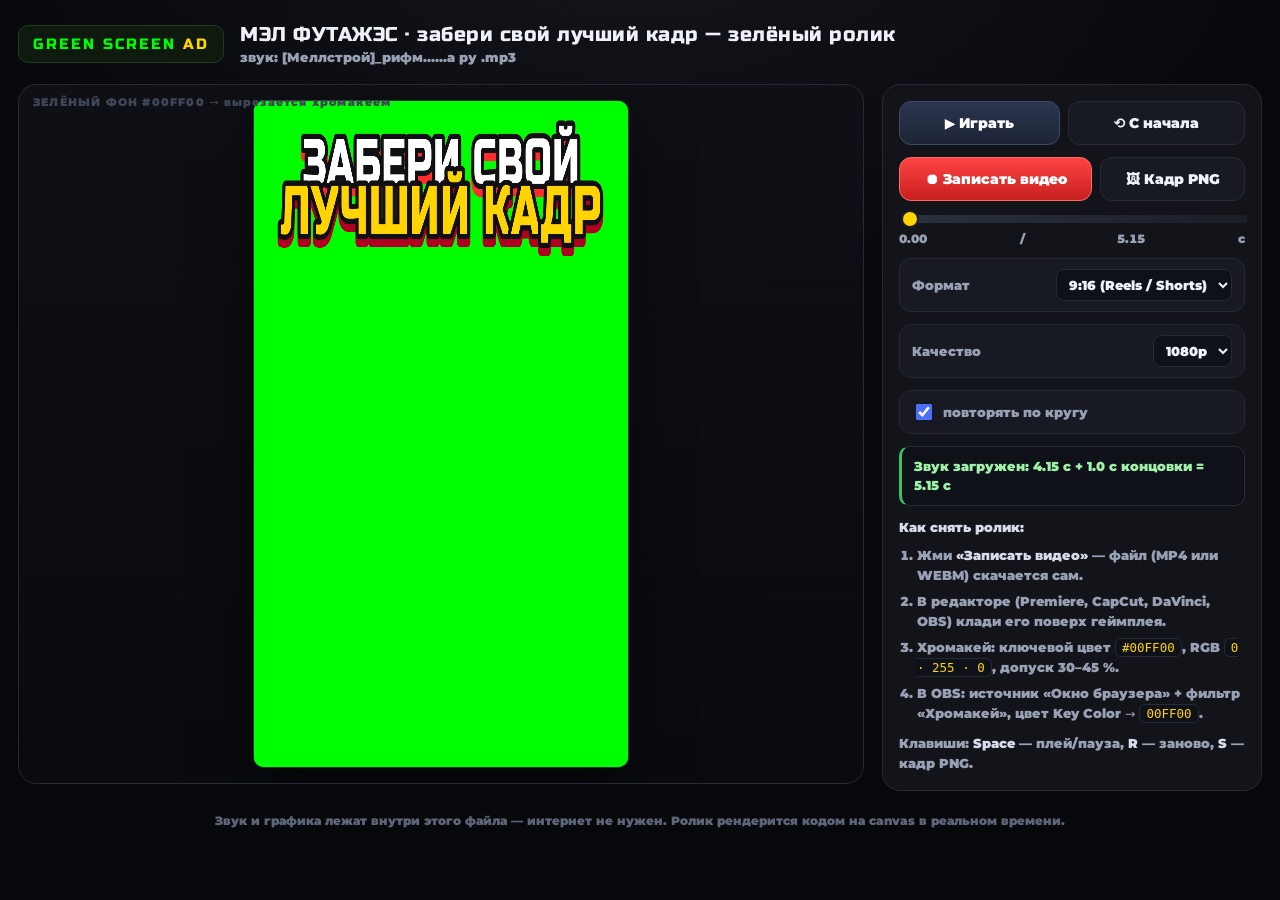
<file: mel-footage-1.html>
<!DOCTYPE html>
<html lang="ru">
<head>
<meta charset="utf-8">
<meta name="viewport" content="width=device-width, initial-scale=1">
<title>МЭЛ ФУТАЖЭС · забери свой лучший кадр — зелёный ролик</title>
<style>
@font-face{font-family:'Russo One';font-style:normal;font-weight:400;font-display:block;src:url([data-uri]) format('woff2');unicode-range:U+0301,U+0400-045F,U+0490-0491,U+04B0-04B1,U+2116;}
@font-face{font-family:'Russo One';font-style:normal;font-weight:400;font-display:block;src:url([data-uri]) format('woff2');unicode-range:U+0000-00FF,U+0131,U+0152-0153,U+02BB-02BC,U+02C6,U+02DA,U+02DC,U+0304,U+0308,U+0329,U+2000-206F,U+20AC,U+2122,U+2191,U+2193,U+2212,U+2215,U+FEFF,U+FFFD;}
@font-face{font-family:'Montserrat';font-style:normal;font-weight:900;font-display:block;src:url([data-uri]) format('woff2');unicode-range:U+0301,U+0400-045F,U+0490-0491,U+04B0-04B1,U+2116;}
@font-face{font-family:'Montserrat';font-style:normal;font-weight:900;font-display:block;src:url([data-uri]) format('woff2');unicode-range:U+0000-00FF,U+0131,U+0152-0153,U+02BB-02BC,U+02C6,U+02DA,U+02DC,U+0304,U+0308,U+0329,U+2000-206F,U+20AC,U+2122,U+2191,U+2193,U+2212,U+2215,U+FEFF,U+FFFD;}
:root {
  --bg: #07080b;
  --panel: #12141a;
  --panel2: #171a22;
  --line: #262a34;
  --txt: #eef1f7;
  --dim: #98a0b3;
  --green: #00ff00;
  --yellow: #ffd400;
  --red: #ff3b3b;
}

* { box-sizing: border-box; }

html, body {
  margin: 0;
  padding: 0;
  background: radial-gradient(1200px 700px at 50% -10%, #14161d 0%, var(--bg) 60%);
  color: var(--txt);
  font-family: "Montserrat", "Segoe UI", system-ui, Arial, sans-serif;
  min-height: 100%;
}

.wrap {
  max-width: 1480px;
  margin: 0 auto;
  padding: 22px 18px 40px;
}

.head {
  display: flex;
  align-items: center;
  gap: 16px;
  flex-wrap: wrap;
  margin-bottom: 18px;
}

.logo {
  font-family: "Russo One", "Arial Black", sans-serif;
  font-size: 15px;
  letter-spacing: 2px;
  color: var(--green);
  border: 1px solid #1f3b1f;
  background: #0d1a0d;
  padding: 9px 14px;
  border-radius: 10px;
  white-space: nowrap;
}
.logo span { color: var(--yellow); }

.meta strong {
  font-family: "Russo One", "Arial Black", sans-serif;
  font-weight: 400;
  font-size: 20px;
  letter-spacing: 0.5px;
  display: block;
}
.meta span { color: var(--dim); font-size: 13px; }

.layout {
  display: grid;
  grid-template-columns: minmax(0, 1fr) 380px;
  gap: 18px;
  align-items: start;
}
@media (max-width: 1080px) {
  .layout { grid-template-columns: minmax(0, 1fr); }
}

.stage {
  position: relative;
  background:
    linear-gradient(180deg, #0e1015 0%, #0a0b0f 100%);
  border: 1px solid var(--line);
  border-radius: 18px;
  padding: 16px;
  display: flex;
  align-items: center;
  justify-content: center;
  min-height: 320px;
  overflow: hidden;
}

.stage::before {
  content: "ЗЕЛЁНЫЙ ФОН #00FF00  →  вырезается хромакеем";
  position: absolute;
  top: 10px;
  left: 14px;
  font-size: 11px;
  letter-spacing: 1.2px;
  color: #3f4757;
  pointer-events: none;
}

#cv {
  display: block;
  max-width: 100%;
  max-height: 74vh;
  width: auto;
  height: auto;
  border-radius: 10px;
  background: var(--green);
  box-shadow: 0 0 0 1px #2b303b, 0 24px 60px rgba(0, 0, 0, 0.55);
}

.panel {
  background: var(--panel);
  border: 1px solid var(--line);
  border-radius: 18px;
  padding: 16px;
  display: flex;
  flex-direction: column;
  gap: 12px;
}

.row { display: flex; gap: 8px; flex-wrap: wrap; }

button {
  flex: 1 1 auto;
  min-width: 132px;
  cursor: pointer;
  font-family: inherit;
  font-weight: 700;
  font-size: 14px;
  color: var(--txt);
  background: var(--panel2);
  border: 1px solid var(--line);
  border-radius: 12px;
  padding: 12px 14px;
  transition: transform 0.06s ease, background 0.15s ease, border-color 0.15s ease;
}
button:hover { background: #1f2430; border-color: #39414f; }
button:active { transform: translateY(1px); }

button.primary {
  background: linear-gradient(180deg, #2b3550, #1d2435);
  border-color: #3d4a68;
  color: #fff;
}
button.primary.playing {
  background: linear-gradient(180deg, #3a2b50, #241d35);
  border-color: #57407a;
}
button.rec {
  background: linear-gradient(180deg, #ff4343, #c81f1f);
  border-color: #ff6b6b;
  color: #fff;
}
button.rec.busy {
  background: linear-gradient(180deg, #7a1414, #4d0d0d);
  border-color: #ff3b3b;
  animation: pulse 1s infinite;
}
@keyframes pulse {
  0%, 100% { opacity: 1; }
  50% { opacity: 0.65; }
}

label.sel {
  display: flex;
  align-items: center;
  justify-content: space-between;
  gap: 10px;
  font-size: 13px;
  color: var(--dim);
  background: var(--panel2);
  border: 1px solid var(--line);
  border-radius: 12px;
  padding: 10px 12px;
}
label.sel select {
  background: #0e1117;
  color: var(--txt);
  border: 1px solid var(--line);
  border-radius: 8px;
  padding: 6px 8px;
  font-family: inherit;
  font-size: 13px;
}
label.check {
  display: flex;
  align-items: center;
  gap: 8px;
  font-size: 13px;
  color: var(--dim);
  background: var(--panel2);
  border: 1px solid var(--line);
  border-radius: 12px;
  padding: 10px 12px;
}
label.check input { accent-color: #4d6fff; width: 16px; height: 16px; }

.timeline { display: flex; flex-direction: column; gap: 6px; }
input[type="range"] {
  -webkit-appearance: none;
  appearance: none;
  width: 100%;
  height: 8px;
  border-radius: 6px;
  background: linear-gradient(90deg, #2a3140, #1a1e27);
  outline: none;
}
input[type="range"]::-webkit-slider-thumb {
  -webkit-appearance: none;
  width: 18px;
  height: 18px;
  border-radius: 50%;
  background: var(--yellow);
  border: 2px solid #1a1e27;
  cursor: pointer;
}
input[type="range"]::-moz-range-thumb {
  width: 16px;
  height: 16px;
  border-radius: 50%;
  background: var(--yellow);
  border: 2px solid #1a1e27;
  cursor: pointer;
}
.times { display: flex; justify-content: space-between; font-size: 12px; color: var(--dim); font-variant-numeric: tabular-nums; }

.status {
  font-size: 13px;
  line-height: 1.45;
  color: var(--dim);
  background: #0e1117;
  border: 1px solid var(--line);
  border-left: 3px solid #3b4354;
  border-radius: 10px;
  padding: 10px 12px;
}
.status.ok { color: #9ff0a8; border-left-color: #38c265; }
.status.warn { color: #ffd98a; border-left-color: #e0a800; }
.status.err { color: #ff9c9c; border-left-color: #e03b3b; }

.hints {
  font-size: 12.5px;
  line-height: 1.6;
  color: var(--dim);
}
.hints b { color: #d7dceb; }
.hints code {
  background: #0e1117;
  border: 1px solid var(--line);
  border-radius: 6px;
  padding: 1px 6px;
  font-family: ui-monospace, Consolas, monospace;
  color: #ffd400;
}
.hints ol { margin: 8px 0 0; padding-left: 18px; }
.hints li { margin-bottom: 6px; }

.foot {
  margin-top: 22px;
  font-size: 12px;
  color: #5d6678;
  text-align: center;
}
.foot a { color: #8ea3ff; }

</style>
</head>
<body>
<div class="wrap">
  <div class="head">
    <div class="logo">GREEN&nbsp;SCREEN <span>AD</span></div>
    <div class="meta">
      <strong id="title">МЭЛ ФУТАЖЭС · ЛУЧШИЙ КАДР</strong>
      <span id="subtitle"></span>
    </div>
  </div>

  <div class="layout">
    <div class="stage" id="stage">
      <canvas id="cv" width="1080" height="1920"></canvas>
    </div>

    <div class="panel">
      <div class="row">
        <button id="btnPlay" class="primary">▶ Играть</button>
        <button id="btnRestart">⟲ С начала</button>
      </div>
      <div class="row">
        <button id="btnRecord" class="rec">⏺ Записать видео</button>
        <button id="btnFrame">🖼 Кадр PNG</button>
      </div>

      <div class="timeline">
        <input type="range" id="seek" min="0" max="1000" value="0">
        <div class="times"><span id="tCur">0.00</span> / <span id="tTot">0.00</span> с</div>
      </div>

      <label class="sel">Формат
        <select id="aspect">
          <option value="9:16" selected>9:16 (Reels / Shorts)</option>
          <option value="1:1">1:1 (пост)</option>
          <option value="16:9">16:9 (YouTube)</option>
        </select>
      </label>

      <label class="sel">Качество
        <select id="quality">
          <option value="1080" selected>1080p</option>
          <option value="720">720p</option>
          <option value="1440">1440p</option>
        </select>
      </label>

      <label class="check"><input type="checkbox" id="loop" checked> повторять по кругу</label>

      <div class="status" id="status">Загрузка звука…</div>

      <div class="hints">
        <b>Как снять ролик:</b>
        <ol>
          <li>Жми <b>«Записать видео»</b> — файл (MP4 или WEBM) скачается сам.</li>
          <li>В редакторе (Premiere, CapCut, DaVinci, OBS) клади его поверх геймплея.</li>
          <li>Хромакей: ключевой цвет <code>#00FF00</code>, RGB <code>0 · 255 · 0</code>, допуск 30–45 %.</li>
          <li>В OBS: источник «Окно браузера» + фильтр «Хромакей», цвет Key Color → <code>00FF00</code>.</li>
        </ol>
        <p style="margin:10px 0 0">Клавиши: <b>Space</b> — плей/пауза, <b>R</b> — заново, <b>S</b> — кадр PNG.</p>
      </div>
    </div>
  </div>

  <div class="foot">Звук и графика лежат внутри этого файла — интернет не нужен. Ролик рендерится кодом на canvas в реальном времени.</div>
</div>

<script>window.__META__ = { title: "МЭЛ ФУТАЖЭС · забери свой лучший кадр — зелёный ролик", audio: "[Меллстрой]_рифм......а ру .mp3" };</script>
<script>window.__AUDIO__ = "[data-uri]";</script>
<script>window.__PHOTOS__ = ["[data-uri]","[data-uri]","[data-uri]","[data-uri]","[data-uri]"];</script>
<script>
/* =======================================================================
   AdsCommon — общая библиотека рисования для зелёных рекламных роликов
   Работает и в браузере (window.Ads), и в node (globalThis.Ads)
   Всё рисуется кодом: фигуры, текст, иконки, деньги, частицы.
   ======================================================================= */
(function (g) {
  'use strict';

  /* ------------------------------- математика ------------------------------ */
  const TAU = Math.PI * 2;
  const clamp = (v, a, b) => (v < (a === undefined ? 0 : a) ? (a === undefined ? 0 : a) : v > (b === undefined ? 1 : b) ? (b === undefined ? 1 : b) : v);
  const lerp = (a, b, t) => a + (b - a) * t;
  const seg = (t, a, b) => clamp((t - a) / ((b - a) || 1e-6));
  const smooth = (t, a, b) => { const x = seg(t, a, b); return x * x * (3 - 2 * x); };
  const easeOutCubic = (x) => 1 - Math.pow(1 - x, 3);
  const easeInCubic = (x) => x * x * x;
  const easeOutQuint = (x) => 1 - Math.pow(1 - x, 5);
  const easeInOutCubic = (x) => (x < 0.5 ? 4 * x * x * x : 1 - Math.pow(-2 * x + 2, 3) / 2);
  const easeOutBack = (x, s) => { s = s === undefined ? 1.9 : s; return 1 + (s + 1) * Math.pow(x - 1, 3) + s * Math.pow(x - 1, 2); };
  const easeInBack = (x, s) => { s = s === undefined ? 1.6 : s; return (s + 1) * x * x * x - s * x * x; };
  const easeOutElastic = (x) => (x === 0 ? 0 : x === 1 ? 1 : Math.pow(2, -9 * x) * Math.sin((x * 10 - 0.75) * (TAU / 3)) + 1);
  const pulse = (t, t0, dur) => { const x = seg(t, t0, t0 + dur); return Math.sin(x * Math.PI); };
  const mulberry32 = (a) => () => {
    a |= 0; a = (a + 0x6d2b79f5) | 0;
    let t = Math.imul(a ^ (a >>> 15), 1 | a);
    t = (t + Math.imul(t ^ (t >>> 7), 61 | t)) ^ t;
    return ((t ^ (t >>> 14)) >>> 0) / 4294967296;
  };
  const rr = (r, a, b) => a + r() * (b - a);

  /* -------------------------------- палитра -------------------------------- */
  /* Никаких зелёных и близких к зелёному оттенков — иначе хромакей «съест». */
  const C = {
    key: '#00FF00',
    ink: '#101014',
    ink2: '#1D1F26',
    white: '#FFFFFF',
    cream: '#FFF3D0',
    yellow: '#FFD400',
    gold: '#FFB000',
    goldDeep: '#E08900',
    orange: '#FF6A00',
    red: '#FF2D2D',
    crimson: '#B00020',
    pink: '#FF2BD1',
    purple: '#7B2CBF',
    blue: '#0A84FF',
    steel: '#CBD3DF',
    grey: '#8A93A0',
    brown: '#8B5A2B'
  };

  const FONT_DISPLAY = '"Russo One", "Arial Black", "Segoe UI", Arial, sans-serif';
  const FONT_HEAVY = '"Montserrat", "Arial Black", "Segoe UI", Arial, sans-serif';

  /* ------------------------------ примитивы ------------------------------- */
  function rrect(ctx, x, y, w, h, r) {
    r = Math.min(r, Math.abs(w) / 2, Math.abs(h) / 2);
    ctx.beginPath();
    ctx.moveTo(x + r, y);
    ctx.arcTo(x + w, y, x + w, y + h, r);
    ctx.arcTo(x + w, y + h, x, y + h, r);
    ctx.arcTo(x, y + h, x, y, r);
    ctx.arcTo(x, y, x + w, y, r);
    ctx.closePath();
  }

  function poly(ctx, pts, close) {
    ctx.beginPath();
    ctx.moveTo(pts[0][0], pts[0][1]);
    for (let i = 1; i < pts.length; i++) ctx.lineTo(pts[i][0], pts[i][1]);
    if (close !== false) ctx.closePath();
  }

  function starPath(ctx, cx, cy, n, r1, r2, rot) {
    rot = rot || 0;
    ctx.beginPath();
    for (let i = 0; i < n * 2; i++) {
      const a = rot + (i * Math.PI) / n;
      const r = i % 2 ? r2 : r1;
      const x = cx + Math.cos(a) * r, y = cy + Math.sin(a) * r;
      i ? ctx.lineTo(x, y) : ctx.moveTo(x, y);
    }
    ctx.closePath();
  }

  function fillStroke(ctx, fill, stroke, lw) {
    if (fill) { ctx.fillStyle = fill; ctx.fill(); }
    if (stroke && lw) { ctx.lineWidth = lw; ctx.lineJoin = 'round'; ctx.miterLimit = 2; ctx.strokeStyle = stroke; ctx.stroke(); }
  }

  function burst(ctx, cx, cy, n, r1, r2, rot, fill, stroke, lw) {
    starPath(ctx, cx, cy, n, r1, r2, rot);
    fillStroke(ctx, fill, stroke, lw);
  }

  function circle(ctx, cx, cy, r, fill, stroke, lw) {
    ctx.beginPath();
    ctx.arc(cx, cy, r, 0, TAU);
    fillStroke(ctx, fill, stroke, lw);
  }

  function ring(ctx, cx, cy, r, color, lw) {
    ctx.beginPath();
    ctx.arc(cx, cy, r, 0, TAU);
    ctx.lineWidth = lw; ctx.strokeStyle = color; ctx.lineCap = 'round'; ctx.stroke();
  }

  function arc(ctx, cx, cy, r, a0, a1, color, lw) {
    ctx.beginPath();
    ctx.arc(cx, cy, r, a0, a1);
    ctx.lineWidth = lw; ctx.strokeStyle = color; ctx.lineCap = 'butt'; ctx.stroke();
  }

  function gear(ctx, cx, cy, r, teeth, rot, fill, stroke, lw) {
    rot = rot || 0;
    const tw = (TAU / teeth) * 0.56;
    ctx.beginPath();
    for (let i = 0; i < teeth; i++) {
      const a = rot + (i * TAU) / teeth;
      const a1 = a - tw / 2, a2 = a + tw / 2;
      ctx.lineTo(cx + Math.cos(a1) * r, cy + Math.sin(a1) * r);
      ctx.lineTo(cx + Math.cos(a1 + tw * 0.18) * (r * 1.17), cy + Math.sin(a1 + tw * 0.18) * (r * 1.17));
      ctx.lineTo(cx + Math.cos(a2 - tw * 0.18) * (r * 1.17), cy + Math.sin(a2 - tw * 0.18) * (r * 1.17));
      ctx.lineTo(cx + Math.cos(a2) * r, cy + Math.sin(a2) * r);
      const an = rot + ((i + 1) * TAU) / teeth;
      const am = (a2 + an - tw / 2) / 2;
      ctx.arc(cx, cy, r, a2, an - tw / 2, false);
    }
    ctx.closePath();
    fillStroke(ctx, fill, stroke, lw);
  }

  function coin(ctx, x, y, r, rot, face) {
    ctx.save();
    ctx.translate(x, y);
    ctx.rotate(rot || 0);
    circle(ctx, 0, r * 0.10, r, C.goldDeep, null, 0);
    circle(ctx, 0, 0, r, C.gold, C.ink, r * 0.14);
    ring(ctx, 0, 0, r * 0.66, C.goldDeep, r * 0.12);
    ctx.fillStyle = C.goldDeep;
    ctx.font = 'bold ' + r * 0.95 + 'px ' + FONT_HEAVY;
    ctx.textAlign = 'center'; ctx.textBaseline = 'middle';
    ctx.fillText(face || '₽', 0, r * 0.04);
    ctx.restore();
  }

  function bill(ctx, x, y, w, h, rot, dark) {
    ctx.save();
    ctx.translate(x, y);
    ctx.rotate(rot || 0);
    rrect(ctx, -w / 2, -h / 2, w, h, h * 0.12);
    fillStroke(ctx, dark ? C.ink2 : C.cream, C.ink, h * 0.07);
    rrect(ctx, -w / 2 + h * 0.16, -h / 2 + h * 0.16, w - h * 0.32, h - h * 0.32, h * 0.08);
    ctx.lineWidth = h * 0.05; ctx.strokeStyle = dark ? C.gold : C.goldDeep; ctx.stroke();
    circle(ctx, 0, 0, h * 0.20, dark ? C.gold : C.goldDeep, null, 0);
    ctx.fillStyle = dark ? C.gold : C.goldDeep;
    ctx.font = '900 ' + h * 0.2 + 'px ' + FONT_HEAVY;
    ctx.textAlign = 'center'; ctx.textBaseline = 'middle';
    ctx.fillText('₽', 0, h * 0.02);
    ctx.restore();
  }

  function sparkle(ctx, x, y, s, rot, fill) {
    ctx.save();
    ctx.translate(x, y);
    ctx.rotate(rot || 0);
    ctx.beginPath();
    ctx.moveTo(0, -s);
    ctx.quadraticCurveTo(s * 0.16, -s * 0.16, s, 0);
    ctx.quadraticCurveTo(s * 0.16, s * 0.16, 0, s);
    ctx.quadraticCurveTo(-s * 0.16, s * 0.16, -s, 0);
    ctx.quadraticCurveTo(-s * 0.16, -s * 0.16, 0, -s);
    ctx.closePath();
    ctx.fillStyle = fill || C.white;
    ctx.fill();
    ctx.restore();
  }

  function arrowDown(ctx, x, y, s, fill, stroke, lw) {
    ctx.save();
    ctx.translate(x, y);
    ctx.beginPath();
    ctx.moveTo(-s * 0.30, -s * 0.62);
    ctx.lineTo(s * 0.30, -s * 0.62);
    ctx.lineTo(s * 0.30, -s * 0.10);
    ctx.lineTo(s * 0.62, -s * 0.10);
    ctx.lineTo(0, s * 0.62);
    ctx.lineTo(-s * 0.62, -s * 0.10);
    ctx.lineTo(-s * 0.30, -s * 0.10);
    ctx.closePath();
    fillStroke(ctx, fill, stroke, lw);
    ctx.restore();
  }

  function arrowRight(ctx, x, y, s, fill, stroke, lw) {
    ctx.save();
    ctx.translate(x, y);
    ctx.beginPath();
    ctx.moveTo(-s * 0.62, -s * 0.28);
    ctx.lineTo(s * 0.10, -s * 0.28);
    ctx.lineTo(s * 0.10, -s * 0.58);
    ctx.lineTo(s * 0.62, 0);
    ctx.lineTo(s * 0.10, s * 0.58);
    ctx.lineTo(s * 0.10, s * 0.28);
    ctx.lineTo(-s * 0.62, s * 0.28);
    ctx.closePath();
    fillStroke(ctx, fill, stroke, lw);
    ctx.restore();
  }

  function bolt(ctx, x, y, s, fill, stroke, lw) {
    ctx.save();
    ctx.translate(x, y);
    ctx.scale(s / 100, s / 100);
    poly(ctx, [[10, -52], [34, -52], [10, -6], [32, -6], [-14, 52], [-2, 10], [-26, 10]]);
    fillStroke(ctx, fill, stroke, lw === undefined ? 8 : lw);
    ctx.restore();
  }

  /* --------------------------------- текст --------------------------------- */
  function labelWidth(ctx, text, o) {
    const size = o.size;
    const tracking = o.tracking || 0;
    ctx.font = o.fontFn ? o.fontFn(size) : size + 'px ' + FONT_DISPLAY;
    const chars = Array.from(text);
    let w = 0;
    for (const ch of chars) w += ctx.measureText(ch).width + tracking;
    return w - tracking;
  }

  /**
   * Жирный «плакатный» текст с обводкой и жёсткой тенью.
   * o: { size, tracking, fontFn, fill, stroke, strokeW, shadow, shadowX, shadowY,
   *      align: 'center'|'left'|'right', rot, scaleX, scaleY, alpha }
   */
  function label(ctx, text, x, y, o) {
    o = o || {};
    const size = o.size || 100;
    const tracking = o.tracking || 0;
    const font = o.fontFn ? o.fontFn(size) : size + 'px ' + FONT_DISPLAY;
    const chars = Array.from(text);

    ctx.save();
    ctx.translate(x, y);
    if (o.rot) ctx.rotate(o.rot);
    ctx.scale(o.scaleX === undefined ? 1 : o.scaleX, o.scaleY === undefined ? 1 : o.scaleY);
    ctx.globalAlpha = o.alpha === undefined ? 1 : o.alpha;
    ctx.font = font;
    ctx.textBaseline = 'middle';
    ctx.textAlign = 'left';
    ctx.lineJoin = 'round';
    ctx.miterLimit = 2;

    const widths = chars.map((ch) => ctx.measureText(ch).width + tracking);
    const total = widths.reduce((a, b) => a + b, 0) - tracking;
    const start = o.align === 'center' ? -total / 2 : o.align === 'right' ? -total : 0;

    const lw = o.strokeW || 0;
    const passes = [];
    if (o.shadow) {
      passes.push({
        dx: o.shadowX === undefined ? 0 : o.shadowX,
        dy: o.shadowY === undefined ? size * 0.10 : o.shadowY,
        fill: o.shadow, stroke: o.shadow,
        lw: o.shadowStrokeW === undefined ? lw : o.shadowStrokeW
      });
    }
    passes.push({ dx: 0, dy: 0, fill: o.fill || C.white, stroke: o.stroke, lw: lw });

    for (const p of passes) {
      let cx = start;
      for (let i = 0; i < chars.length; i++) {
        if (p.stroke && p.lw) {
          ctx.lineWidth = p.lw; ctx.strokeStyle = p.stroke;
          ctx.strokeText(chars[i], cx + p.dx, p.dy);
        }
        if (p.fill) {
          ctx.fillStyle = p.fill;
          ctx.fillText(chars[i], cx + p.dx, p.dy);
        }
        cx += widths[i];
      }
    }
    ctx.restore();
    return total;
  }

  /** Вписать текст в maxW: возвращает размер шрифта (итеративно, 3 прохода) */
  function fitSize(ctx, text, maxW, baseSize, o) {
    o = o || {};
    let size = baseSize;
    for (let i = 0; i < 3; i++) {
      const w = labelWidth(ctx, text, { size: size, tracking: o.tracking || 0, fontFn: o.fontFn });
      if (w <= maxW) break;
      size *= (maxW / w) * 0.995;
    }
    return size;
  }

  /** Плашка-лента: прямоугольник со скошенными углами */
  function band(ctx, x, y, w, h, fill, stroke, lw, skew) {
    skew = skew === undefined ? h * 0.22 : skew;
    poly(ctx, [
      [x - w / 2 + skew, y - h / 2],
      [x + w / 2, y - h / 2],
      [x + w / 2 - skew, y + h / 2],
      [x - w / 2, y + h / 2]
    ]);
    fillStroke(ctx, fill, stroke, lw);
  }

  /* ------------------------------- иконки: мусор --------------------------- */
  /** Размер s = ширина иконки, координаты центрированы в (0,0) */
  function trash(ctx, kind, s, rot) {
    ctx.save();
    ctx.rotate(rot || 0);
    const k = s / 100;
    ctx.scale(k, k);
    const ol = 7; // толщина обводки в локальных единицах
    switch (kind) {
      case 'banana': {
        ctx.beginPath();
        ctx.moveTo(-40, -12);
        ctx.bezierCurveTo(-34, 16, -6, 34, 26, 26);
        ctx.bezierCurveTo(38, 23, 44, 14, 44, 4);
        ctx.bezierCurveTo(30, 14, 8, 12, -8, -2);
        ctx.bezierCurveTo(-20, -12, -28, -30, -30, -40);
        ctx.bezierCurveTo(-38, -34, -41, -24, -40, -12);
        ctx.closePath();
        fillStroke(ctx, C.yellow, C.ink, ol);
        ctx.beginPath();
        ctx.moveTo(-24, -6); ctx.quadraticCurveTo(-8, 14, 28, 10);
        ctx.strokeStyle = C.goldDeep; ctx.lineWidth = 4; ctx.stroke();
        break;
      }
      case 'boot': {
        poly(ctx, [[-26, -38], [6, -38], [10, 4], [38, 12], [40, 30], [-30, 30], [-34, 4]]);
        fillStroke(ctx, C.brown, C.ink, ol);
        ctx.beginPath();
        ctx.moveTo(-26, 20); ctx.lineTo(34, 20);
        ctx.strokeStyle = C.ink; ctx.lineWidth = 5; ctx.stroke();
        break;
      }
      case 'sock': {
        ctx.beginPath();
        ctx.moveTo(-22, -40);
        ctx.lineTo(10, -40);
        ctx.lineTo(10, 4);
        ctx.quadraticCurveTo(12, 16, 30, 18);
        ctx.quadraticCurveTo(40, 20, 38, 34);
        ctx.lineTo(-2, 34);
        ctx.quadraticCurveTo(-16, 26, -22, 8);
        ctx.closePath();
        fillStroke(ctx, C.steel, C.ink, ol);
        ctx.beginPath();
        ctx.moveTo(-20, -26); ctx.lineTo(9, -26);
        ctx.strokeStyle = C.red; ctx.lineWidth = 9; ctx.stroke();
        break;
      }
      case 'bottle': {
        poly(ctx, [[-12, -46], [12, -46], [12, -22], [22, -6], [22, 40], [-22, 40], [-22, -6], [-12, -22]]);
        fillStroke(ctx, C.blue, C.ink, ol);
        rrect(ctx, -16, 6, 32, 14, 3); fillStroke(ctx, C.white, C.ink, 4);
        break;
      }
      case 'can': {
        rrect(ctx, -20, -42, 40, 84, 8);
        fillStroke(ctx, C.red, C.ink, ol);
        rrect(ctx, -20, -14, 40, 22, 2); fillStroke(ctx, C.white, C.ink, 3);
        break;
      }
      case 'paper': {
        poly(ctx, [[-34, 2], [-20, -34], [14, -40], [36, -16], [30, 22], [2, 38], [-24, 28], [-38, 16]]);
        fillStroke(ctx, C.white, C.ink, ol);
        ctx.beginPath();
        ctx.moveTo(-18, -18); ctx.lineTo(6, -6); ctx.lineTo(-8, 12); ctx.lineTo(16, 20);
        ctx.strokeStyle = C.grey; ctx.lineWidth = 4; ctx.stroke();
        break;
      }
      case 'bag': {
        // мусорный пакет с завязанным верхом
        ctx.beginPath();
        ctx.moveTo(-14, -34);
        ctx.quadraticCurveTo(-34, -22, -38, 2);
        ctx.quadraticCurveTo(-42, 30, -22, 38);
        ctx.quadraticCurveTo(0, 44, 24, 36);
        ctx.quadraticCurveTo(42, 26, 36, 0);
        ctx.quadraticCurveTo(32, -22, 14, -34);
        ctx.closePath();
        fillStroke(ctx, '#39404F', C.ink, ol);
        // завязка
        poly(ctx, [[-18, -34], [0, -52], [18, -34], [0, -26]]);
        fillStroke(ctx, C.ink, C.ink, 4);
        ctx.beginPath();
        ctx.moveTo(-8, -44); ctx.quadraticCurveTo(-26, -56, -34, -50);
        ctx.strokeStyle = C.ink; ctx.lineWidth = 6; ctx.stroke();
        // блик
        sparkle(ctx, -12, 6, 9, 0.2, C.white);
        break;
      }
      default: {
        circle(ctx, 0, 0, 34, C.steel, C.ink, ol);
      }
    }
    ctx.restore();
  }

  /* -------------------------------- иконки: скины -------------------------- */
  function skin(ctx, kind, s, rot) {
    ctx.save();
    ctx.rotate(rot || 0);
    const k = s / 100;
    ctx.scale(k, k);
    const ol = 7;
    switch (kind) {
      case 'ak': {
        // приклад
        poly(ctx, [[-46, -9], [-70, -3], [-70, 16], [-54, 14], [-46, 6]]);
        fillStroke(ctx, C.goldDeep, C.ink, ol);
        // ствольная коробка
        rrect(ctx, -48, -12, 76, 22, 5);
        fillStroke(ctx, C.gold, C.ink, ol);
        // цевьё сверху
        rrect(ctx, 6, -22, 46, 12, 4);
        fillStroke(ctx, C.goldDeep, C.ink, 6);
        // магазин
        ctx.beginPath();
        ctx.moveTo(-2, 8);
        ctx.lineTo(22, 8);
        ctx.quadraticCurveTo(34, 26, 26, 42);
        ctx.lineTo(6, 40);
        ctx.quadraticCurveTo(10, 22, -2, 8);
        ctx.closePath();
        fillStroke(ctx, C.goldDeep, C.ink, ol);
        // рукоять
        poly(ctx, [[30, 8], [44, 8], [50, 30], [36, 32]]);
        fillStroke(ctx, C.ink2, C.ink, ol);
        // ствол + мушка
        rrect(ctx, 26, -8, 42, 8, 3); fillStroke(ctx, C.ink2, C.ink, 5);
        poly(ctx, [[56, -8], [62, -22], [68, -8]]);
        fillStroke(ctx, C.ink2, C.ink, 4);
        break;
      }
      case 'knife': {
        ctx.beginPath();
        ctx.moveTo(-48, 28);
        ctx.quadraticCurveTo(-14, -20, 34, -32);
        ctx.quadraticCurveTo(20, 4, 4, 22);
        ctx.closePath();
        fillStroke(ctx, C.steel, C.ink, ol);
        poly(ctx, [[-46, 26], [-26, 40], [-52, 44]]);
        fillStroke(ctx, C.ink2, C.ink, ol);
        break;
      }
      case 'glove': {
        // ладонь + четыре пальца + большой палец
        rrect(ctx, -28, -8, 56, 42, 10);
        fillStroke(ctx, C.crimson, C.ink, ol);
        for (let i = 0; i < 4; i++) {
          rrect(ctx, -26 + i * 15, -30 - (i === 1 || i === 2 ? 6 : 0), 11, 26, 5);
          fillStroke(ctx, C.crimson, C.ink, 5);
        }
        ctx.beginPath();
        ctx.ellipse(-34, 12, 16, 10, -0.5, 0, TAU);
        fillStroke(ctx, C.crimson, C.ink, ol);
        rrect(ctx, -28, 16, 56, 12, 5);
        fillStroke(ctx, C.gold, C.ink, 5);
        break;
      }
      case 'case': {
        rrect(ctx, -44, -30, 88, 58, 6);
        fillStroke(ctx, C.ink2, C.ink, ol);
        rrect(ctx, -44, -30, 88, 16, 6); fillStroke(ctx, C.ink, C.ink, 4);
        rrect(ctx, -12, -8, 24, 22, 4); fillStroke(ctx, C.gold, C.ink, 5);
        break;
      }
      case 'bar': {
        poly(ctx, [[-44, 6], [40, 6], [34, 30], [-38, 30]]);
        fillStroke(ctx, C.gold, C.ink, ol);
        poly(ctx, [[-36, -18], [46, -18], [42, 4], [-32, 4]]);
        fillStroke(ctx, C.gold, C.ink, ol);
        ctx.fillStyle = C.goldDeep;
        ctx.font = '900 14px ' + FONT_HEAVY;
        ctx.textAlign = 'center'; ctx.textBaseline = 'middle';
        ctx.fillText('999.9', 0, 20);
        break;
      }
      default: circle(ctx, 0, 0, 34, C.gold, C.ink, ol);
    }
    ctx.restore();
  }


  /* ---------------------------- фото / футажи ------------------------------ */
  /** Вписать картинку в прямоугольник (cover), с зумом и смещением кадрирования */
  function coverImage(ctx, img, x, y, w, h, cropX, cropY, zoom) {
    if (!img || !img.width) return false;
    const z = zoom || 1;
    const iw = img.width, ih = img.height;
    const k = Math.max(w / iw, h / ih) * z;
    const sw = Math.min(iw, w / k), sh = Math.min(ih, h / k);
    let sx = (iw - sw) / 2 + (cropX || 0) * (iw - sw) * 0.5;
    let sy = (ih - sh) / 2 + (cropY || 0) * (ih - sh) * 0.5;
    sx = Math.max(0, Math.min(iw - sw, sx));
    sy = Math.max(0, Math.min(ih - sh, sy));
    ctx.drawImage(img, sx, sy, sw, sh, x, y, w, h);
    return true;
  }

  /**
   * Плитка футажа: белая рамка, фото, затемнение снизу, кнопка play, таймкод.
   * o = { img, x, y, w, h, rot, scale, cropX, cropY, zoom, dim, code, tag }
   */
  function photoTile(ctx, o) {
    const w = o.w, h = o.h;
    const r = o.r === undefined ? Math.min(w, h) * 0.07 : o.r;
    const sc = o.scale === undefined ? 1 : o.scale;
    const u = Math.min(w, h) / 300;

    ctx.save();
    ctx.translate(o.x, o.y);
    if (o.rot) ctx.rotate(o.rot);
    if (sc !== 1) ctx.scale(sc, sc);

    // жёсткая тень
    rrect(ctx, -w / 2 + 8 * u, -h / 2 + 10 * u, w, h, r);
    ctx.fillStyle = C.ink;
    ctx.fill();

    // белая рамка
    rrect(ctx, -w / 2, -h / 2, w, h, r);
    ctx.fillStyle = C.white;
    ctx.fill();

    const pad = Math.max(3 * u, w * 0.022);
    const iw = w - pad * 2, ih = h - pad * 2;

    ctx.save();
    rrect(ctx, -iw / 2, -ih / 2, iw, ih, r * 0.75);
    ctx.clip();

    const ok = coverImage(ctx, o.img, -iw / 2, -ih / 2, iw, ih, o.cropX, o.cropY, o.zoom);
    if (!ok) {
      ctx.fillStyle = o.placeholder || '#2E3542';
      ctx.fillRect(-iw / 2, -ih / 2, iw, ih);
      ctx.fillStyle = '#AEB8C8';
      ctx.font = 'bold ' + 30 * u + 'px ' + FONT_HEAVY;
      ctx.textAlign = 'center';
      ctx.textBaseline = 'middle';
      ctx.fillText('MEL', 0, 0);
    }

    // затемнение снизу (внутри фото — зелёный фон не задевает)
    const g = ctx.createLinearGradient(0, -ih / 2, 0, ih / 2);
    g.addColorStop(0, 'rgba(0,0,0,0)');
    g.addColorStop(0.55, 'rgba(0,0,0,0)');
    g.addColorStop(1, 'rgba(0,0,0,0.72)');
    ctx.fillStyle = g;
    ctx.fillRect(-iw / 2, -ih / 2, iw, ih);

    if (o.dim) {
      ctx.fillStyle = 'rgba(0,0,0,' + o.dim + ')';
      ctx.fillRect(-iw / 2, -ih / 2, iw, ih);
    }

    // кнопка play — в правом нижнем углу, чтобы не закрывать лицо
    const pr = Math.min(iw, ih) * (o.play ? 0.16 : 0.12);
    const pcx = iw / 2 - pr - 12 * u;
    const pcy = ih / 2 - pr - 12 * u;
    circle(ctx, pcx, pcy, pr, 'rgba(255,255,255,0.94)', 'rgba(0,0,0,0.4)', pr * 0.08);
    ctx.beginPath();
    ctx.moveTo(pcx - pr * 0.26, pcy - pr * 0.42);
    ctx.lineTo(pcx + pr * 0.54, pcy);
    ctx.lineTo(pcx - pr * 0.26, pcy + pr * 0.42);
    ctx.closePath();
    ctx.fillStyle = C.ink;
    ctx.fill();

    // подпись
    if (o.tag !== false) {
      ctx.textAlign = 'left';
      ctx.textBaseline = 'alphabetic';
      ctx.font = '700 ' + 19 * u + 'px ' + FONT_HEAVY;
      ctx.fillStyle = 'rgba(255,255,255,0.92)';
      ctx.fillText(o.tagText || 'mellstroy', -iw / 2 + 12 * u, ih / 2 - 12 * u);
    }
    // таймкод — сверху справа
    if (o.code !== false) {
      const txt = o.codeText || '0:14';
      ctx.font = '700 ' + 18 * u + 'px ' + FONT_HEAVY;
      const tw = ctx.measureText(txt).width;
      rrect(ctx, iw / 2 - tw - 22 * u, -ih / 2 + 10 * u, tw + 16 * u, 26 * u, 5 * u);
      ctx.fillStyle = 'rgba(0,0,0,0.72)';
      ctx.fill();
      ctx.fillStyle = C.white;
      ctx.textAlign = 'left';
      ctx.textBaseline = 'middle';
      ctx.fillText(txt, iw / 2 - tw - 14 * u, -ih / 2 + 24 * u);
    }
    ctx.restore();

    // обводка плитки
    rrect(ctx, -w / 2, -h / 2, w, h, r);
    ctx.lineWidth = 4 * u;
    ctx.strokeStyle = C.ink;
    ctx.stroke();

    ctx.restore();
  }

  /** Окно браузера: рамка, три точки, адресная строка */
  function browserWindow(ctx, o) {
    const w = o.w, h = o.h;
    const u = o.u || Math.min(w, h) / 300;
    const r = w * 0.05;
    const barH = Math.max(26 * u, h * 0.13);

    ctx.save();
    ctx.translate(o.x, o.y);
    if (o.rot) ctx.rotate(o.rot);
    const sc = o.scale === undefined ? 1 : o.scale;
    ctx.scale(sc, sc);

    // тень
    rrect(ctx, -w / 2 + 10 * u, -h / 2 + 12 * u, w, h, r);
    ctx.fillStyle = C.ink;
    ctx.fill();

    // корпус
    rrect(ctx, -w / 2, -h / 2, w, h, r);
    ctx.fillStyle = '#F4F6FA';
    ctx.fill();

    // шапка
    ctx.save();
    rrect(ctx, -w / 2, -h / 2, w, h, r);
    ctx.clip();
    ctx.fillStyle = C.ink;
    ctx.fillRect(-w / 2, -h / 2, w, barH);

    // точки (без зелёной — чтобы хромакей не съел)
    const dotR = barH * 0.16;
    [C.red, C.yellow, C.blue].forEach((col, i) => {
      circle(ctx, -w / 2 + barH * 0.38 + i * barH * 0.42, -h / 2 + barH * 0.5, dotR, col, null, 0);
    });

    // адресная строка
    const adrH = barH * 0.62;
    const adrW = w * 0.62;
    rrect(ctx, -adrW / 2, -h / 2 + barH * 0.5 - adrH / 2, adrW, adrH, adrH * 0.5);
    ctx.fillStyle = '#2C313C';
    ctx.fill();
    ctx.fillStyle = '#9FB0C8';
    ctx.font = '700 ' + adrH * 0.52 + 'px ' + FONT_HEAVY;
    ctx.textAlign = 'center';
    ctx.textBaseline = 'middle';
    ctx.fillText(o.url || 'mel-footage.online', 0, -h / 2 + barH * 0.5 + adrH * 0.04);

    // содержимое: скелет-заглушки
    const cy0 = -h / 2 + barH;
    ctx.fillStyle = '#E7EBF2';
    ctx.fillRect(-w / 2, cy0, w, h - barH);
    if (o.content !== false) {
      const cols = 3, rows = 2;
      const gg = 10 * u;
      const cw = (w - gg * (cols + 1)) / cols;
      const chh = (h - barH - gg * (rows + 1)) / rows;
      for (let r2 = 0; r2 < rows; r2++) {
        for (let c2 = 0; c2 < cols; c2++) {
          const tx = -w / 2 + gg + c2 * (cw + gg);
          const ty = cy0 + gg + r2 * (chh + gg);
          rrect(ctx, tx, ty, cw, chh, 6 * u);
          ctx.fillStyle = '#CBD3E0';
          ctx.fill();
          if (o.img) {
            ctx.save();
            rrect(ctx, tx, ty, cw, chh, 6 * u);
            ctx.clip();
            coverImage(ctx, o.img, tx, ty, cw, chh, 0, 0, 1);
            ctx.restore();
          }
        }
      }
    }
    ctx.restore();

    // обводка окна
    rrect(ctx, -w / 2, -h / 2, w, h, r);
    ctx.lineWidth = Math.max(3, 4 * u);
    ctx.strokeStyle = C.ink;
    ctx.stroke();
    ctx.restore();
  }

  /** Рамка выделения с уголками — «выбран лучший кадр» */
  function selectionFrame(ctx, cx, cy, w, h, lw, color) {
    const hw = w / 2, hh = h / 2;
    const a = Math.min(w, h) * 0.22;
    ctx.save();
    ctx.lineWidth = lw;
    ctx.lineCap = 'round';
    ctx.strokeStyle = color;
    const corners = [
      [-hw, -hh, 1, 1],
      [hw, -hh, -1, 1],
      [hw, hh, -1, -1],
      [-hw, hh, 1, -1]
    ];
    for (const [x, y, sx, sy] of corners) {
      ctx.beginPath();
      ctx.moveTo(cx + x + sx * a, cy + y);
      ctx.lineTo(cx + x, cy + y);
      ctx.lineTo(cx + x, cy + y + sy * a);
      ctx.stroke();
    }
    ctx.restore();
  }

  /** Курсор-стрелка */
  function cursorArrow(ctx, x, y, s, fill) {
    ctx.save();
    ctx.translate(x, y);
    ctx.beginPath();
    ctx.moveTo(0, 0);
    ctx.lineTo(0, s * 0.95);
    ctx.lineTo(s * 0.24, s * 0.72);
    ctx.lineTo(s * 0.40, s * 1.06);
    ctx.lineTo(s * 0.55, s * 0.99);
    ctx.lineTo(s * 0.39, s * 0.66);
    ctx.lineTo(s * 0.68, s * 0.64);
    ctx.closePath();
    ctx.fillStyle = fill || C.white;
    ctx.fill();
    ctx.lineWidth = Math.max(2, s * 0.07);
    ctx.strokeStyle = C.ink;
    ctx.lineJoin = 'round';
    ctx.stroke();
    ctx.restore();
  }

  /** Плашка-URL (для «бурмолда.ру») */
  function urlPill(ctx, x, y, w, h, text, o) {
    o = o || {};
    const r = h * 0.5;
    rrect(ctx, x - w / 2, y - h / 2, w, h, r);
    ctx.fillStyle = o.fill || C.white;
    ctx.fill();
    ctx.lineWidth = o.lw || h * 0.09;
    ctx.strokeStyle = o.stroke || C.ink;
    ctx.stroke();
    label(ctx, text, x, y + h * 0.02, {
      size: o.size || h * 0.52,
      fill: o.color || C.ink,
      align: 'center',
      tracking: o.tracking || 0,
      fontFn: o.fontFn
    });
  }

  /* ------------------------------- аудио-огибающая ------------------------- */
  /**
   * Считает огибающую громкости по каналу PCM. Возвращает функцию env(t) -> 0..1.
   * Используется и в браузере (decodeAudioData), и в node (mpg123-decoder).
   */
  function makeEnvelope(channel, sampleRate, hz) {
    hz = hz || 200;
    const win = Math.max(16, Math.round(sampleRate / hz));
    const n = Math.floor(channel.length / win);
    const arr = new Float32Array(n);
    let max = 1e-9;
    for (let i = 0; i < n; i++) {
      let s = 0;
      const off = i * win;
      for (let j = 0; j < win; j++) { const v = channel[off + j] || 0; s += v * v; }
      const rms = Math.sqrt(s / win);
      arr[i] = rms;
      if (rms > max) max = rms;
    }
    // мягкое сглаживание (атака быстрее, спад плавнее) + нормализация
    const sm = new Float32Array(n);
    let prev = 0;
    for (let i = 0; i < n; i++) {
      const v = arr[i] / max;
      const a = v > prev ? 0.55 : 0.16;
      prev = prev + (v - prev) * a;
      sm[i] = prev;
    }
    const dt = 1 / hz;
    return function env(t) {
      const x = t / dt;
      const i = Math.floor(x);
      if (i < 0) return 0;
      if (i >= n - 1) return sm[n - 1] || 0;
      const f = x - i;
      return sm[i] * (1 - f) + sm[i + 1] * f;
    };
  }

  g.Ads = {
    TAU, clamp, lerp, seg, smooth, easeOutCubic, easeInCubic, easeOutQuint, easeInOutCubic,
    easeOutBack, easeInBack, easeOutElastic, pulse, mulberry32, rr, C, FONT_DISPLAY, FONT_HEAVY,
    rrect, poly, starPath, fillStroke, burst, circle, ring, arc, gear, coin, bill, sparkle,
    arrowDown, arrowRight, bolt, label, labelWidth, fitSize, band, trash, skin, makeEnvelope,
    coverImage, photoTile, browserWindow, selectionFrame, cursorArrow, urlPill
  };
})(typeof globalThis !== 'undefined' ? globalThis : window);

</script>
<script>
/* =======================================================================
   Сцена 1 — «МЭЛ ФУТАЖЭС»   (звук: [Меллстрой]_рифм......а ру .mp3, 4.15 c)

   Текст звука:
     «Забери свой лучший кадр… мэл футажэс онлайн!»
   Тайминги по фразам:
     0.10–1.74  «ЗАБЕРИ СВОЙ ЛУЧШИЙ КАДР» — открывается окошко, из него
                 вылетает сайт — стена футажей
     2.06–3.00  «МЭЛ ФУТАЖЭС»  — один кадр выделяется и увеличивается
     3.24–3.80  «ОНЛАЙН»
     3.86–5.15  призыв к действию
   ======================================================================= */
(function (g) {
  'use strict';
  const A = g.Ads;
  const {
    TAU, clamp, lerp, seg, smooth, easeOutCubic, easeInCubic, easeInOutCubic, easeOutBack,
    easeOutElastic, pulse, mulberry32, rr, C,
    rrect, circle, band, label, labelWidth, fitSize, trash, sparkle, arrowDown,
    photoTile, browserWindow, selectionFrame, cursorArrow, FONT_DISPLAY
  } = A;

  /* ------------------------------ настройки -------------------------------
     Меняй слова под свой ролик — остальное подстроится само.               */
  const CFG = {
    lines: ['ЗАБЕРИ СВОЙ', 'ЛУЧШИЙ КАДР'],
    brand: 'МЭЛ ФУТАЖЭС',
    brand2: 'ОНЛАЙН',
    url: 'mel-footage.online',
    cta: 'ЗАЛЕТАЙ НА МЭЛ ФУТАЖЭС',
    ctaSub: 'ССЫЛКА В ОПИСАНИИ',
    ticker: 'МЭЛ ФУТАЖЭС  •  ОНЛАЙН  •  ЛУЧШИЕ ФУТАЖИ  •  БУРМОЛДА.РУ  •  '
  };

  /* ------------------------------- тайминги ------------------------------- */
  const T = { win: 0.10, l1: 0.16, l2: 0.36, wall: 0.46, pick: 1.76, brand: 2.06, online: 3.26, cta: 3.86, tail: 1.0 };

  const R = mulberry32(20261115);

  /* стена футажей: сетка + «вылетающие» за край экрана */
  const SLOTS = [];
  const cols = [0.24, 0.50, 0.76];
  const rows = [0.365, 0.545, 0.725];
  for (let ri = 0; ri < rows.length; ri++) {
    for (let ci = 0; ci < cols.length; ci++) {
      SLOTS.push({
        fx: cols[ci], fy: rows[ri],
        rot: (ri * 3 + ci) % 2 ? 0.035 : -0.03,
        cropX: rr(R, -0.7, 0.7), cropY: rr(R, -0.7, 0.7),
        zoom: rr(R, 1.0, 1.25),
        code: ['0:07', '0:12', '0:31', '1:04', '0:19', '0:44'][Math.floor(rr(R, 0, 6))],
        delay: 0.46 + (ri + ci) * 0.055
      });
    }
  }
  const EDGE = [
    { fx: -0.06, fy: 0.44, rot: -0.28, cropX: 0.5, cropY: 0 },
    { fx: 1.06, fy: 0.40, rot: 0.26, cropX: -0.5, cropY: 0.2 },
    { fx: -0.04, fy: 0.80, rot: 0.22, cropX: 0.3, cropY: -0.3 },
    { fx: 1.04, fy: 0.76, rot: -0.2, cropX: -0.3, cropY: 0.4 }
  ].map((o) => ({ ...o, zoom: 1.1, code: '0:23', delay: 0.55 }));

  const sparks = Array.from({ length: 22 }, () => ({
    a: rr(R, 0, TAU), d: rr(R, 0.25, 1), s: rr(R, 0.4, 1), sp: rr(R, 0.6, 1.6)
  }));

  /* -------------------------------- хелперы -------------------------------- */
  function slam(t, t0, dur, from) {
    const k = easeOutBack(seg(t, t0, t0 + dur), 1.9);
    const f = from === undefined ? 2 : from;
    return { sx: lerp(1.12, 1, k), sy: lerp(f, 1, k) };
  }

  function wordSlam(ctx, text, x, y, maxW, baseSize, o) {
    o = o || {};
    const fs = fitSize(ctx, text, maxW, baseSize, { tracking: o.tracking || 0 });
    const s = o.slam;
    ctx.save();
    ctx.translate(x, y);
    if (s) ctx.scale(s.sx, s.sy);
    if (o.rot) ctx.rotate(o.rot);
    label(ctx, text, 0, 0, Object.assign({}, o, { size: fs, slam: undefined, align: 'center' }));
    ctx.restore();
    return fs;
  }

  /* --------------------------------- сцена --------------------------------- */
  const scene = {
    id: 'melstroy-footage',
    name: 'Мэл футажэс',
    tail: T.tail,
    cfg: CFG,
    draw(ctx, W, H, t, E) {
      const env = E.env(t);
      const u = Math.min(W, H) / 1080;
      const cx = W * 0.5;
      const X = (v) => W * v;
      const Y = (v) => H * v;
      const M = Math.min(W, H);
      const photos = A.photos || [];
      const punch = 1 + env * 0.035;

      ctx.save();
      if (t > 0.1) {
        const sh = env * 7 * u;
        ctx.translate(Math.sin(t * 57) * sh, Math.cos(t * 43) * sh);
      }

      /* ------------------------------ 1. ОКНО САЙТА ---------------------------- */
      if (t > T.win - 0.02 && t < T.pick + 0.55) {
        const open = easeOutBack(seg(t, T.win, T.win + 0.34), 1.7);
        const shrink = easeInOutCubic(seg(t, T.pick, T.pick + 0.32));
        const sc = open * lerp(1, 0.42, shrink);
        browserWindow(ctx, {
          x: cx, y: Y(0.545), w: W * 0.68, h: H * 0.34,
          u: u * 1.6, scale: sc, url: CFG.url, img: photos[1] || null
        });
      }

      /* ----------------------------- 2. СТЕНА ФУТАЖЕЙ -------------------------- */
      const pickedIdx = 4;
      const pickT = T.pick;

      function tilePos(slot, i, isEdge) {
        const baseX = X(slot.fx), baseY = Y(slot.fy);
        const fromX = cx, fromY = Y(0.545);
        const p = seg(t, slot.delay, slot.delay + 0.55);
        const k = easeOutBack(clamp(p), 1.5);
        let x = lerp(fromX, baseX, k);
        let y = lerp(fromY, baseY, k);
        let sc = lerp(0.15, 1, easeOutCubic(clamp(p)));

        if (!isEdge && i === pickedIdx) {
          // выбранный кадр: наезжает и увеличивается
          const z = easeOutBack(seg(t, pickT, pickT + 0.4), 1.6);
          const zz = lerp(1, 2.05, z);
          x = lerp(x, cx, z);
          y = lerp(y, Y(0.575), z);
          sc *= zz;
        } else if (!isEdge) {
          // остальные отходят и притухают
          const d = easeInOutCubic(seg(t, pickT, pickT + 0.4));
          x = lerp(x, lerp(baseX, cx, 0.06), d);
          y = y + (y < Y(0.575) ? -1 : 1) * 22 * u * d;
          sc *= lerp(1, 0.72, d);
        }
        return { x, y, sc, p };
      }

      const tileW = W * 0.27, tileH = W * 0.27 * 0.92;
      const all = SLOTS.map((s, i) => ({ slot: s, i, edge: false })).concat(EDGE.map((s, i) => ({ slot: s, i: i + 9, edge: true })));

      all.sort((a, b) => (a.i === pickedIdx ? 1 : 0) - (b.i === pickedIdx ? 1 : 0));
      for (const item of all) {
        const s = item.slot;
        const pr = tilePos(s, item.i, item.edge);
        if (pr.p <= 0) continue;
        const dim = item.edge ? 0 : (item.i === pickedIdx ? 0 : 0.55 * seg(t, pickT, pickT + 0.35));
        photoTile(ctx, {
          img: (item.i === pickedIdx ? (photos[1] || photos[0]) : photos[item.i % Math.max(photos.length, 1)]) || null,
          x: pr.x, y: pr.y, w: tileW, h: tileH,
          rot: s.rot * (1 - (item.i === pickedIdx ? seg(t, pickT, pickT + 0.4) : 0)),
          scale: pr.sc * (item.i === pickedIdx ? punch : 1) * (item.edge ? 1.1 : 1),
          cropX: s.cropX, cropY: s.cropY, zoom: s.zoom,
          dim, codeText: s.code, tag: !item.edge,
          play: item.i === pickedIdx
        });
      }

      /* --------------------------- 3. ВЫДЕЛЕНИЕ КАДРА -------------------------- */
      if (t > pickT) {
        const a = easeOutBack(seg(t, pickT + 0.08, pickT + 0.42), 1.8);
        const hw = tileW * 1.85 * 0.5 + 30 * u;
        const hh = tileH * 1.85 * 0.5 + 30 * u;
        ctx.save();
        ctx.globalAlpha = 1;
        ctx.translate(cx, Y(0.575));
        ctx.scale(a, a);
        selectionFrame(ctx, 0, 0, hw * 2, hh * 2, 14 * u, C.yellow);
        selectionFrame(ctx, 0, 0, hw * 2 - 16 * u, hh * 2 - 16 * u, 6 * u, C.white);
        ctx.restore();

        // вспышка-«клик»
        const fl = pulse(t, pickT + 0.02, 0.16);
        if (fl > 0.01) {
          ctx.save();
          ctx.globalAlpha = clamp(fl * 0.85);
          ctx.fillStyle = C.white;
          ctx.fillRect(-W, -H, W * 3, H * 3);
          ctx.restore();
        }

        // искры вокруг выбранного кадра
        const dt = t - pickT;
        if (dt < 0.8) {
          for (const s of sparks) {
            const d = s.d * 0.45 * M * easeOutCubic(clamp(dt / 0.45));
            ctx.save();
            ctx.globalAlpha = 1 - clamp(dt / 0.8);
            sparkle(ctx, cx + Math.cos(s.a) * d * s.sp, Y(0.575) + Math.sin(s.a) * d * s.sp, 24 * u * s.s, dt * 3 + s.a, s.a > 3 ? C.white : C.yellow);
            ctx.restore();
          }
        }
      }

      /* -------------------------------- 4. ТЕКСТЫ ------------------------------ */
      // «ЗАБЕРИ СВОЙ / ЛУЧШИЙ КАДР»
      if (t < T.pick + 0.12) {
        const exit = easeInCubic(seg(t, T.pick - 0.14, T.pick + 0.06));
        ctx.save();
        ctx.translate(0, -exit * H * 0.45);
        wordSlam(ctx, CFG.lines[0], cx, Y(0.098), W * 0.86, 96 * u, {
          slam: slam(t, T.l1, 0.42, 1.9), tracking: 2 * u,
          fill: C.white, stroke: C.ink, strokeW: 16 * u, shadow: C.red, shadowY: 12 * u
        });
        wordSlam(ctx, CFG.lines[1], cx, Y(0.172), W * 0.86, 104 * u, {
          slam: slam(t, T.l2, 0.42, 1.9), tracking: 2 * u,
          fill: C.yellow, stroke: C.ink, strokeW: 16 * u, shadow: C.crimson, shadowY: 12 * u
        });
        ctx.restore();
      }

      // «МЭЛ ФУТАЖЭС»
      if (t > T.brand - 0.02) {
        const out3 = easeInCubic(seg(t, T.cta - 0.1, T.cta + 0.08));
        wordSlam(ctx, CFG.brand, cx, Y(0.135), W * 0.86, 150 * u, {
          slam: slam(t, T.brand, 0.4, 2), tracking: 3 * u,
          fill: C.white, stroke: C.ink, strokeW: 20 * u, shadow: C.gold, shadowY: 14 * u,
          alpha: 1
        });

        // «ОНЛАЙН»
        const on = easeOutBack(seg(t, T.online, T.online + 0.3), 1.7);
        if (on > 0) {
          ctx.save();
          ctx.translate(cx, Y(0.258));
          ctx.rotate(-0.05);
          ctx.scale(on * (0.95 + env * 0.25), on * (0.95 + env * 0.25));
          ctx.translate(0, -out3 * 900 * u);
          band(ctx, 0, 0, W * 0.56, 86 * u, C.red, C.ink, 8 * u, 22 * u);
          label(ctx, CFG.brand2, 0, 3 * u, { size: fitSize(ctx, CFG.brand2, W * 0.46, 60 * u), fill: C.white, stroke: C.ink, strokeW: 7 * u, align: 'center', tracking: 2 * u });
          ctx.restore();
        }
      }

      /* --------------------------------- курсор -------------------------------- */
      if (t > 1.0 && t < T.cta) {
        const p = easeInOutCubic(seg(t, 1.0, 1.75));
        const px = lerp(W * 0.78, cx + W * 0.10, p);
        const py = lerp(Y(0.80), Y(0.60), p);
        const click = pulse(t, T.pick, 0.2);
        cursorArrow(ctx, px, py, 54 * u * (1 - click * 0.12), C.white);
        if (click > 0.01) {
          ctx.save();
          ctx.globalAlpha = 1;
          circle(ctx, px, py, 18 * u + click * 40 * u, null, C.yellow, 8 * u * click);
          ctx.restore();
        }
      }

      /* ---------------------------------- CTA ---------------------------------- */
      if (t > T.cta) {
        const p = seg(t, T.cta, T.cta + 0.3);
        const by = lerp(H + 320 * u, Y(0.878), easeOutBack(p, 1.5));

        rrect(ctx, W * 0.045, by - 112 * u, W * 0.91, 224 * u, 26 * u);
        A.fillStroke(ctx, C.ink, C.yellow, 8 * u);

        label(ctx, CFG.cta, cx, by - 42 * u, {
          size: fitSize(ctx, CFG.cta, W * 0.80, 64 * u), fill: C.white, align: 'center', tracking: 1 * u
        });

        const bpx = cx - W * 0.04;
        const bpy = by + 56 * u;
        band(ctx, bpx, bpy, W * 0.58, 62 * u, C.red, C.ink, 5 * u, 15 * u);
        label(ctx, CFG.ctaSub, bpx - 16 * u, bpy + 2 * u, { size: 32 * u, fill: C.white, align: 'center', tracking: 1 * u });
        const bob = Math.sin(t * 9) * 9 * u;
        arrowDown(ctx, cx + W * 0.27, bpy + bob, 46 * u, C.yellow, C.ink, 6 * u);
      }

      /* ------------------------------- бегущая строка --------------------------- */
      if (t > 0.32) {
        const ap = easeOutCubic(seg(t, 0.32, 0.5));
        ctx.save();
        const th = 58 * u;
        const ty = lerp(H, H - th - 16 * u, ap);
        ctx.fillStyle = C.ink;
        ctx.fillRect(0, ty, W, th);
        ctx.beginPath();
        ctx.rect(0, ty, W, th);
        ctx.clip();
        const txt = CFG.ticker + CFG.ticker;
        const tw = labelWidth(ctx, txt, { size: 32 * u, tracking: 2 * u });
        const off = -(((t - 0.32) * 240 * u) % tw);
        label(ctx, txt, off, ty + th / 2 + 1 * u, { size: 32 * u, tracking: 2 * u, fill: C.yellow, align: 'left' });
        ctx.restore();
      }

      ctx.restore();
    }
  };

  g.SCENES = g.SCENES || [];
  g.SCENES.push(scene);
})(typeof globalThis !== 'undefined' ? globalThis : window);

</script>
<script>
/* =======================================================================
   Runtime: звук, плеер, запись видео, интерфейс
   ======================================================================= */
(function () {
  'use strict';
  const A = window.Ads;
  const SCENE = window.SCENES[window.SCENES.length - 1];
  const META = window.__META__ || { title: 'Реклама', audio: '' };

  const $ = (id) => document.getElementById(id);
  const cv = $('cv');
  const ctx = cv.getContext('2d', { alpha: false });
  const stage = $('stage') || document.querySelector('.stage');
  const btnPlay = $('btnPlay');
  const btnRestart = $('btnRestart');
  const btnRecord = $('btnRecord');
  const btnFrame = $('btnFrame');
  const loopBox = $('loop');
  const aspectSel = $('aspect');
  const qualitySel = $('quality');
  const seek = $('seek');
  const tCur = $('tCur');
  const tTot = $('tTot');
  const statusEl = $('status');

  let audioCtx = null;
  let master = null;
  let buffer = null;
  let env = () => 0;
  let total = 4;
  let W = 1080, H = 1920;
  let playing = false;
  let offset = 0;
  let tStart = 0;
  let srcNode = null;
  let lastT = -1;

  let photosLoading = true;

  let recording = false;
  let recT0 = 0;
  let recorder = null;
  let recSrc = null;
  let recDest = null;
  let recStream = null;
  let chunks = [];

  const setStatus = (txt, kind) => {
    statusEl.textContent = txt;
    statusEl.className = 'status' + (kind ? ' ' + kind : '');
  };

  /* ------------------------------ размеры ------------------------------ */
  function applySize() {
    const q = +qualitySel.value;
    const map = { '9:16': [q, Math.round((q * 16) / 9)], '1:1': [q, q], '16:9': [Math.round((q * 16) / 9), q] };
    const [w, h] = map[aspectSel.value] || map['9:16'];
    W = w; H = h;
    cv.width = W; cv.height = H;
    if (stage) {
      stage.style.setProperty('--w', W);
      stage.style.setProperty('--h', H);
    }
    draw(clockTime());
  }

  /* ------------------------------- фото --------------------------------- */
  async function loadPhotos() {
    const list = window.__PHOTOS__ || [];
    const out = [];
    for (const src of list) {
      const img = new Image();
      img.src = src;
      try {
        await img.decode();
      } catch (e) {
        await new Promise((res) => { img.onload = res; img.onerror = res; });
      }
      out.push(img);
    }
    A.photos = out;
    photosLoading = false;
    lastT = -1;
    draw(clockTime());
  }

  /* -------------------------------- звук -------------------------------- */
  async function initAudio() {
    audioCtx = new (window.AudioContext || window.webkitAudioContext)();
    master = audioCtx.createGain();
    master.gain.value = 0.9;
    master.connect(audioCtx.destination);

    const res = await fetch(window.__AUDIO__);
    const ab = await res.arrayBuffer();
    buffer = await audioCtx.decodeAudioData(ab);
    env = A.makeEnvelope(buffer.getChannelData(0), buffer.sampleRate, 200);
    total = buffer.duration + SCENE.tail;
    seek.value = 0;
    tTot.textContent = total.toFixed(2);
    setStatus('Звук загружен: ' + buffer.duration.toFixed(2) + ' с + ' + SCENE.tail.toFixed(1) + ' с концовки = ' + total.toFixed(2) + ' с', 'ok');
    draw(0);
  }

  /* ------------------------------- плеер -------------------------------- */
  function stopSrc() {
    if (srcNode) {
      try { srcNode.onended = null; srcNode.stop(); } catch (e) {}
      try { srcNode.disconnect(); } catch (e) {}
      srcNode = null;
    }
  }

  function clockTime() {
    if (!audioCtx) return offset;
    if (recording) return Math.min(total, Math.max(0, audioCtx.currentTime - recT0));
    if (playing) return Math.min(total, offset + (audioCtx.currentTime - tStart));
    return offset;
  }

  function play(from) {
    if (!buffer || recording) return;
    if (audioCtx.state === 'suspended') audioCtx.resume();
    stopSrc();
    offset = from === undefined ? offset : from;
    if (offset >= total - 0.01) offset = 0;
    srcNode = audioCtx.createBufferSource();
    srcNode.buffer = buffer;
    srcNode.connect(master);
    srcNode.start(0, Math.min(offset, Math.max(0, buffer.duration - 0.01)));
    tStart = audioCtx.currentTime;
    playing = true;
    updatePlayBtn();
  }

  function pause() {
    if (!playing) return;
    offset = clockTime();
    playing = false;
    stopSrc();
    updatePlayBtn();
  }

  function restart() {
    offset = 0;
    if (playing) play(0);
    else draw(0);
    updatePlayBtn();
  }

  function updatePlayBtn() {
    btnPlay.textContent = playing ? '❚❚ Пауза' : '▶ Играть';
    btnPlay.classList.toggle('playing', playing);
  }

  function endOfClip() {
    if (loopBox.checked) {
      play(0);
    } else {
      playing = false;
      offset = total;
      stopSrc();
      updatePlayBtn();
    }
  }

  /* ------------------------------- отрисовка ----------------------------- */
  function draw(t) {
    if (!ctx) return;
    ctx.setTransform(1, 0, 0, 1, 0, 0);
    ctx.globalAlpha = 1;
    ctx.fillStyle = A.C.key;
    ctx.fillRect(0, 0, W, H);
    try {
      SCENE.draw(ctx, W, H, t, { env, dur: buffer ? buffer.duration : 0, total });
    } catch (e) {
      console.error(e);
      setStatus('Ошибка отрисовки: ' + e.message, 'err');
    }
  }

  function updateTimeline(t) {
    if (document.activeElement !== seek) seek.value = String(Math.round((t / total) * 1000));
    tCur.textContent = t.toFixed(2);
  }

  function frame() {
    let t = clockTime();
    if (playing && t >= total - 0.005) endOfClip();
    if (Math.abs(t - lastT) > 1e-4 || !playing) {
      draw(t);
      lastT = t;
    }
    updateTimeline(t);
    requestAnimationFrame(frame);
  }

  /* ------------------------------- запись ------------------------------- */
  function pickMime() {
    const list = [
      'video/mp4;codecs=avc1.42E01E,mp4a.40.2',
      'video/mp4',
      'video/webm;codecs=vp9,opus',
      'video/webm;codecs=vp8,opus',
      'video/webm'
    ];
    if (!window.MediaRecorder) return '';
    for (const m of list) {
      try { if (MediaRecorder.isTypeSupported(m)) return m; } catch (e) {}
    }
    return '';
  }

  async function startRecord() {
    if (recording) return;
    if (!buffer) { setStatus('Звук ещё не загрузился', 'err'); return; }
    if (!window.MediaRecorder || !cv.captureStream) {
      setStatus('Браузер не умеет записывать canvas. Открой в Chrome.', 'err');
      return;
    }
    if (audioCtx.state === 'suspended') await audioCtx.resume();
    pause();

    const mime = pickMime();
    const ext = mime.indexOf('mp4') >= 0 ? 'mp4' : 'webm';

    recStream = cv.captureStream(60);
    recDest = audioCtx.createMediaStreamDestination();
    recSrc = audioCtx.createBufferSource();
    recSrc.buffer = buffer;
    recSrc.connect(recDest);
    recSrc.connect(master);
    recDest.stream.getAudioTracks().forEach((tr) => recStream.addTrack(tr));

    try {
      recorder = new MediaRecorder(recStream, {
        mimeType: mime || undefined,
        videoBitsPerSecond: 16_000_000,
        audioBitsPerSecond: 192_000
      });
    } catch (e) {
      recorder = new MediaRecorder(recStream);
    }

    chunks = [];
    recorder.ondataavailable = (e) => { if (e.data && e.data.size) chunks.push(e.data); };
    recorder.onstop = () => finishRecord(mime, ext);

    recording = true;
    offset = 0;
    draw(0);
    recT0 = audioCtx.currentTime + 0.12;
    recSrc.start(recT0, 0);
    recorder.start(250);

    btnRecord.classList.add('busy');
    btnRecord.textContent = '● Идёт запись…';
    setStatus('Записываю ' + total.toFixed(1) + ' с в реальном времени — не переключай вкладку.', 'warn');

    setTimeout(stopRecord, (total + 0.45) * 1000);
  }

  function stopRecord() {
    if (!recording || !recorder) return;
    try { recorder.stop(); } catch (e) {}
    try { if (recSrc) recSrc.stop(); } catch (e) {}
  }

  function finishRecord(mime, ext) {
    recording = false;
    playing = false;
    offset = total;
    try { recStream.getTracks().forEach((t) => t.stop()); } catch (e) {}
    btnRecord.classList.remove('busy');
    btnRecord.textContent = '⏺ Записать видео';

    if (!chunks.length) {
      setStatus('Запись не получилась — попробуй ещё раз в Chrome.', 'err');
      return;
    }
    const blob = new Blob(chunks, { type: mime || 'video/webm' });
    const name = SCENE.id + '-' + W + 'x' + H + '.' + ext;
    downloadBlob(blob, name);
    setStatus('Готово: ' + name + ' (' + (blob.size / 1048576).toFixed(1) + ' МБ)', 'ok');
    chunks = [];
    draw(total);
  }

  function downloadBlob(blob, name) {
    const url = URL.createObjectURL(blob);
    const a = document.createElement('a');
    a.href = url;
    a.download = name;
    document.body.appendChild(a);
    a.click();
    a.remove();
    setTimeout(() => URL.revokeObjectURL(url), 4000);
  }

  function saveFrame() {
    const t = clockTime();
    draw(t);
    cv.toBlob((blob) => {
      if (!blob) return;
      downloadBlob(blob, SCENE.id + '-frame-' + t.toFixed(2) + 's.png');
      setStatus('Кадр ' + t.toFixed(2) + ' с сохранён в PNG', 'ok');
    }, 'image/png');
  }

  /* -------------------------------- события ------------------------------ */
  btnPlay.addEventListener('click', () => (playing ? pause() : play()));
  btnRestart.addEventListener('click', restart);
  btnRecord.addEventListener('click', startRecord);
  btnFrame.addEventListener('click', saveFrame);
  aspectSel.addEventListener('change', applySize);
  qualitySel.addEventListener('change', applySize);
  seek.addEventListener('input', () => {
    const t = (seek.value / 1000) * total;
    if (playing) play(t);
    else { offset = t; draw(t); }
  });

  window.addEventListener('keydown', (e) => {
    if (e.target.tagName === 'INPUT' || e.target.tagName === 'SELECT') return;
    if (e.code === 'Space') { e.preventDefault(); playing ? pause() : play(); }
    if (e.key === 'r' || e.key === 'R' || e.key === 'к' || e.key === 'К') restart();
    if (e.key === 's' || e.key === 'S' || e.key === 'ы' || e.key === 'Ы') saveFrame();
  });

  /* --------------------------------- старт -------------------------------- */
  const titleEl = $('title');
  if (titleEl) titleEl.textContent = META.title || 'Зелёный ролик';
  const subEl = $('subtitle');
  if (subEl) subEl.textContent = META.audio ? 'звук: ' + META.audio : '';
  applySize();
  total = SCENE.tail + 4;
  draw(0);
  requestAnimationFrame(frame);

  loadPhotos()
    .catch((e) => console.warn('фото не загрузились', e))
    .then(() => initAudio())
    .catch((e) => {
    console.error(e);
    setStatus('Не удалось загрузить звук: ' + e.message, 'err');
  });
  if (document.fonts && document.fonts.ready) {
    document.fonts.ready.then(() => { lastT = -1; draw(clockTime()); });
  }
})();

</script>
</body>
</html>
</file>
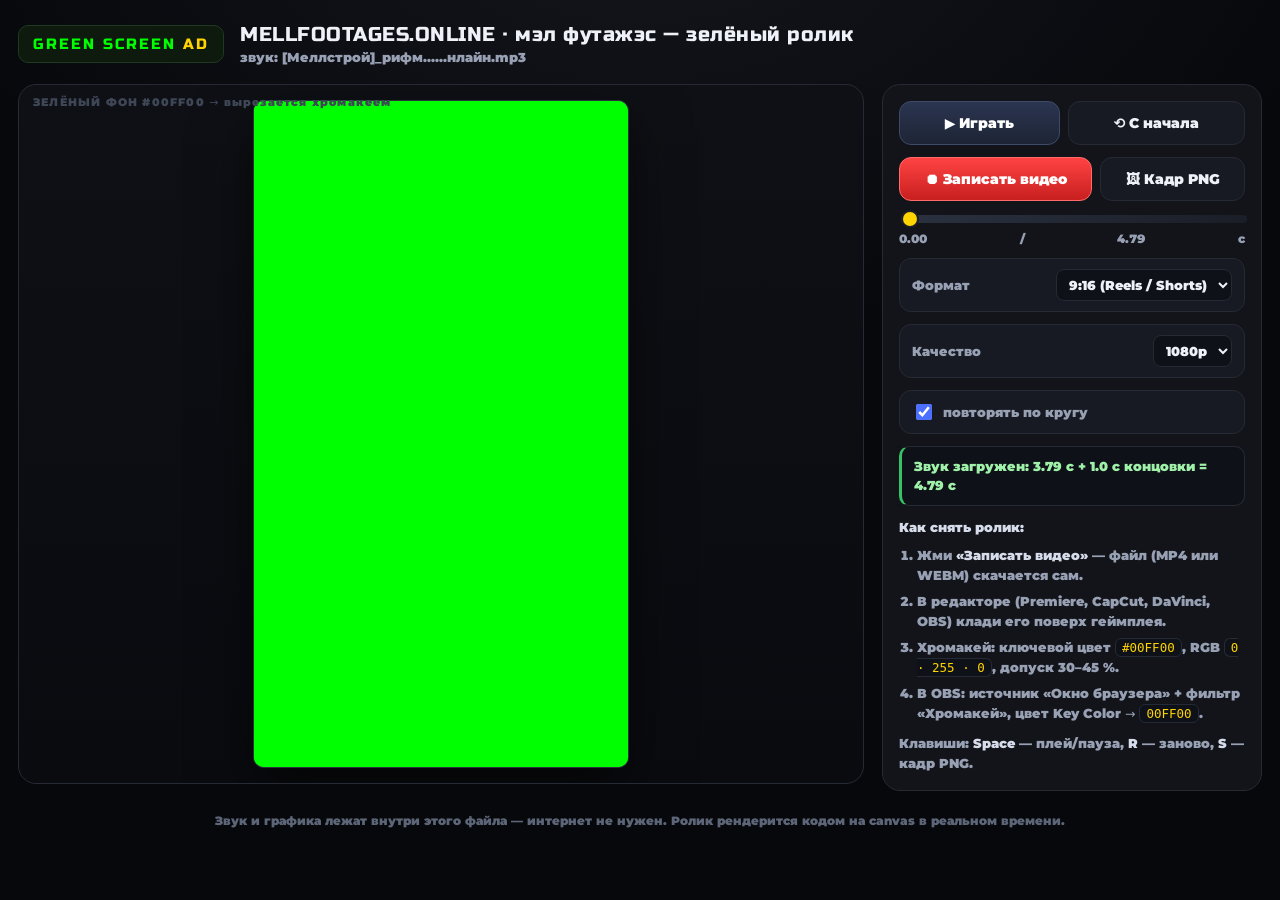
<file: mellfootages-online.html>
<!DOCTYPE html>
<html lang="ru">
<head>
<meta charset="utf-8">
<meta name="viewport" content="width=device-width, initial-scale=1">
<title>MELLFOOTAGES.ONLINE · мэл футажэс — зелёный ролик</title>
<style>
@font-face{font-family:'Russo One';font-style:normal;font-weight:400;font-display:block;src:url([data-uri]) format('woff2');unicode-range:U+0301,U+0400-045F,U+0490-0491,U+04B0-04B1,U+2116;}
@font-face{font-family:'Russo One';font-style:normal;font-weight:400;font-display:block;src:url([data-uri]) format('woff2');unicode-range:U+0000-00FF,U+0131,U+0152-0153,U+02BB-02BC,U+02C6,U+02DA,U+02DC,U+0304,U+0308,U+0329,U+2000-206F,U+20AC,U+2122,U+2191,U+2193,U+2212,U+2215,U+FEFF,U+FFFD;}
@font-face{font-family:'Montserrat';font-style:normal;font-weight:900;font-display:block;src:url([data-uri]) format('woff2');unicode-range:U+0301,U+0400-045F,U+0490-0491,U+04B0-04B1,U+2116;}
@font-face{font-family:'Montserrat';font-style:normal;font-weight:900;font-display:block;src:url([data-uri]) format('woff2');unicode-range:U+0000-00FF,U+0131,U+0152-0153,U+02BB-02BC,U+02C6,U+02DA,U+02DC,U+0304,U+0308,U+0329,U+2000-206F,U+20AC,U+2122,U+2191,U+2193,U+2212,U+2215,U+FEFF,U+FFFD;}
:root {
  --bg: #07080b;
  --panel: #12141a;
  --panel2: #171a22;
  --line: #262a34;
  --txt: #eef1f7;
  --dim: #98a0b3;
  --green: #00ff00;
  --yellow: #ffd400;
  --red: #ff3b3b;
}

* { box-sizing: border-box; }

html, body {
  margin: 0;
  padding: 0;
  background: radial-gradient(1200px 700px at 50% -10%, #14161d 0%, var(--bg) 60%);
  color: var(--txt);
  font-family: "Montserrat", "Segoe UI", system-ui, Arial, sans-serif;
  min-height: 100%;
}

.wrap {
  max-width: 1480px;
  margin: 0 auto;
  padding: 22px 18px 40px;
}

.head {
  display: flex;
  align-items: center;
  gap: 16px;
  flex-wrap: wrap;
  margin-bottom: 18px;
}

.logo {
  font-family: "Russo One", "Arial Black", sans-serif;
  font-size: 15px;
  letter-spacing: 2px;
  color: var(--green);
  border: 1px solid #1f3b1f;
  background: #0d1a0d;
  padding: 9px 14px;
  border-radius: 10px;
  white-space: nowrap;
}
.logo span { color: var(--yellow); }

.meta strong {
  font-family: "Russo One", "Arial Black", sans-serif;
  font-weight: 400;
  font-size: 20px;
  letter-spacing: 0.5px;
  display: block;
}
.meta span { color: var(--dim); font-size: 13px; }

.layout {
  display: grid;
  grid-template-columns: minmax(0, 1fr) 380px;
  gap: 18px;
  align-items: start;
}
@media (max-width: 1080px) {
  .layout { grid-template-columns: minmax(0, 1fr); }
}

.stage {
  position: relative;
  background:
    linear-gradient(180deg, #0e1015 0%, #0a0b0f 100%);
  border: 1px solid var(--line);
  border-radius: 18px;
  padding: 16px;
  display: flex;
  align-items: center;
  justify-content: center;
  min-height: 320px;
  overflow: hidden;
}

.stage::before {
  content: "ЗЕЛЁНЫЙ ФОН #00FF00  →  вырезается хромакеем";
  position: absolute;
  top: 10px;
  left: 14px;
  font-size: 11px;
  letter-spacing: 1.2px;
  color: #3f4757;
  pointer-events: none;
}

#cv {
  display: block;
  max-width: 100%;
  max-height: 74vh;
  width: auto;
  height: auto;
  border-radius: 10px;
  background: var(--green);
  box-shadow: 0 0 0 1px #2b303b, 0 24px 60px rgba(0, 0, 0, 0.55);
}

.panel {
  background: var(--panel);
  border: 1px solid var(--line);
  border-radius: 18px;
  padding: 16px;
  display: flex;
  flex-direction: column;
  gap: 12px;
}

.row { display: flex; gap: 8px; flex-wrap: wrap; }

button {
  flex: 1 1 auto;
  min-width: 132px;
  cursor: pointer;
  font-family: inherit;
  font-weight: 700;
  font-size: 14px;
  color: var(--txt);
  background: var(--panel2);
  border: 1px solid var(--line);
  border-radius: 12px;
  padding: 12px 14px;
  transition: transform 0.06s ease, background 0.15s ease, border-color 0.15s ease;
}
button:hover { background: #1f2430; border-color: #39414f; }
button:active { transform: translateY(1px); }

button.primary {
  background: linear-gradient(180deg, #2b3550, #1d2435);
  border-color: #3d4a68;
  color: #fff;
}
button.primary.playing {
  background: linear-gradient(180deg, #3a2b50, #241d35);
  border-color: #57407a;
}
button.rec {
  background: linear-gradient(180deg, #ff4343, #c81f1f);
  border-color: #ff6b6b;
  color: #fff;
}
button.rec.busy {
  background: linear-gradient(180deg, #7a1414, #4d0d0d);
  border-color: #ff3b3b;
  animation: pulse 1s infinite;
}
@keyframes pulse {
  0%, 100% { opacity: 1; }
  50% { opacity: 0.65; }
}

label.sel {
  display: flex;
  align-items: center;
  justify-content: space-between;
  gap: 10px;
  font-size: 13px;
  color: var(--dim);
  background: var(--panel2);
  border: 1px solid var(--line);
  border-radius: 12px;
  padding: 10px 12px;
}
label.sel select {
  background: #0e1117;
  color: var(--txt);
  border: 1px solid var(--line);
  border-radius: 8px;
  padding: 6px 8px;
  font-family: inherit;
  font-size: 13px;
}
label.check {
  display: flex;
  align-items: center;
  gap: 8px;
  font-size: 13px;
  color: var(--dim);
  background: var(--panel2);
  border: 1px solid var(--line);
  border-radius: 12px;
  padding: 10px 12px;
}
label.check input { accent-color: #4d6fff; width: 16px; height: 16px; }

.timeline { display: flex; flex-direction: column; gap: 6px; }
input[type="range"] {
  -webkit-appearance: none;
  appearance: none;
  width: 100%;
  height: 8px;
  border-radius: 6px;
  background: linear-gradient(90deg, #2a3140, #1a1e27);
  outline: none;
}
input[type="range"]::-webkit-slider-thumb {
  -webkit-appearance: none;
  width: 18px;
  height: 18px;
  border-radius: 50%;
  background: var(--yellow);
  border: 2px solid #1a1e27;
  cursor: pointer;
}
input[type="range"]::-moz-range-thumb {
  width: 16px;
  height: 16px;
  border-radius: 50%;
  background: var(--yellow);
  border: 2px solid #1a1e27;
  cursor: pointer;
}
.times { display: flex; justify-content: space-between; font-size: 12px; color: var(--dim); font-variant-numeric: tabular-nums; }

.status {
  font-size: 13px;
  line-height: 1.45;
  color: var(--dim);
  background: #0e1117;
  border: 1px solid var(--line);
  border-left: 3px solid #3b4354;
  border-radius: 10px;
  padding: 10px 12px;
}
.status.ok { color: #9ff0a8; border-left-color: #38c265; }
.status.warn { color: #ffd98a; border-left-color: #e0a800; }
.status.err { color: #ff9c9c; border-left-color: #e03b3b; }

.hints {
  font-size: 12.5px;
  line-height: 1.6;
  color: var(--dim);
}
.hints b { color: #d7dceb; }
.hints code {
  background: #0e1117;
  border: 1px solid var(--line);
  border-radius: 6px;
  padding: 1px 6px;
  font-family: ui-monospace, Consolas, monospace;
  color: #ffd400;
}
.hints ol { margin: 8px 0 0; padding-left: 18px; }
.hints li { margin-bottom: 6px; }

.foot {
  margin-top: 22px;
  font-size: 12px;
  color: #5d6678;
  text-align: center;
}
.foot a { color: #8ea3ff; }

</style>
</head>
<body>
<div class="wrap">
  <div class="head">
    <div class="logo">GREEN&nbsp;SCREEN <span>AD</span></div>
    <div class="meta">
      <strong id="title">МЭЛ ФУТАЖЭС · ОНЛАЙН</strong>
      <span id="subtitle"></span>
    </div>
  </div>

  <div class="layout">
    <div class="stage" id="stage">
      <canvas id="cv" width="1080" height="1920"></canvas>
    </div>

    <div class="panel">
      <div class="row">
        <button id="btnPlay" class="primary">▶ Играть</button>
        <button id="btnRestart">⟲ С начала</button>
      </div>
      <div class="row">
        <button id="btnRecord" class="rec">⏺ Записать видео</button>
        <button id="btnFrame">🖼 Кадр PNG</button>
      </div>

      <div class="timeline">
        <input type="range" id="seek" min="0" max="1000" value="0">
        <div class="times"><span id="tCur">0.00</span> / <span id="tTot">0.00</span> с</div>
      </div>

      <label class="sel">Формат
        <select id="aspect">
          <option value="9:16" selected>9:16 (Reels / Shorts)</option>
          <option value="1:1">1:1 (пост)</option>
          <option value="16:9">16:9 (YouTube)</option>
        </select>
      </label>

      <label class="sel">Качество
        <select id="quality">
          <option value="1080" selected>1080p</option>
          <option value="720">720p</option>
          <option value="1440">1440p</option>
        </select>
      </label>

      <label class="check"><input type="checkbox" id="loop" checked> повторять по кругу</label>

      <div class="status" id="status">Загрузка звука…</div>

      <div class="hints">
        <b>Как снять ролик:</b>
        <ol>
          <li>Жми <b>«Записать видео»</b> — файл (MP4 или WEBM) скачается сам.</li>
          <li>В редакторе (Premiere, CapCut, DaVinci, OBS) клади его поверх геймплея.</li>
          <li>Хромакей: ключевой цвет <code>#00FF00</code>, RGB <code>0 · 255 · 0</code>, допуск 30–45 %.</li>
          <li>В OBS: источник «Окно браузера» + фильтр «Хромакей», цвет Key Color → <code>00FF00</code>.</li>
        </ol>
        <p style="margin:10px 0 0">Клавиши: <b>Space</b> — плей/пауза, <b>R</b> — заново, <b>S</b> — кадр PNG.</p>
      </div>
    </div>
  </div>

  <div class="foot">Звук и графика лежат внутри этого файла — интернет не нужен. Ролик рендерится кодом на canvas в реальном времени.</div>
</div>

<script>window.__META__ = { title: "MELLFOOTAGES.ONLINE · мэл футажэс — зелёный ролик", audio: "[Меллстрой]_рифм......нлайн.mp3" };</script>
<script>window.__AUDIO__ = "[data-uri]";</script>
<script>window.__PHOTOS__ = ["[data-uri]","[data-uri]","[data-uri]","[data-uri]","[data-uri]"];</script>
<script>
/* =======================================================================
   AdsCommon — общая библиотека рисования для зелёных рекламных роликов
   Работает и в браузере (window.Ads), и в node (globalThis.Ads)
   Всё рисуется кодом: фигуры, текст, иконки, деньги, частицы.
   ======================================================================= */
(function (g) {
  'use strict';

  /* ------------------------------- математика ------------------------------ */
  const TAU = Math.PI * 2;
  const clamp = (v, a, b) => (v < (a === undefined ? 0 : a) ? (a === undefined ? 0 : a) : v > (b === undefined ? 1 : b) ? (b === undefined ? 1 : b) : v);
  const lerp = (a, b, t) => a + (b - a) * t;
  const seg = (t, a, b) => clamp((t - a) / ((b - a) || 1e-6));
  const smooth = (t, a, b) => { const x = seg(t, a, b); return x * x * (3 - 2 * x); };
  const easeOutCubic = (x) => 1 - Math.pow(1 - x, 3);
  const easeInCubic = (x) => x * x * x;
  const easeOutQuint = (x) => 1 - Math.pow(1 - x, 5);
  const easeInOutCubic = (x) => (x < 0.5 ? 4 * x * x * x : 1 - Math.pow(-2 * x + 2, 3) / 2);
  const easeOutBack = (x, s) => { s = s === undefined ? 1.9 : s; return 1 + (s + 1) * Math.pow(x - 1, 3) + s * Math.pow(x - 1, 2); };
  const easeInBack = (x, s) => { s = s === undefined ? 1.6 : s; return (s + 1) * x * x * x - s * x * x; };
  const easeOutElastic = (x) => (x === 0 ? 0 : x === 1 ? 1 : Math.pow(2, -9 * x) * Math.sin((x * 10 - 0.75) * (TAU / 3)) + 1);
  const pulse = (t, t0, dur) => { const x = seg(t, t0, t0 + dur); return Math.sin(x * Math.PI); };
  const mulberry32 = (a) => () => {
    a |= 0; a = (a + 0x6d2b79f5) | 0;
    let t = Math.imul(a ^ (a >>> 15), 1 | a);
    t = (t + Math.imul(t ^ (t >>> 7), 61 | t)) ^ t;
    return ((t ^ (t >>> 14)) >>> 0) / 4294967296;
  };
  const rr = (r, a, b) => a + r() * (b - a);

  /* -------------------------------- палитра -------------------------------- */
  /* Никаких зелёных и близких к зелёному оттенков — иначе хромакей «съест». */
  const C = {
    key: '#00FF00',
    ink: '#101014',
    ink2: '#1D1F26',
    white: '#FFFFFF',
    cream: '#FFF3D0',
    yellow: '#FFD400',
    gold: '#FFB000',
    goldDeep: '#E08900',
    orange: '#FF6A00',
    red: '#FF2D2D',
    crimson: '#B00020',
    pink: '#FF2BD1',
    purple: '#7B2CBF',
    blue: '#0A84FF',
    steel: '#CBD3DF',
    grey: '#8A93A0',
    brown: '#8B5A2B'
  };

  const FONT_DISPLAY = '"Russo One", "Arial Black", "Segoe UI", Arial, sans-serif';
  const FONT_HEAVY = '"Montserrat", "Arial Black", "Segoe UI", Arial, sans-serif';

  /* ------------------------------ примитивы ------------------------------- */
  function rrect(ctx, x, y, w, h, r) {
    r = Math.min(r, Math.abs(w) / 2, Math.abs(h) / 2);
    ctx.beginPath();
    ctx.moveTo(x + r, y);
    ctx.arcTo(x + w, y, x + w, y + h, r);
    ctx.arcTo(x + w, y + h, x, y + h, r);
    ctx.arcTo(x, y + h, x, y, r);
    ctx.arcTo(x, y, x + w, y, r);
    ctx.closePath();
  }

  function poly(ctx, pts, close) {
    ctx.beginPath();
    ctx.moveTo(pts[0][0], pts[0][1]);
    for (let i = 1; i < pts.length; i++) ctx.lineTo(pts[i][0], pts[i][1]);
    if (close !== false) ctx.closePath();
  }

  function starPath(ctx, cx, cy, n, r1, r2, rot) {
    rot = rot || 0;
    ctx.beginPath();
    for (let i = 0; i < n * 2; i++) {
      const a = rot + (i * Math.PI) / n;
      const r = i % 2 ? r2 : r1;
      const x = cx + Math.cos(a) * r, y = cy + Math.sin(a) * r;
      i ? ctx.lineTo(x, y) : ctx.moveTo(x, y);
    }
    ctx.closePath();
  }

  function fillStroke(ctx, fill, stroke, lw) {
    if (fill) { ctx.fillStyle = fill; ctx.fill(); }
    if (stroke && lw) { ctx.lineWidth = lw; ctx.lineJoin = 'round'; ctx.miterLimit = 2; ctx.strokeStyle = stroke; ctx.stroke(); }
  }

  function burst(ctx, cx, cy, n, r1, r2, rot, fill, stroke, lw) {
    starPath(ctx, cx, cy, n, r1, r2, rot);
    fillStroke(ctx, fill, stroke, lw);
  }

  function circle(ctx, cx, cy, r, fill, stroke, lw) {
    ctx.beginPath();
    ctx.arc(cx, cy, r, 0, TAU);
    fillStroke(ctx, fill, stroke, lw);
  }

  function ring(ctx, cx, cy, r, color, lw) {
    ctx.beginPath();
    ctx.arc(cx, cy, r, 0, TAU);
    ctx.lineWidth = lw; ctx.strokeStyle = color; ctx.lineCap = 'round'; ctx.stroke();
  }

  function arc(ctx, cx, cy, r, a0, a1, color, lw) {
    ctx.beginPath();
    ctx.arc(cx, cy, r, a0, a1);
    ctx.lineWidth = lw; ctx.strokeStyle = color; ctx.lineCap = 'butt'; ctx.stroke();
  }

  function gear(ctx, cx, cy, r, teeth, rot, fill, stroke, lw) {
    rot = rot || 0;
    const tw = (TAU / teeth) * 0.56;
    ctx.beginPath();
    for (let i = 0; i < teeth; i++) {
      const a = rot + (i * TAU) / teeth;
      const a1 = a - tw / 2, a2 = a + tw / 2;
      ctx.lineTo(cx + Math.cos(a1) * r, cy + Math.sin(a1) * r);
      ctx.lineTo(cx + Math.cos(a1 + tw * 0.18) * (r * 1.17), cy + Math.sin(a1 + tw * 0.18) * (r * 1.17));
      ctx.lineTo(cx + Math.cos(a2 - tw * 0.18) * (r * 1.17), cy + Math.sin(a2 - tw * 0.18) * (r * 1.17));
      ctx.lineTo(cx + Math.cos(a2) * r, cy + Math.sin(a2) * r);
      const an = rot + ((i + 1) * TAU) / teeth;
      const am = (a2 + an - tw / 2) / 2;
      ctx.arc(cx, cy, r, a2, an - tw / 2, false);
    }
    ctx.closePath();
    fillStroke(ctx, fill, stroke, lw);
  }

  function coin(ctx, x, y, r, rot, face) {
    ctx.save();
    ctx.translate(x, y);
    ctx.rotate(rot || 0);
    circle(ctx, 0, r * 0.10, r, C.goldDeep, null, 0);
    circle(ctx, 0, 0, r, C.gold, C.ink, r * 0.14);
    ring(ctx, 0, 0, r * 0.66, C.goldDeep, r * 0.12);
    ctx.fillStyle = C.goldDeep;
    ctx.font = 'bold ' + r * 0.95 + 'px ' + FONT_HEAVY;
    ctx.textAlign = 'center'; ctx.textBaseline = 'middle';
    ctx.fillText(face || '₽', 0, r * 0.04);
    ctx.restore();
  }

  function bill(ctx, x, y, w, h, rot, dark) {
    ctx.save();
    ctx.translate(x, y);
    ctx.rotate(rot || 0);
    rrect(ctx, -w / 2, -h / 2, w, h, h * 0.12);
    fillStroke(ctx, dark ? C.ink2 : C.cream, C.ink, h * 0.07);
    rrect(ctx, -w / 2 + h * 0.16, -h / 2 + h * 0.16, w - h * 0.32, h - h * 0.32, h * 0.08);
    ctx.lineWidth = h * 0.05; ctx.strokeStyle = dark ? C.gold : C.goldDeep; ctx.stroke();
    circle(ctx, 0, 0, h * 0.20, dark ? C.gold : C.goldDeep, null, 0);
    ctx.fillStyle = dark ? C.gold : C.goldDeep;
    ctx.font = '900 ' + h * 0.2 + 'px ' + FONT_HEAVY;
    ctx.textAlign = 'center'; ctx.textBaseline = 'middle';
    ctx.fillText('₽', 0, h * 0.02);
    ctx.restore();
  }

  function sparkle(ctx, x, y, s, rot, fill) {
    ctx.save();
    ctx.translate(x, y);
    ctx.rotate(rot || 0);
    ctx.beginPath();
    ctx.moveTo(0, -s);
    ctx.quadraticCurveTo(s * 0.16, -s * 0.16, s, 0);
    ctx.quadraticCurveTo(s * 0.16, s * 0.16, 0, s);
    ctx.quadraticCurveTo(-s * 0.16, s * 0.16, -s, 0);
    ctx.quadraticCurveTo(-s * 0.16, -s * 0.16, 0, -s);
    ctx.closePath();
    ctx.fillStyle = fill || C.white;
    ctx.fill();
    ctx.restore();
  }

  function arrowDown(ctx, x, y, s, fill, stroke, lw) {
    ctx.save();
    ctx.translate(x, y);
    ctx.beginPath();
    ctx.moveTo(-s * 0.30, -s * 0.62);
    ctx.lineTo(s * 0.30, -s * 0.62);
    ctx.lineTo(s * 0.30, -s * 0.10);
    ctx.lineTo(s * 0.62, -s * 0.10);
    ctx.lineTo(0, s * 0.62);
    ctx.lineTo(-s * 0.62, -s * 0.10);
    ctx.lineTo(-s * 0.30, -s * 0.10);
    ctx.closePath();
    fillStroke(ctx, fill, stroke, lw);
    ctx.restore();
  }

  function arrowRight(ctx, x, y, s, fill, stroke, lw) {
    ctx.save();
    ctx.translate(x, y);
    ctx.beginPath();
    ctx.moveTo(-s * 0.62, -s * 0.28);
    ctx.lineTo(s * 0.10, -s * 0.28);
    ctx.lineTo(s * 0.10, -s * 0.58);
    ctx.lineTo(s * 0.62, 0);
    ctx.lineTo(s * 0.10, s * 0.58);
    ctx.lineTo(s * 0.10, s * 0.28);
    ctx.lineTo(-s * 0.62, s * 0.28);
    ctx.closePath();
    fillStroke(ctx, fill, stroke, lw);
    ctx.restore();
  }

  function bolt(ctx, x, y, s, fill, stroke, lw) {
    ctx.save();
    ctx.translate(x, y);
    ctx.scale(s / 100, s / 100);
    poly(ctx, [[10, -52], [34, -52], [10, -6], [32, -6], [-14, 52], [-2, 10], [-26, 10]]);
    fillStroke(ctx, fill, stroke, lw === undefined ? 8 : lw);
    ctx.restore();
  }

  /* --------------------------------- текст --------------------------------- */
  function labelWidth(ctx, text, o) {
    const size = o.size;
    const tracking = o.tracking || 0;
    ctx.font = o.fontFn ? o.fontFn(size) : size + 'px ' + FONT_DISPLAY;
    const chars = Array.from(text);
    let w = 0;
    for (const ch of chars) w += ctx.measureText(ch).width + tracking;
    return w - tracking;
  }

  /**
   * Жирный «плакатный» текст с обводкой и жёсткой тенью.
   * o: { size, tracking, fontFn, fill, stroke, strokeW, shadow, shadowX, shadowY,
   *      align: 'center'|'left'|'right', rot, scaleX, scaleY, alpha }
   */
  function label(ctx, text, x, y, o) {
    o = o || {};
    const size = o.size || 100;
    const tracking = o.tracking || 0;
    const font = o.fontFn ? o.fontFn(size) : size + 'px ' + FONT_DISPLAY;
    const chars = Array.from(text);

    ctx.save();
    ctx.translate(x, y);
    if (o.rot) ctx.rotate(o.rot);
    ctx.scale(o.scaleX === undefined ? 1 : o.scaleX, o.scaleY === undefined ? 1 : o.scaleY);
    ctx.globalAlpha = o.alpha === undefined ? 1 : o.alpha;
    ctx.font = font;
    ctx.textBaseline = 'middle';
    ctx.textAlign = 'left';
    ctx.lineJoin = 'round';
    ctx.miterLimit = 2;

    const widths = chars.map((ch) => ctx.measureText(ch).width + tracking);
    const total = widths.reduce((a, b) => a + b, 0) - tracking;
    const start = o.align === 'center' ? -total / 2 : o.align === 'right' ? -total : 0;

    const lw = o.strokeW || 0;
    const passes = [];
    if (o.shadow) {
      passes.push({
        dx: o.shadowX === undefined ? 0 : o.shadowX,
        dy: o.shadowY === undefined ? size * 0.10 : o.shadowY,
        fill: o.shadow, stroke: o.shadow,
        lw: o.shadowStrokeW === undefined ? lw : o.shadowStrokeW
      });
    }
    passes.push({ dx: 0, dy: 0, fill: o.fill || C.white, stroke: o.stroke, lw: lw });

    for (const p of passes) {
      let cx = start;
      for (let i = 0; i < chars.length; i++) {
        if (p.stroke && p.lw) {
          ctx.lineWidth = p.lw; ctx.strokeStyle = p.stroke;
          ctx.strokeText(chars[i], cx + p.dx, p.dy);
        }
        if (p.fill) {
          ctx.fillStyle = p.fill;
          ctx.fillText(chars[i], cx + p.dx, p.dy);
        }
        cx += widths[i];
      }
    }
    ctx.restore();
    return total;
  }

  /** Вписать текст в maxW: возвращает размер шрифта (итеративно, 3 прохода) */
  function fitSize(ctx, text, maxW, baseSize, o) {
    o = o || {};
    let size = baseSize;
    for (let i = 0; i < 3; i++) {
      const w = labelWidth(ctx, text, { size: size, tracking: o.tracking || 0, fontFn: o.fontFn });
      if (w <= maxW) break;
      size *= (maxW / w) * 0.995;
    }
    return size;
  }

  /** Плашка-лента: прямоугольник со скошенными углами */
  function band(ctx, x, y, w, h, fill, stroke, lw, skew) {
    skew = skew === undefined ? h * 0.22 : skew;
    poly(ctx, [
      [x - w / 2 + skew, y - h / 2],
      [x + w / 2, y - h / 2],
      [x + w / 2 - skew, y + h / 2],
      [x - w / 2, y + h / 2]
    ]);
    fillStroke(ctx, fill, stroke, lw);
  }

  /* ------------------------------- иконки: мусор --------------------------- */
  /** Размер s = ширина иконки, координаты центрированы в (0,0) */
  function trash(ctx, kind, s, rot) {
    ctx.save();
    ctx.rotate(rot || 0);
    const k = s / 100;
    ctx.scale(k, k);
    const ol = 7; // толщина обводки в локальных единицах
    switch (kind) {
      case 'banana': {
        ctx.beginPath();
        ctx.moveTo(-40, -12);
        ctx.bezierCurveTo(-34, 16, -6, 34, 26, 26);
        ctx.bezierCurveTo(38, 23, 44, 14, 44, 4);
        ctx.bezierCurveTo(30, 14, 8, 12, -8, -2);
        ctx.bezierCurveTo(-20, -12, -28, -30, -30, -40);
        ctx.bezierCurveTo(-38, -34, -41, -24, -40, -12);
        ctx.closePath();
        fillStroke(ctx, C.yellow, C.ink, ol);
        ctx.beginPath();
        ctx.moveTo(-24, -6); ctx.quadraticCurveTo(-8, 14, 28, 10);
        ctx.strokeStyle = C.goldDeep; ctx.lineWidth = 4; ctx.stroke();
        break;
      }
      case 'boot': {
        poly(ctx, [[-26, -38], [6, -38], [10, 4], [38, 12], [40, 30], [-30, 30], [-34, 4]]);
        fillStroke(ctx, C.brown, C.ink, ol);
        ctx.beginPath();
        ctx.moveTo(-26, 20); ctx.lineTo(34, 20);
        ctx.strokeStyle = C.ink; ctx.lineWidth = 5; ctx.stroke();
        break;
      }
      case 'sock': {
        ctx.beginPath();
        ctx.moveTo(-22, -40);
        ctx.lineTo(10, -40);
        ctx.lineTo(10, 4);
        ctx.quadraticCurveTo(12, 16, 30, 18);
        ctx.quadraticCurveTo(40, 20, 38, 34);
        ctx.lineTo(-2, 34);
        ctx.quadraticCurveTo(-16, 26, -22, 8);
        ctx.closePath();
        fillStroke(ctx, C.steel, C.ink, ol);
        ctx.beginPath();
        ctx.moveTo(-20, -26); ctx.lineTo(9, -26);
        ctx.strokeStyle = C.red; ctx.lineWidth = 9; ctx.stroke();
        break;
      }
      case 'bottle': {
        poly(ctx, [[-12, -46], [12, -46], [12, -22], [22, -6], [22, 40], [-22, 40], [-22, -6], [-12, -22]]);
        fillStroke(ctx, C.blue, C.ink, ol);
        rrect(ctx, -16, 6, 32, 14, 3); fillStroke(ctx, C.white, C.ink, 4);
        break;
      }
      case 'can': {
        rrect(ctx, -20, -42, 40, 84, 8);
        fillStroke(ctx, C.red, C.ink, ol);
        rrect(ctx, -20, -14, 40, 22, 2); fillStroke(ctx, C.white, C.ink, 3);
        break;
      }
      case 'paper': {
        poly(ctx, [[-34, 2], [-20, -34], [14, -40], [36, -16], [30, 22], [2, 38], [-24, 28], [-38, 16]]);
        fillStroke(ctx, C.white, C.ink, ol);
        ctx.beginPath();
        ctx.moveTo(-18, -18); ctx.lineTo(6, -6); ctx.lineTo(-8, 12); ctx.lineTo(16, 20);
        ctx.strokeStyle = C.grey; ctx.lineWidth = 4; ctx.stroke();
        break;
      }
      case 'bag': {
        // мусорный пакет с завязанным верхом
        ctx.beginPath();
        ctx.moveTo(-14, -34);
        ctx.quadraticCurveTo(-34, -22, -38, 2);
        ctx.quadraticCurveTo(-42, 30, -22, 38);
        ctx.quadraticCurveTo(0, 44, 24, 36);
        ctx.quadraticCurveTo(42, 26, 36, 0);
        ctx.quadraticCurveTo(32, -22, 14, -34);
        ctx.closePath();
        fillStroke(ctx, '#39404F', C.ink, ol);
        // завязка
        poly(ctx, [[-18, -34], [0, -52], [18, -34], [0, -26]]);
        fillStroke(ctx, C.ink, C.ink, 4);
        ctx.beginPath();
        ctx.moveTo(-8, -44); ctx.quadraticCurveTo(-26, -56, -34, -50);
        ctx.strokeStyle = C.ink; ctx.lineWidth = 6; ctx.stroke();
        // блик
        sparkle(ctx, -12, 6, 9, 0.2, C.white);
        break;
      }
      default: {
        circle(ctx, 0, 0, 34, C.steel, C.ink, ol);
      }
    }
    ctx.restore();
  }

  /* -------------------------------- иконки: скины -------------------------- */
  function skin(ctx, kind, s, rot) {
    ctx.save();
    ctx.rotate(rot || 0);
    const k = s / 100;
    ctx.scale(k, k);
    const ol = 7;
    switch (kind) {
      case 'ak': {
        // приклад
        poly(ctx, [[-46, -9], [-70, -3], [-70, 16], [-54, 14], [-46, 6]]);
        fillStroke(ctx, C.goldDeep, C.ink, ol);
        // ствольная коробка
        rrect(ctx, -48, -12, 76, 22, 5);
        fillStroke(ctx, C.gold, C.ink, ol);
        // цевьё сверху
        rrect(ctx, 6, -22, 46, 12, 4);
        fillStroke(ctx, C.goldDeep, C.ink, 6);
        // магазин
        ctx.beginPath();
        ctx.moveTo(-2, 8);
        ctx.lineTo(22, 8);
        ctx.quadraticCurveTo(34, 26, 26, 42);
        ctx.lineTo(6, 40);
        ctx.quadraticCurveTo(10, 22, -2, 8);
        ctx.closePath();
        fillStroke(ctx, C.goldDeep, C.ink, ol);
        // рукоять
        poly(ctx, [[30, 8], [44, 8], [50, 30], [36, 32]]);
        fillStroke(ctx, C.ink2, C.ink, ol);
        // ствол + мушка
        rrect(ctx, 26, -8, 42, 8, 3); fillStroke(ctx, C.ink2, C.ink, 5);
        poly(ctx, [[56, -8], [62, -22], [68, -8]]);
        fillStroke(ctx, C.ink2, C.ink, 4);
        break;
      }
      case 'knife': {
        ctx.beginPath();
        ctx.moveTo(-48, 28);
        ctx.quadraticCurveTo(-14, -20, 34, -32);
        ctx.quadraticCurveTo(20, 4, 4, 22);
        ctx.closePath();
        fillStroke(ctx, C.steel, C.ink, ol);
        poly(ctx, [[-46, 26], [-26, 40], [-52, 44]]);
        fillStroke(ctx, C.ink2, C.ink, ol);
        break;
      }
      case 'glove': {
        // ладонь + четыре пальца + большой палец
        rrect(ctx, -28, -8, 56, 42, 10);
        fillStroke(ctx, C.crimson, C.ink, ol);
        for (let i = 0; i < 4; i++) {
          rrect(ctx, -26 + i * 15, -30 - (i === 1 || i === 2 ? 6 : 0), 11, 26, 5);
          fillStroke(ctx, C.crimson, C.ink, 5);
        }
        ctx.beginPath();
        ctx.ellipse(-34, 12, 16, 10, -0.5, 0, TAU);
        fillStroke(ctx, C.crimson, C.ink, ol);
        rrect(ctx, -28, 16, 56, 12, 5);
        fillStroke(ctx, C.gold, C.ink, 5);
        break;
      }
      case 'case': {
        rrect(ctx, -44, -30, 88, 58, 6);
        fillStroke(ctx, C.ink2, C.ink, ol);
        rrect(ctx, -44, -30, 88, 16, 6); fillStroke(ctx, C.ink, C.ink, 4);
        rrect(ctx, -12, -8, 24, 22, 4); fillStroke(ctx, C.gold, C.ink, 5);
        break;
      }
      case 'bar': {
        poly(ctx, [[-44, 6], [40, 6], [34, 30], [-38, 30]]);
        fillStroke(ctx, C.gold, C.ink, ol);
        poly(ctx, [[-36, -18], [46, -18], [42, 4], [-32, 4]]);
        fillStroke(ctx, C.gold, C.ink, ol);
        ctx.fillStyle = C.goldDeep;
        ctx.font = '900 14px ' + FONT_HEAVY;
        ctx.textAlign = 'center'; ctx.textBaseline = 'middle';
        ctx.fillText('999.9', 0, 20);
        break;
      }
      default: circle(ctx, 0, 0, 34, C.gold, C.ink, ol);
    }
    ctx.restore();
  }


  /* ---------------------------- фото / футажи ------------------------------ */
  /** Вписать картинку в прямоугольник (cover), с зумом и смещением кадрирования */
  function coverImage(ctx, img, x, y, w, h, cropX, cropY, zoom) {
    if (!img || !img.width) return false;
    const z = zoom || 1;
    const iw = img.width, ih = img.height;
    const k = Math.max(w / iw, h / ih) * z;
    const sw = Math.min(iw, w / k), sh = Math.min(ih, h / k);
    let sx = (iw - sw) / 2 + (cropX || 0) * (iw - sw) * 0.5;
    let sy = (ih - sh) / 2 + (cropY || 0) * (ih - sh) * 0.5;
    sx = Math.max(0, Math.min(iw - sw, sx));
    sy = Math.max(0, Math.min(ih - sh, sy));
    ctx.drawImage(img, sx, sy, sw, sh, x, y, w, h);
    return true;
  }

  /**
   * Плитка футажа: белая рамка, фото, затемнение снизу, кнопка play, таймкод.
   * o = { img, x, y, w, h, rot, scale, cropX, cropY, zoom, dim, code, tag }
   */
  function photoTile(ctx, o) {
    const w = o.w, h = o.h;
    const r = o.r === undefined ? Math.min(w, h) * 0.07 : o.r;
    const sc = o.scale === undefined ? 1 : o.scale;
    const u = Math.min(w, h) / 300;

    ctx.save();
    ctx.translate(o.x, o.y);
    if (o.rot) ctx.rotate(o.rot);
    if (sc !== 1) ctx.scale(sc, sc);

    // жёсткая тень
    rrect(ctx, -w / 2 + 8 * u, -h / 2 + 10 * u, w, h, r);
    ctx.fillStyle = C.ink;
    ctx.fill();

    // белая рамка
    rrect(ctx, -w / 2, -h / 2, w, h, r);
    ctx.fillStyle = C.white;
    ctx.fill();

    const pad = Math.max(3 * u, w * 0.022);
    const iw = w - pad * 2, ih = h - pad * 2;

    ctx.save();
    rrect(ctx, -iw / 2, -ih / 2, iw, ih, r * 0.75);
    ctx.clip();

    const ok = coverImage(ctx, o.img, -iw / 2, -ih / 2, iw, ih, o.cropX, o.cropY, o.zoom);
    if (!ok) {
      ctx.fillStyle = o.placeholder || '#2E3542';
      ctx.fillRect(-iw / 2, -ih / 2, iw, ih);
      ctx.fillStyle = '#AEB8C8';
      ctx.font = 'bold ' + 30 * u + 'px ' + FONT_HEAVY;
      ctx.textAlign = 'center';
      ctx.textBaseline = 'middle';
      ctx.fillText('MEL', 0, 0);
    }

    // затемнение снизу (внутри фото — зелёный фон не задевает)
    const g = ctx.createLinearGradient(0, -ih / 2, 0, ih / 2);
    g.addColorStop(0, 'rgba(0,0,0,0)');
    g.addColorStop(0.55, 'rgba(0,0,0,0)');
    g.addColorStop(1, 'rgba(0,0,0,0.72)');
    ctx.fillStyle = g;
    ctx.fillRect(-iw / 2, -ih / 2, iw, ih);

    if (o.dim) {
      ctx.fillStyle = 'rgba(0,0,0,' + o.dim + ')';
      ctx.fillRect(-iw / 2, -ih / 2, iw, ih);
    }

    // кнопка play — в правом нижнем углу, чтобы не закрывать лицо
    const pr = Math.min(iw, ih) * (o.play ? 0.16 : 0.12);
    const pcx = iw / 2 - pr - 12 * u;
    const pcy = ih / 2 - pr - 12 * u;
    circle(ctx, pcx, pcy, pr, 'rgba(255,255,255,0.94)', 'rgba(0,0,0,0.4)', pr * 0.08);
    ctx.beginPath();
    ctx.moveTo(pcx - pr * 0.26, pcy - pr * 0.42);
    ctx.lineTo(pcx + pr * 0.54, pcy);
    ctx.lineTo(pcx - pr * 0.26, pcy + pr * 0.42);
    ctx.closePath();
    ctx.fillStyle = C.ink;
    ctx.fill();

    // подпись
    if (o.tag !== false) {
      ctx.textAlign = 'left';
      ctx.textBaseline = 'alphabetic';
      ctx.font = '700 ' + 19 * u + 'px ' + FONT_HEAVY;
      ctx.fillStyle = 'rgba(255,255,255,0.92)';
      ctx.fillText(o.tagText || 'mellstroy', -iw / 2 + 12 * u, ih / 2 - 12 * u);
    }
    // таймкод — сверху справа
    if (o.code !== false) {
      const txt = o.codeText || '0:14';
      ctx.font = '700 ' + 18 * u + 'px ' + FONT_HEAVY;
      const tw = ctx.measureText(txt).width;
      rrect(ctx, iw / 2 - tw - 22 * u, -ih / 2 + 10 * u, tw + 16 * u, 26 * u, 5 * u);
      ctx.fillStyle = 'rgba(0,0,0,0.72)';
      ctx.fill();
      ctx.fillStyle = C.white;
      ctx.textAlign = 'left';
      ctx.textBaseline = 'middle';
      ctx.fillText(txt, iw / 2 - tw - 14 * u, -ih / 2 + 24 * u);
    }
    ctx.restore();

    // обводка плитки
    rrect(ctx, -w / 2, -h / 2, w, h, r);
    ctx.lineWidth = 4 * u;
    ctx.strokeStyle = C.ink;
    ctx.stroke();

    ctx.restore();
  }

  /** Окно браузера: рамка, три точки, адресная строка */
  function browserWindow(ctx, o) {
    const w = o.w, h = o.h;
    const u = o.u || Math.min(w, h) / 300;
    const r = w * 0.05;
    const barH = Math.max(26 * u, h * 0.13);

    ctx.save();
    ctx.translate(o.x, o.y);
    if (o.rot) ctx.rotate(o.rot);
    const sc = o.scale === undefined ? 1 : o.scale;
    ctx.scale(sc, sc);

    // тень
    rrect(ctx, -w / 2 + 10 * u, -h / 2 + 12 * u, w, h, r);
    ctx.fillStyle = C.ink;
    ctx.fill();

    // корпус
    rrect(ctx, -w / 2, -h / 2, w, h, r);
    ctx.fillStyle = '#F4F6FA';
    ctx.fill();

    // шапка
    ctx.save();
    rrect(ctx, -w / 2, -h / 2, w, h, r);
    ctx.clip();
    ctx.fillStyle = C.ink;
    ctx.fillRect(-w / 2, -h / 2, w, barH);

    // точки (без зелёной — чтобы хромакей не съел)
    const dotR = barH * 0.16;
    [C.red, C.yellow, C.blue].forEach((col, i) => {
      circle(ctx, -w / 2 + barH * 0.38 + i * barH * 0.42, -h / 2 + barH * 0.5, dotR, col, null, 0);
    });

    // адресная строка
    const adrH = barH * 0.62;
    const adrW = w * 0.62;
    rrect(ctx, -adrW / 2, -h / 2 + barH * 0.5 - adrH / 2, adrW, adrH, adrH * 0.5);
    ctx.fillStyle = '#2C313C';
    ctx.fill();
    ctx.fillStyle = '#9FB0C8';
    ctx.font = '700 ' + adrH * 0.52 + 'px ' + FONT_HEAVY;
    ctx.textAlign = 'center';
    ctx.textBaseline = 'middle';
    ctx.fillText(o.url || 'mel-footage.online', 0, -h / 2 + barH * 0.5 + adrH * 0.04);

    // содержимое: скелет-заглушки
    const cy0 = -h / 2 + barH;
    ctx.fillStyle = '#E7EBF2';
    ctx.fillRect(-w / 2, cy0, w, h - barH);
    if (o.content !== false) {
      const cols = 3, rows = 2;
      const gg = 10 * u;
      const cw = (w - gg * (cols + 1)) / cols;
      const chh = (h - barH - gg * (rows + 1)) / rows;
      for (let r2 = 0; r2 < rows; r2++) {
        for (let c2 = 0; c2 < cols; c2++) {
          const tx = -w / 2 + gg + c2 * (cw + gg);
          const ty = cy0 + gg + r2 * (chh + gg);
          rrect(ctx, tx, ty, cw, chh, 6 * u);
          ctx.fillStyle = '#CBD3E0';
          ctx.fill();
          if (o.img) {
            ctx.save();
            rrect(ctx, tx, ty, cw, chh, 6 * u);
            ctx.clip();
            coverImage(ctx, o.img, tx, ty, cw, chh, 0, 0, 1);
            ctx.restore();
          }
        }
      }
    }
    ctx.restore();

    // обводка окна
    rrect(ctx, -w / 2, -h / 2, w, h, r);
    ctx.lineWidth = Math.max(3, 4 * u);
    ctx.strokeStyle = C.ink;
    ctx.stroke();
    ctx.restore();
  }

  /** Рамка выделения с уголками — «выбран лучший кадр» */
  function selectionFrame(ctx, cx, cy, w, h, lw, color) {
    const hw = w / 2, hh = h / 2;
    const a = Math.min(w, h) * 0.22;
    ctx.save();
    ctx.lineWidth = lw;
    ctx.lineCap = 'round';
    ctx.strokeStyle = color;
    const corners = [
      [-hw, -hh, 1, 1],
      [hw, -hh, -1, 1],
      [hw, hh, -1, -1],
      [-hw, hh, 1, -1]
    ];
    for (const [x, y, sx, sy] of corners) {
      ctx.beginPath();
      ctx.moveTo(cx + x + sx * a, cy + y);
      ctx.lineTo(cx + x, cy + y);
      ctx.lineTo(cx + x, cy + y + sy * a);
      ctx.stroke();
    }
    ctx.restore();
  }

  /** Курсор-стрелка */
  function cursorArrow(ctx, x, y, s, fill) {
    ctx.save();
    ctx.translate(x, y);
    ctx.beginPath();
    ctx.moveTo(0, 0);
    ctx.lineTo(0, s * 0.95);
    ctx.lineTo(s * 0.24, s * 0.72);
    ctx.lineTo(s * 0.40, s * 1.06);
    ctx.lineTo(s * 0.55, s * 0.99);
    ctx.lineTo(s * 0.39, s * 0.66);
    ctx.lineTo(s * 0.68, s * 0.64);
    ctx.closePath();
    ctx.fillStyle = fill || C.white;
    ctx.fill();
    ctx.lineWidth = Math.max(2, s * 0.07);
    ctx.strokeStyle = C.ink;
    ctx.lineJoin = 'round';
    ctx.stroke();
    ctx.restore();
  }

  /** Плашка-URL (для «бурмолда.ру») */
  function urlPill(ctx, x, y, w, h, text, o) {
    o = o || {};
    const r = h * 0.5;
    rrect(ctx, x - w / 2, y - h / 2, w, h, r);
    ctx.fillStyle = o.fill || C.white;
    ctx.fill();
    ctx.lineWidth = o.lw || h * 0.09;
    ctx.strokeStyle = o.stroke || C.ink;
    ctx.stroke();
    label(ctx, text, x, y + h * 0.02, {
      size: o.size || h * 0.52,
      fill: o.color || C.ink,
      align: 'center',
      tracking: o.tracking || 0,
      fontFn: o.fontFn
    });
  }


  /* --------------------------- тёмное окно сайта ----------------------------
     Рисуется в текущей системе координат: (0,0) — центр окна.
     Возвращает геометрию контента, чтобы сцена рисовала «сайт» внутри.
  */
  function darkSite(ctx, w, h, u, url, o) {
    o = o || {};
    const r = Math.min(w, h) * 0.045;
    const barH = Math.max(34 * u, h * 0.10);
    const pad = 16 * u;

    // тень
    rrect(ctx, -w / 2 + 12 * u, -h / 2 + 14 * u, w, h, r);
    ctx.fillStyle = '#05060A';
    ctx.fill();

    // корпус
    rrect(ctx, -w / 2, -h / 2, w, h, r);
    ctx.fillStyle = '#0B0C10';
    ctx.fill();

    ctx.save();
    rrect(ctx, -w / 2, -h / 2, w, h, r);
    ctx.clip();

    // шапка
    ctx.fillStyle = '#191C24';
    ctx.fillRect(-w / 2, -h / 2, w, barH);
    ctx.fillStyle = '#2B3140';
    ctx.fillRect(-w / 2, -h / 2 + barH - 2 * u, w, 2 * u);

    // три точки
    const dotR = barH * 0.15;
    [C.red, C.yellow, C.blue].forEach((col, i) => {
      circle(ctx, -w / 2 + barH * 0.42 + i * barH * 0.44, -h / 2 + barH * 0.5, dotR, col, null, 0);
    });

    // адресная строка
    const adrH = barH * 0.56;
    const adrW = Math.min(w * 0.60, w * 0.60);
    rrect(ctx, -adrW / 2, -h / 2 + barH * 0.5 - adrH / 2, adrW, adrH, adrH * 0.5);
    ctx.fillStyle = '#252A36';
    ctx.fill();
    // «замок»
    const lx = -adrW / 2 + adrH * 0.55;
    circle(ctx, lx, -h / 2 + barH * 0.5, adrH * 0.2, C.yellow, null, 0);
    label(ctx, url || 'site.ru', 0, -h / 2 + barH * 0.52, {
      size: Math.min(adrH * 0.52, 26 * u),
      fill: '#E8EDF7', align: 'center', tracking: 0.5 * u, fontFn: (s) => '700 ' + s + 'px ' + FONT_HEAVY
    });

    // контент
    ctx.fillStyle = '#0F1117';
    ctx.fillRect(-w / 2, -h / 2 + barH, w, h - barH);

    ctx.restore();

    // рамка
    rrect(ctx, -w / 2, -h / 2, w, h, r);
    ctx.lineWidth = 5 * u;
    ctx.strokeStyle = C.white;
    ctx.stroke();

    return {
      w, h, barH, r,
      content: { x: -w / 2 + pad, y: -h / 2 + barH + pad, w: w - pad * 2, h: h - barH - pad * 2 }
    };
  }

  /** Плашка-футер с брендом и доменом */
  function brandPlate(ctx, x, y, w, h, u, brand, domain, accent) {
    rrect(ctx, x - w / 2, y - h / 2, w, h, h * 0.22);
    ctx.fillStyle = '#0B0C10';
    ctx.fill();
    ctx.lineWidth = 5 * u;
    ctx.strokeStyle = accent || C.yellow;
    ctx.stroke();

    label(ctx, brand, x, y - h * 0.17, {
      size: fitSize(ctx, brand, w * 0.88, h * 0.42), fill: C.white, align: 'center', tracking: 1 * u,
      stroke: C.ink, strokeW: 0
    });
    label(ctx, domain, x, y + h * 0.24, {
      size: fitSize(ctx, domain, w * 0.86, h * 0.26, {}), fill: accent || C.yellow, align: 'center', tracking: 0.5 * u,
      fontFn: (s) => '900 ' + s + 'px ' + FONT_HEAVY
    });
  }


  /* ---------------------- раскладка «сайт в окошке» -------------------------
     Окно центрировано в (0,0). Возвращает зоны внутри: заголовки, медиа, футер.
  */
  function siteLayout(w, h, u) {
    const barH = Math.max(34 * u, h * 0.085);
    const pad = Math.max(14 * u, w * 0.018);
    const content = { x: -w / 2 + pad, y: -h / 2 + barH + pad, w: w - pad * 2, h: h - barH - pad * 2 };
    const ch = content.h;
    return {
      w, h, barH, pad, content,
      title1Y: content.y + ch * 0.085,
      title2Y: content.y + ch * 0.185,
      media: { x: content.x, y: content.y + ch * 0.27, w: content.w, h: ch * 0.455 },
      footer: { x: content.x, y: content.y + ch * 0.775, w: content.w, h: ch * 0.205 }
    };
  }

  /** Нижняя часть сайта: бренд + домен + красная плашка «ссылка в описании» */
  function siteFooter(ctx, L, u, o) {
    const f = L.footer;
    const rowH = f.h * 0.44;

    // разделитель
    ctx.fillStyle = '#232834';
    ctx.fillRect(f.x, f.y - 8 * u, f.w, 2 * u);

    // бренд слева
    label(ctx, o.brand, f.x, f.y + rowH * 0.5, {
      size: fitSize(ctx, o.brand, f.w * 0.44, rowH * 0.78), fill: C.white, align: 'left',
      tracking: 1 * u, fontFn: (s) => '900 ' + s + 'px ' + FONT_DISPLAY
    });

    // домен справа
    const hi = o.hi || 0;
    ctx.save();
    ctx.translate(f.x + f.w, f.y + rowH * 0.5);
    if (hi > 0) ctx.scale(1 + hi * 0.16, 1 + hi * 0.16);
    label(ctx, o.domain, 0, 1 * u, {
      size: fitSize(ctx, o.domain, f.w * 0.38, rowH * 0.62), fill: C.yellow, align: 'right',
      tracking: 0.5 * u, fontFn: (s) => '900 ' + s + 'px ' + FONT_HEAVY
    });
    ctx.restore();

    // плашка «ссылка в описании»
    const chipW = f.w * 0.94, chipH = f.h * 0.40;
    const cy2 = f.y + rowH + (f.h - rowH) * 0.52;
    ctx.save();
    ctx.translate(f.x + f.w / 2, cy2);
    const sc = o.chipScale === undefined ? 1 : o.chipScale;
    ctx.scale(sc, sc);
    rrect(ctx, -chipW / 2, -chipH / 2, chipW, chipH, chipH / 2);
    ctx.fillStyle = C.red;
    ctx.fill();
    ctx.lineWidth = 3 * u;
    ctx.strokeStyle = C.ink;
    ctx.stroke();
    label(ctx, o.chip || 'ССЫЛКА В ОПИСАНИИ', 0, 1 * u, {
      size: fitSize(ctx, o.chip || 'ССЫЛКА В ОПИСАНИИ', chipW * 0.86, chipH * 0.62),
      fill: C.white, align: 'center', tracking: 1 * u
    });
    if (o.arrow) {
      const bob = Math.sin(o.arrowT * 9) * 5 * u;
      arrowDown(ctx, chipW / 2 + 26 * u, bob, 30 * u, C.yellow, C.ink, 5 * u);
    }
    ctx.restore();
  }
  /* ------------------------------- аудио-огибающая ------------------------- */
  /**
   * Считает огибающую громкости по каналу PCM. Возвращает функцию env(t) -> 0..1.
   * Используется и в браузере (decodeAudioData), и в node (mpg123-decoder).
   */
  function makeEnvelope(channel, sampleRate, hz) {
    hz = hz || 200;
    const win = Math.max(16, Math.round(sampleRate / hz));
    const n = Math.floor(channel.length / win);
    const arr = new Float32Array(n);
    let max = 1e-9;
    for (let i = 0; i < n; i++) {
      let s = 0;
      const off = i * win;
      for (let j = 0; j < win; j++) { const v = channel[off + j] || 0; s += v * v; }
      const rms = Math.sqrt(s / win);
      arr[i] = rms;
      if (rms > max) max = rms;
    }
    // мягкое сглаживание (атака быстрее, спад плавнее) + нормализация
    const sm = new Float32Array(n);
    let prev = 0;
    for (let i = 0; i < n; i++) {
      const v = arr[i] / max;
      const a = v > prev ? 0.55 : 0.16;
      prev = prev + (v - prev) * a;
      sm[i] = prev;
    }
    const dt = 1 / hz;
    return function env(t) {
      const x = t / dt;
      const i = Math.floor(x);
      if (i < 0) return 0;
      if (i >= n - 1) return sm[n - 1] || 0;
      const f = x - i;
      return sm[i] * (1 - f) + sm[i + 1] * f;
    };
  }

  g.Ads = {
    TAU, clamp, lerp, seg, smooth, easeOutCubic, easeInCubic, easeOutQuint, easeInOutCubic,
    easeOutBack, easeInBack, easeOutElastic, pulse, mulberry32, rr, C, FONT_DISPLAY, FONT_HEAVY,
    rrect, poly, starPath, fillStroke, burst, circle, ring, arc, gear, coin, bill, sparkle,
    arrowDown, arrowRight, bolt, label, labelWidth, fitSize, band, trash, skin, makeEnvelope,
    coverImage, photoTile, browserWindow, selectionFrame, cursorArrow, urlPill, darkSite, brandPlate,
    siteLayout, siteFooter
  };
})(typeof globalThis !== 'undefined' ? globalThis : window);

</script>
<script>
/* =======================================================================
   Сцена 1 — «МЭЛ ФУТАЖЭС»  (звук: [Меллстрой]_рифм......нлайн.mp3, 3.79 c)

   «Забери свой лучший кадр… мэл футажэс онлайн!»

   Всё действие — в одном небольшом чёрном окне сайта mellfootages.online:
   окно открывается, внутри заголовок, сетка футажей, превью кадра,
   внизу бренд, домен и плашка «ССЫЛКА В ОПИСАНИИ». В конце окно закрывается.
   ======================================================================= */
(function (g) {
  'use strict';
  const A = g.Ads;
  const {
    clamp, lerp, seg, easeOutCubic, easeInCubic, easeInOutCubic, easeOutBack, easeOutElastic,
    pulse, mulberry32, rr, C,
    rrect, circle, band, label, labelWidth, fitSize,
    photoTile, selectionFrame, cursorArrow, darkSite, siteLayout, siteFooter
  } = A;

  /* ------------------------------ настройки ------------------------------- */
  const CFG = {
    lines: ['ЗАБЕРИ СВОЙ', 'ЛУЧШИЙ КАДР'],
    brand: 'МЭЛ ФУТАЖЭС',
    badge: 'ОНЛАЙН',
    domain: 'mellfootages.online',
    chip: 'ССЫЛКА В ОПИСАНИИ',
    ticker: 'MELLFOOTAGES.ONLINE  •  ЛУЧШИЕ КАДРЫ МЕЛЛСТРОЯ  •  СКАЧАЙ СВОЙ  •  '
  };

  /* ------------------------------- тайминги ------------------------------- */
  const T = { in: 0.04, l1: 0.14, l2: 0.30, grid: 0.48, pick: 1.80, online: 3.26, outro: 4.10, tail: 1.0 };

  const CODES = ['0:07', '0:12', '0:31', '1:04', '0:19', '0:44'];

  /* -------------------------------- хелперы -------------------------------- */
  function slam(t, t0, dur, from) {
    const k = easeOutBack(seg(t, t0, t0 + dur), 1.9);
    const f = from === undefined ? 2 : from;
    return { sx: lerp(1.12, 1, k), sy: lerp(f, 1, k) };
  }

  function wordSlam(ctx, text, x, y, maxW, baseSize, o) {
    o = o || {};
    const fs = fitSize(ctx, text, maxW, baseSize, { tracking: o.tracking || 0 });
    const s = o.slam;
    ctx.save();
    ctx.translate(x, y);
    if (s) ctx.scale(s.sx, s.sy);
    label(ctx, text, 0, 0, Object.assign({}, o, { size: fs, slam: undefined, align: 'center' }));
    ctx.restore();
  }

  /* --------------------------------- сцена --------------------------------- */
  const scene = {
    id: 'mellfootages',
    name: 'Мэл футажэс',
    tail: T.tail,
    cfg: CFG,
    draw(ctx, W, H, t, E) {
      const env = E.env(t);
      const u = Math.min(W, H) / 1080;
      const cx = W * 0.5;
      const cy = H * 0.5;
      const Y = (v) => H * v;
      const photos = A.photos || [];
      const winW = W * 0.84, winH = H * 0.66;

      /* интро / аутро окна */
      const open = easeOutBack(seg(t, T.in, T.in + 0.32), 1.5);
      const shut = easeInCubic(seg(t, T.outro + 0.22, T.outro + 0.64));
      const sx = 1 - shut;
      const sy = 1 - shut;
      const winScale = open * (1 + env * 0.006);

      ctx.save();
      ctx.translate(cx + Math.sin(t * 57) * env * 5 * u, cy + (1 - open) * 90 * u);

      const L = siteLayout(winW, winH, u * 1.35);
      const yF = L.footer.y + L.footer.h / 2;

      ctx.scale(winScale, winScale);
      ctx.translate(0, yF);
      ctx.scale(sx, sy);
      ctx.translate(0, -yF);

      /* ------------------------------ 1. ОКНО -------------------------------- */
      const G = darkSite(ctx, winW, winH, u * 1.35, CFG.domain);
      const cont = L.content;

      /* ------------------------------ 2. ЗАГОЛОВОК --------------------------- */
      if (t > T.l1 - 0.02) {
        wordSlam(ctx, CFG.lines[0], cont.x + cont.w / 2, L.title1Y, cont.w * 0.92, 52 * u, {
          slam: slam(t, T.l1, 0.36, 1.8), tracking: 1 * u, fill: C.white
        });
        wordSlam(ctx, CFG.lines[1], cont.x + cont.w / 2, L.title2Y, cont.w * 0.92, 56 * u, {
          slam: slam(t, T.l2, 0.36, 1.8), tracking: 1 * u, fill: C.yellow
        });
      }

      /* -------------------------------- 3. СЕТКА ------------------------------ */
      const M = L.media;
      const gap = 12 * u;
      const cols = 3, rows = 2;
      const cw = (M.w - gap * (cols - 1)) / cols;
      const chh = (M.h - gap * (rows - 1)) / rows;

      if (t < T.pick + 0.4) {
        for (let i = 0; i < cols * rows; i++) {
          const c = i % cols, r2 = Math.floor(i / cols);
          const ap = seg(t, T.grid + i * 0.045, T.grid + i * 0.045 + 0.2);
          if (ap <= 0) continue;
          const px = M.x + c * (cw + gap) + cw / 2;
          const py = M.y + r2 * (chh + gap) + chh / 2;
          photoTile(ctx, {
            img: photos[i % Math.max(photos.length, 1)] || null,
            x: px, y: py, w: cw, h: chh,
            rot: 0, scale: easeOutBack(clamp(ap), 1.4),
            cropX: rr(mulberry32(i * 77 + 5), -0.6, 0.6), cropY: rr(mulberry32(i * 31 + 9), -0.6, 0.6),
            zoom: 1.1, dim: 0.45 * seg(t, T.pick, T.pick + 0.3),
            codeText: CODES[i % CODES.length], tag: false, play: true
          });
        }
      }

      /* ------------------------------ 4. ПРЕВЬЮ ------------------------------- */
      if (t > T.pick) {
        const p = easeOutBack(seg(t, T.pick, T.pick + 0.34), 1.6);
        ctx.save();
        ctx.beginPath();
        ctx.rect(M.x - 4 * u, M.y - 4 * u, M.w + 8 * u, M.h + 8 * u);
        ctx.clip();
        ctx.fillStyle = 'rgba(9,10,14,0.94)';
        ctx.fillRect(M.x, M.y, M.w, M.h);

        ctx.translate(M.x + M.w / 2, M.y + M.h / 2);
        ctx.scale(p, p);

        let ph = Math.min(M.h - 100 * u, M.w * 0.86 * 0.58);
        let pw = ph / 0.58;
        if (pw > M.w * 0.86) { pw = M.w * 0.86; ph = pw * 0.58; }

        photoTile(ctx, {
          img: photos[0] || null,
          x: 0, y: -46 * u, w: pw, h: ph,
          rot: 0, scale: 1,
          cropX: 0, cropY: 0.15, zoom: 1.05,
          codeText: '0:09', tag: true, tagText: 'mellstroy', play: true
        });
        selectionFrame(ctx, 0, -46 * u, pw + 22 * u, ph + 22 * u, 8 * u, C.yellow);

        // кнопка
        const bp = easeOutBack(seg(t, T.pick + 0.2, T.pick + 0.46), 1.5);
        ctx.save();
        ctx.translate(0, -46 * u + ph / 2 + 54 * u);
        ctx.scale(bp * (0.97 + env * 0.05), bp * (0.97 + env * 0.05));
        const btnW = pw * 0.66, btnH = 60 * u;
        rrect(ctx, -btnW / 2, -btnH / 2, btnW, btnH, btnH * 0.3);
        ctx.fillStyle = C.yellow;
        ctx.fill();
        ctx.lineWidth = 3.5 * u;
        ctx.strokeStyle = C.ink;
        ctx.stroke();
        label(ctx, 'СКАЧАТЬ КАДР', 0, 1 * u, { size: 28 * u, fill: C.ink, align: 'center', tracking: 1.5 * u, fontFn: (s) => '900 ' + s + 'px ' + A.FONT_HEAVY });
        ctx.restore();
        ctx.restore();
      }

      /* ------------------------------ 5. КУРСОР ------------------------------- */
      if (t > 1.0 && t < T.pick + 0.3) {
        const k = easeInOutCubic(seg(t, 1.0, T.pick - 0.06));
        const px = lerp(M.x + M.w * 0.78, M.x + M.w * 0.52, k);
        const py = lerp(M.y + M.h * 0.55, M.y + M.h * 0.2, k);
        const click = pulse(t, T.pick - 0.05, 0.2);
        cursorArrow(ctx, px, py, 40 * u * (1 - click * 0.15), C.white);
        if (click > 0.01) {
          circle(ctx, px, py, 12 * u + click * 28 * u, null, C.yellow, 6 * u * click);
        }
      }

      /* -------------------------------- 7. ФУТЕР ------------------------------ */
      siteFooter(ctx, L, u, {
        brand: CFG.brand, domain: CFG.domain, chip: CFG.chip,
        chipScale: 1 + pulse(t, T.online, 0.35) * 0.05 + pulse(t, T.outro, 0.3) * 0.06,
        arrow: t > T.outro - 0.15, arrowT: t
      });

      /* чип «ОНЛАЙН» на шапке окна */
      const on = easeOutBack(seg(t, T.online, T.online + 0.3), 1.8);
      if (on > 0) {
        ctx.save();
        ctx.translate(winW * 0.5 - 168 * u, -winH / 2 + G.barH * 0.52);
        ctx.rotate(-0.06);
        ctx.scale(on * (0.95 + env * 0.18), on * (0.95 + env * 0.18));
        band(ctx, 0, 0, 132 * u, 42 * u, C.red, C.ink, 4 * u, 10 * u);
        label(ctx, CFG.badge, 0, 1 * u, { size: 22 * u, fill: C.white, align: 'center', tracking: 1.5 * u });
        ctx.restore();
      }

      ctx.restore();

      /* ------------------------------- бегущая строка --------------------------- */
      if (t > 0.28 && shut < 0.6) {
        const ap = easeOutCubic(seg(t, 0.28, 0.45));
        ctx.save();
        const th = 52 * u;
        const ty = lerp(H, H - th - 12 * u, ap);
        ctx.fillStyle = C.ink;
        ctx.fillRect(0, ty, W, th);
        ctx.beginPath();
        ctx.rect(0, ty, W, th);
        ctx.clip();
        const txt = CFG.ticker + CFG.ticker;
        const tw = labelWidth(ctx, txt, { size: 26 * u, tracking: 2 * u });
        const off = -(((t - 0.28) * 210 * u) % tw);
        label(ctx, txt, off, ty + th / 2 + 1 * u, { size: 26 * u, tracking: 2 * u, fill: C.yellow, align: 'left' });
        ctx.restore();
      }
    }
  };

  g.SCENES = g.SCENES || [];
  g.SCENES.push(scene);
})(typeof globalThis !== 'undefined' ? globalThis : window);

</script>
<script>
/* =======================================================================
   Runtime: звук, плеер, запись видео, интерфейс
   ======================================================================= */
(function () {
  'use strict';
  const A = window.Ads;
  const SCENE = window.SCENES[window.SCENES.length - 1];
  const META = window.__META__ || { title: 'Реклама', audio: '' };

  const $ = (id) => document.getElementById(id);
  const cv = $('cv');
  const ctx = cv.getContext('2d', { alpha: false });
  const stage = $('stage') || document.querySelector('.stage');
  const btnPlay = $('btnPlay');
  const btnRestart = $('btnRestart');
  const btnRecord = $('btnRecord');
  const btnFrame = $('btnFrame');
  const loopBox = $('loop');
  const aspectSel = $('aspect');
  const qualitySel = $('quality');
  const seek = $('seek');
  const tCur = $('tCur');
  const tTot = $('tTot');
  const statusEl = $('status');

  let audioCtx = null;
  let master = null;
  let buffer = null;
  let env = () => 0;
  let total = 4;
  let W = 1080, H = 1920;
  let playing = false;
  let offset = 0;
  let tStart = 0;
  let srcNode = null;
  let lastT = -1;

  let photosLoading = true;

  let recording = false;
  let recT0 = 0;
  let recorder = null;
  let recSrc = null;
  let recDest = null;
  let recStream = null;
  let chunks = [];

  const setStatus = (txt, kind) => {
    statusEl.textContent = txt;
    statusEl.className = 'status' + (kind ? ' ' + kind : '');
  };

  /* ------------------------------ размеры ------------------------------ */
  function applySize() {
    const q = +qualitySel.value;
    const map = { '9:16': [q, Math.round((q * 16) / 9)], '1:1': [q, q], '16:9': [Math.round((q * 16) / 9), q] };
    const [w, h] = map[aspectSel.value] || map['9:16'];
    W = w; H = h;
    cv.width = W; cv.height = H;
    if (stage) {
      stage.style.setProperty('--w', W);
      stage.style.setProperty('--h', H);
    }
    draw(clockTime());
  }

  /* ------------------------------- фото --------------------------------- */
  async function loadPhotos() {
    const list = window.__PHOTOS__ || [];
    const out = [];
    for (const src of list) {
      const img = new Image();
      img.src = src;
      try {
        await img.decode();
      } catch (e) {
        await new Promise((res) => { img.onload = res; img.onerror = res; });
      }
      out.push(img);
    }
    A.photos = out;
    photosLoading = false;
    lastT = -1;
    draw(clockTime());
  }

  /* -------------------------------- звук -------------------------------- */
  async function initAudio() {
    audioCtx = new (window.AudioContext || window.webkitAudioContext)();
    master = audioCtx.createGain();
    master.gain.value = 0.9;
    master.connect(audioCtx.destination);

    const res = await fetch(window.__AUDIO__);
    const ab = await res.arrayBuffer();
    buffer = await audioCtx.decodeAudioData(ab);
    env = A.makeEnvelope(buffer.getChannelData(0), buffer.sampleRate, 200);
    total = buffer.duration + SCENE.tail;
    seek.value = 0;
    tTot.textContent = total.toFixed(2);
    setStatus('Звук загружен: ' + buffer.duration.toFixed(2) + ' с + ' + SCENE.tail.toFixed(1) + ' с концовки = ' + total.toFixed(2) + ' с', 'ok');
    draw(0);
  }

  /* ------------------------------- плеер -------------------------------- */
  function stopSrc() {
    if (srcNode) {
      try { srcNode.onended = null; srcNode.stop(); } catch (e) {}
      try { srcNode.disconnect(); } catch (e) {}
      srcNode = null;
    }
  }

  function clockTime() {
    if (!audioCtx) return offset;
    if (recording) return Math.min(total, Math.max(0, audioCtx.currentTime - recT0));
    if (playing) return Math.min(total, offset + (audioCtx.currentTime - tStart));
    return offset;
  }

  function play(from) {
    if (!buffer || recording) return;
    if (audioCtx.state === 'suspended') audioCtx.resume();
    stopSrc();
    offset = from === undefined ? offset : from;
    if (offset >= total - 0.01) offset = 0;
    srcNode = audioCtx.createBufferSource();
    srcNode.buffer = buffer;
    srcNode.connect(master);
    srcNode.start(0, Math.min(offset, Math.max(0, buffer.duration - 0.01)));
    tStart = audioCtx.currentTime;
    playing = true;
    updatePlayBtn();
  }

  function pause() {
    if (!playing) return;
    offset = clockTime();
    playing = false;
    stopSrc();
    updatePlayBtn();
  }

  function restart() {
    offset = 0;
    if (playing) play(0);
    else draw(0);
    updatePlayBtn();
  }

  function updatePlayBtn() {
    btnPlay.textContent = playing ? '❚❚ Пауза' : '▶ Играть';
    btnPlay.classList.toggle('playing', playing);
  }

  function endOfClip() {
    if (loopBox.checked) {
      play(0);
    } else {
      playing = false;
      offset = total;
      stopSrc();
      updatePlayBtn();
    }
  }

  /* ------------------------------- отрисовка ----------------------------- */
  function draw(t) {
    if (!ctx) return;
    ctx.setTransform(1, 0, 0, 1, 0, 0);
    ctx.globalAlpha = 1;
    ctx.fillStyle = A.C.key;
    ctx.fillRect(0, 0, W, H);
    try {
      SCENE.draw(ctx, W, H, t, { env, dur: buffer ? buffer.duration : 0, total });
    } catch (e) {
      console.error(e);
      setStatus('Ошибка отрисовки: ' + e.message, 'err');
    }
  }

  function updateTimeline(t) {
    if (document.activeElement !== seek) seek.value = String(Math.round((t / total) * 1000));
    tCur.textContent = t.toFixed(2);
  }

  function frame() {
    let t = clockTime();
    if (playing && t >= total - 0.005) endOfClip();
    if (Math.abs(t - lastT) > 1e-4 || !playing) {
      draw(t);
      lastT = t;
    }
    updateTimeline(t);
    requestAnimationFrame(frame);
  }

  /* ------------------------------- запись ------------------------------- */
  function pickMime() {
    const list = [
      'video/mp4;codecs=avc1.42E01E,mp4a.40.2',
      'video/mp4',
      'video/webm;codecs=vp9,opus',
      'video/webm;codecs=vp8,opus',
      'video/webm'
    ];
    if (!window.MediaRecorder) return '';
    for (const m of list) {
      try { if (MediaRecorder.isTypeSupported(m)) return m; } catch (e) {}
    }
    return '';
  }

  async function startRecord() {
    if (recording) return;
    if (!buffer) { setStatus('Звук ещё не загрузился', 'err'); return; }
    if (!window.MediaRecorder || !cv.captureStream) {
      setStatus('Браузер не умеет записывать canvas. Открой в Chrome.', 'err');
      return;
    }
    if (audioCtx.state === 'suspended') await audioCtx.resume();
    pause();

    const mime = pickMime();
    const ext = mime.indexOf('mp4') >= 0 ? 'mp4' : 'webm';

    recStream = cv.captureStream(60);
    recDest = audioCtx.createMediaStreamDestination();
    recSrc = audioCtx.createBufferSource();
    recSrc.buffer = buffer;
    recSrc.connect(recDest);
    recSrc.connect(master);
    recDest.stream.getAudioTracks().forEach((tr) => recStream.addTrack(tr));

    try {
      recorder = new MediaRecorder(recStream, {
        mimeType: mime || undefined,
        videoBitsPerSecond: 16_000_000,
        audioBitsPerSecond: 192_000
      });
    } catch (e) {
      recorder = new MediaRecorder(recStream);
    }

    chunks = [];
    recorder.ondataavailable = (e) => { if (e.data && e.data.size) chunks.push(e.data); };
    recorder.onstop = () => finishRecord(mime, ext);

    recording = true;
    offset = 0;
    draw(0);
    recT0 = audioCtx.currentTime + 0.12;
    recSrc.start(recT0, 0);
    recorder.start(250);

    btnRecord.classList.add('busy');
    btnRecord.textContent = '● Идёт запись…';
    setStatus('Записываю ' + total.toFixed(1) + ' с в реальном времени — не переключай вкладку.', 'warn');

    setTimeout(stopRecord, (total + 0.45) * 1000);
  }

  function stopRecord() {
    if (!recording || !recorder) return;
    try { recorder.stop(); } catch (e) {}
    try { if (recSrc) recSrc.stop(); } catch (e) {}
  }

  function finishRecord(mime, ext) {
    recording = false;
    playing = false;
    offset = total;
    try { recStream.getTracks().forEach((t) => t.stop()); } catch (e) {}
    btnRecord.classList.remove('busy');
    btnRecord.textContent = '⏺ Записать видео';

    if (!chunks.length) {
      setStatus('Запись не получилась — попробуй ещё раз в Chrome.', 'err');
      return;
    }
    const blob = new Blob(chunks, { type: mime || 'video/webm' });
    const name = SCENE.id + '-' + W + 'x' + H + '.' + ext;
    downloadBlob(blob, name);
    setStatus('Готово: ' + name + ' (' + (blob.size / 1048576).toFixed(1) + ' МБ)', 'ok');
    chunks = [];
    draw(total);
  }

  function downloadBlob(blob, name) {
    const url = URL.createObjectURL(blob);
    const a = document.createElement('a');
    a.href = url;
    a.download = name;
    document.body.appendChild(a);
    a.click();
    a.remove();
    setTimeout(() => URL.revokeObjectURL(url), 4000);
  }

  function saveFrame() {
    const t = clockTime();
    draw(t);
    cv.toBlob((blob) => {
      if (!blob) return;
      downloadBlob(blob, SCENE.id + '-frame-' + t.toFixed(2) + 's.png');
      setStatus('Кадр ' + t.toFixed(2) + ' с сохранён в PNG', 'ok');
    }, 'image/png');
  }

  /* -------------------------------- события ------------------------------ */
  btnPlay.addEventListener('click', () => (playing ? pause() : play()));
  btnRestart.addEventListener('click', restart);
  btnRecord.addEventListener('click', startRecord);
  btnFrame.addEventListener('click', saveFrame);
  aspectSel.addEventListener('change', applySize);
  qualitySel.addEventListener('change', applySize);
  seek.addEventListener('input', () => {
    const t = (seek.value / 1000) * total;
    if (playing) play(t);
    else { offset = t; draw(t); }
  });

  window.addEventListener('keydown', (e) => {
    if (e.target.tagName === 'INPUT' || e.target.tagName === 'SELECT') return;
    if (e.code === 'Space') { e.preventDefault(); playing ? pause() : play(); }
    if (e.key === 'r' || e.key === 'R' || e.key === 'к' || e.key === 'К') restart();
    if (e.key === 's' || e.key === 'S' || e.key === 'ы' || e.key === 'Ы') saveFrame();
  });

  /* --------------------------------- старт -------------------------------- */
  const titleEl = $('title');
  if (titleEl) titleEl.textContent = META.title || 'Зелёный ролик';
  const subEl = $('subtitle');
  if (subEl) subEl.textContent = META.audio ? 'звук: ' + META.audio : '';
  applySize();
  total = SCENE.tail + 4;
  draw(0);
  requestAnimationFrame(frame);

  loadPhotos()
    .catch((e) => console.warn('фото не загрузились', e))
    .then(() => initAudio())
    .catch((e) => {
    console.error(e);
    setStatus('Не удалось загрузить звук: ' + e.message, 'err');
  });
  if (document.fonts && document.fonts.ready) {
    document.fonts.ready.then(() => { lastT = -1; draw(clockTime()); });
  }
})();

</script>
</body>
</html>
</file>
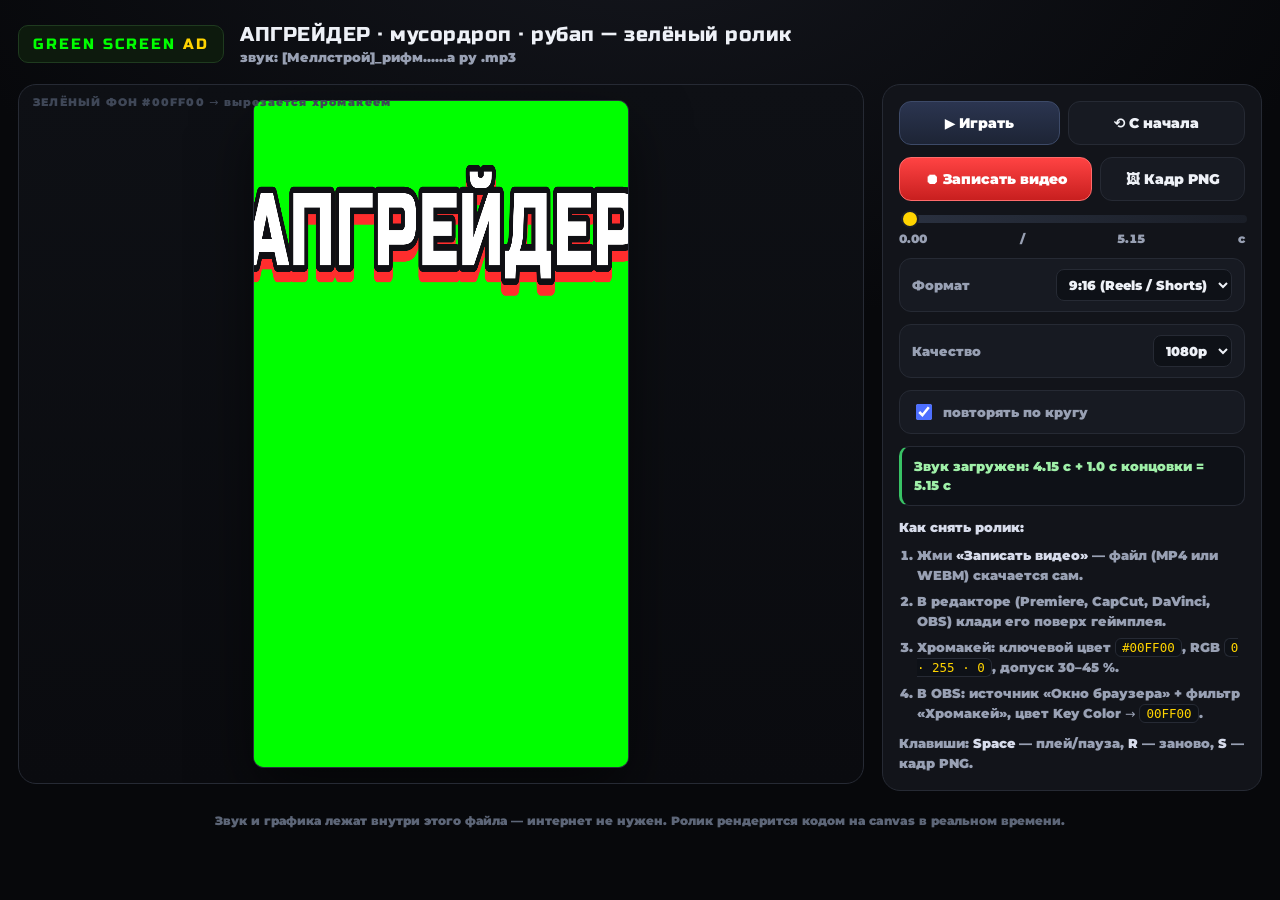
<file: upgrader-rubap-1.html>
<!DOCTYPE html>
<html lang="ru">
<head>
<meta charset="utf-8">
<meta name="viewport" content="width=device-width, initial-scale=1">
<title>АПГРЕЙДЕР · мусордроп · рубап — зелёный ролик</title>
<style>
@font-face{font-family:'Russo One';font-style:normal;font-weight:400;font-display:block;src:url([data-uri]) format('woff2');unicode-range:U+0301,U+0400-045F,U+0490-0491,U+04B0-04B1,U+2116;}
@font-face{font-family:'Russo One';font-style:normal;font-weight:400;font-display:block;src:url([data-uri]) format('woff2');unicode-range:U+0000-00FF,U+0131,U+0152-0153,U+02BB-02BC,U+02C6,U+02DA,U+02DC,U+0304,U+0308,U+0329,U+2000-206F,U+20AC,U+2122,U+2191,U+2193,U+2212,U+2215,U+FEFF,U+FFFD;}
@font-face{font-family:'Montserrat';font-style:normal;font-weight:900;font-display:block;src:url([data-uri]) format('woff2');unicode-range:U+0301,U+0400-045F,U+0490-0491,U+04B0-04B1,U+2116;}
@font-face{font-family:'Montserrat';font-style:normal;font-weight:900;font-display:block;src:url([data-uri]) format('woff2');unicode-range:U+0000-00FF,U+0131,U+0152-0153,U+02BB-02BC,U+02C6,U+02DA,U+02DC,U+0304,U+0308,U+0329,U+2000-206F,U+20AC,U+2122,U+2191,U+2193,U+2212,U+2215,U+FEFF,U+FFFD;}
:root {
  --bg: #07080b;
  --panel: #12141a;
  --panel2: #171a22;
  --line: #262a34;
  --txt: #eef1f7;
  --dim: #98a0b3;
  --green: #00ff00;
  --yellow: #ffd400;
  --red: #ff3b3b;
}

* { box-sizing: border-box; }

html, body {
  margin: 0;
  padding: 0;
  background: radial-gradient(1200px 700px at 50% -10%, #14161d 0%, var(--bg) 60%);
  color: var(--txt);
  font-family: "Montserrat", "Segoe UI", system-ui, Arial, sans-serif;
  min-height: 100%;
}

.wrap {
  max-width: 1480px;
  margin: 0 auto;
  padding: 22px 18px 40px;
}

.head {
  display: flex;
  align-items: center;
  gap: 16px;
  flex-wrap: wrap;
  margin-bottom: 18px;
}

.logo {
  font-family: "Russo One", "Arial Black", sans-serif;
  font-size: 15px;
  letter-spacing: 2px;
  color: var(--green);
  border: 1px solid #1f3b1f;
  background: #0d1a0d;
  padding: 9px 14px;
  border-radius: 10px;
  white-space: nowrap;
}
.logo span { color: var(--yellow); }

.meta strong {
  font-family: "Russo One", "Arial Black", sans-serif;
  font-weight: 400;
  font-size: 20px;
  letter-spacing: 0.5px;
  display: block;
}
.meta span { color: var(--dim); font-size: 13px; }

.layout {
  display: grid;
  grid-template-columns: minmax(0, 1fr) 380px;
  gap: 18px;
  align-items: start;
}
@media (max-width: 1080px) {
  .layout { grid-template-columns: minmax(0, 1fr); }
}

.stage {
  position: relative;
  background:
    linear-gradient(180deg, #0e1015 0%, #0a0b0f 100%);
  border: 1px solid var(--line);
  border-radius: 18px;
  padding: 16px;
  display: flex;
  align-items: center;
  justify-content: center;
  min-height: 320px;
  overflow: hidden;
}

.stage::before {
  content: "ЗЕЛЁНЫЙ ФОН #00FF00  →  вырезается хромакеем";
  position: absolute;
  top: 10px;
  left: 14px;
  font-size: 11px;
  letter-spacing: 1.2px;
  color: #3f4757;
  pointer-events: none;
}

#cv {
  display: block;
  max-width: 100%;
  max-height: 74vh;
  width: auto;
  height: auto;
  border-radius: 10px;
  background: var(--green);
  box-shadow: 0 0 0 1px #2b303b, 0 24px 60px rgba(0, 0, 0, 0.55);
}

.panel {
  background: var(--panel);
  border: 1px solid var(--line);
  border-radius: 18px;
  padding: 16px;
  display: flex;
  flex-direction: column;
  gap: 12px;
}

.row { display: flex; gap: 8px; flex-wrap: wrap; }

button {
  flex: 1 1 auto;
  min-width: 132px;
  cursor: pointer;
  font-family: inherit;
  font-weight: 700;
  font-size: 14px;
  color: var(--txt);
  background: var(--panel2);
  border: 1px solid var(--line);
  border-radius: 12px;
  padding: 12px 14px;
  transition: transform 0.06s ease, background 0.15s ease, border-color 0.15s ease;
}
button:hover { background: #1f2430; border-color: #39414f; }
button:active { transform: translateY(1px); }

button.primary {
  background: linear-gradient(180deg, #2b3550, #1d2435);
  border-color: #3d4a68;
  color: #fff;
}
button.primary.playing {
  background: linear-gradient(180deg, #3a2b50, #241d35);
  border-color: #57407a;
}
button.rec {
  background: linear-gradient(180deg, #ff4343, #c81f1f);
  border-color: #ff6b6b;
  color: #fff;
}
button.rec.busy {
  background: linear-gradient(180deg, #7a1414, #4d0d0d);
  border-color: #ff3b3b;
  animation: pulse 1s infinite;
}
@keyframes pulse {
  0%, 100% { opacity: 1; }
  50% { opacity: 0.65; }
}

label.sel {
  display: flex;
  align-items: center;
  justify-content: space-between;
  gap: 10px;
  font-size: 13px;
  color: var(--dim);
  background: var(--panel2);
  border: 1px solid var(--line);
  border-radius: 12px;
  padding: 10px 12px;
}
label.sel select {
  background: #0e1117;
  color: var(--txt);
  border: 1px solid var(--line);
  border-radius: 8px;
  padding: 6px 8px;
  font-family: inherit;
  font-size: 13px;
}
label.check {
  display: flex;
  align-items: center;
  gap: 8px;
  font-size: 13px;
  color: var(--dim);
  background: var(--panel2);
  border: 1px solid var(--line);
  border-radius: 12px;
  padding: 10px 12px;
}
label.check input { accent-color: #4d6fff; width: 16px; height: 16px; }

.timeline { display: flex; flex-direction: column; gap: 6px; }
input[type="range"] {
  -webkit-appearance: none;
  appearance: none;
  width: 100%;
  height: 8px;
  border-radius: 6px;
  background: linear-gradient(90deg, #2a3140, #1a1e27);
  outline: none;
}
input[type="range"]::-webkit-slider-thumb {
  -webkit-appearance: none;
  width: 18px;
  height: 18px;
  border-radius: 50%;
  background: var(--yellow);
  border: 2px solid #1a1e27;
  cursor: pointer;
}
input[type="range"]::-moz-range-thumb {
  width: 16px;
  height: 16px;
  border-radius: 50%;
  background: var(--yellow);
  border: 2px solid #1a1e27;
  cursor: pointer;
}
.times { display: flex; justify-content: space-between; font-size: 12px; color: var(--dim); font-variant-numeric: tabular-nums; }

.status {
  font-size: 13px;
  line-height: 1.45;
  color: var(--dim);
  background: #0e1117;
  border: 1px solid var(--line);
  border-left: 3px solid #3b4354;
  border-radius: 10px;
  padding: 10px 12px;
}
.status.ok { color: #9ff0a8; border-left-color: #38c265; }
.status.warn { color: #ffd98a; border-left-color: #e0a800; }
.status.err { color: #ff9c9c; border-left-color: #e03b3b; }

.hints {
  font-size: 12.5px;
  line-height: 1.6;
  color: var(--dim);
}
.hints b { color: #d7dceb; }
.hints code {
  background: #0e1117;
  border: 1px solid var(--line);
  border-radius: 6px;
  padding: 1px 6px;
  font-family: ui-monospace, Consolas, monospace;
  color: #ffd400;
}
.hints ol { margin: 8px 0 0; padding-left: 18px; }
.hints li { margin-bottom: 6px; }

.foot {
  margin-top: 22px;
  font-size: 12px;
  color: #5d6678;
  text-align: center;
}
.foot a { color: #8ea3ff; }

</style>
</head>
<body>
<div class="wrap">
  <div class="head">
    <div class="logo">GREEN&nbsp;SCREEN <span>AD</span></div>
    <div class="meta">
      <strong id="title">АПГРЕЙДЕР → РУБАП</strong>
      <span id="subtitle"></span>
    </div>
  </div>

  <div class="layout">
    <div class="stage" id="stage">
      <canvas id="cv" width="1080" height="1920"></canvas>
    </div>

    <div class="panel">
      <div class="row">
        <button id="btnPlay" class="primary">▶ Играть</button>
        <button id="btnRestart">⟲ С начала</button>
      </div>
      <div class="row">
        <button id="btnRecord" class="rec">⏺ Записать видео</button>
        <button id="btnFrame">🖼 Кадр PNG</button>
      </div>

      <div class="timeline">
        <input type="range" id="seek" min="0" max="1000" value="0">
        <div class="times"><span id="tCur">0.00</span> / <span id="tTot">0.00</span> с</div>
      </div>

      <label class="sel">Формат
        <select id="aspect">
          <option value="9:16" selected>9:16 (Reels / Shorts)</option>
          <option value="1:1">1:1 (пост)</option>
          <option value="16:9">16:9 (YouTube)</option>
        </select>
      </label>

      <label class="sel">Качество
        <select id="quality">
          <option value="1080" selected>1080p</option>
          <option value="720">720p</option>
          <option value="1440">1440p</option>
        </select>
      </label>

      <label class="check"><input type="checkbox" id="loop" checked> повторять по кругу</label>

      <div class="status" id="status">Загрузка звука…</div>

      <div class="hints">
        <b>Как снять ролик:</b>
        <ol>
          <li>Жми <b>«Записать видео»</b> — файл (MP4 или WEBM) скачается сам.</li>
          <li>В редакторе (Premiere, CapCut, DaVinci, OBS) клади его поверх геймплея.</li>
          <li>Хромакей: ключевой цвет <code>#00FF00</code>, RGB <code>0 · 255 · 0</code>, допуск 30–45 %.</li>
          <li>В OBS: источник «Окно браузера» + фильтр «Хромакей», цвет Key Color → <code>00FF00</code>.</li>
        </ol>
        <p style="margin:10px 0 0">Клавиши: <b>Space</b> — плей/пауза, <b>R</b> — заново, <b>S</b> — кадр PNG.</p>
      </div>
    </div>
  </div>

  <div class="foot">Звук и графика лежат внутри этого файла — интернет не нужен. Ролик рендерится кодом на canvas в реальном времени.</div>
</div>

<script>window.__META__ = { title: "АПГРЕЙДЕР · мусордроп · рубап — зелёный ролик", audio: "[Меллстрой]_рифм......а ру .mp3" };</script>
<script>window.__AUDIO__ = "[data-uri]";</script>
<script>
/* =======================================================================
   AdsCommon — общая библиотека рисования для зелёных рекламных роликов
   Работает и в браузере (window.Ads), и в node (globalThis.Ads)
   Всё рисуется кодом: фигуры, текст, иконки, деньги, частицы.
   ======================================================================= */
(function (g) {
  'use strict';

  /* ------------------------------- математика ------------------------------ */
  const TAU = Math.PI * 2;
  const clamp = (v, a, b) => (v < (a === undefined ? 0 : a) ? (a === undefined ? 0 : a) : v > (b === undefined ? 1 : b) ? (b === undefined ? 1 : b) : v);
  const lerp = (a, b, t) => a + (b - a) * t;
  const seg = (t, a, b) => clamp((t - a) / ((b - a) || 1e-6));
  const smooth = (t, a, b) => { const x = seg(t, a, b); return x * x * (3 - 2 * x); };
  const easeOutCubic = (x) => 1 - Math.pow(1 - x, 3);
  const easeInCubic = (x) => x * x * x;
  const easeOutQuint = (x) => 1 - Math.pow(1 - x, 5);
  const easeInOutCubic = (x) => (x < 0.5 ? 4 * x * x * x : 1 - Math.pow(-2 * x + 2, 3) / 2);
  const easeOutBack = (x, s) => { s = s === undefined ? 1.9 : s; return 1 + (s + 1) * Math.pow(x - 1, 3) + s * Math.pow(x - 1, 2); };
  const easeInBack = (x, s) => { s = s === undefined ? 1.6 : s; return (s + 1) * x * x * x - s * x * x; };
  const easeOutElastic = (x) => (x === 0 ? 0 : x === 1 ? 1 : Math.pow(2, -9 * x) * Math.sin((x * 10 - 0.75) * (TAU / 3)) + 1);
  const pulse = (t, t0, dur) => { const x = seg(t, t0, t0 + dur); return Math.sin(x * Math.PI); };
  const mulberry32 = (a) => () => {
    a |= 0; a = (a + 0x6d2b79f5) | 0;
    let t = Math.imul(a ^ (a >>> 15), 1 | a);
    t = (t + Math.imul(t ^ (t >>> 7), 61 | t)) ^ t;
    return ((t ^ (t >>> 14)) >>> 0) / 4294967296;
  };
  const rr = (r, a, b) => a + r() * (b - a);

  /* -------------------------------- палитра -------------------------------- */
  /* Никаких зелёных и близких к зелёному оттенков — иначе хромакей «съест». */
  const C = {
    key: '#00FF00',
    ink: '#101014',
    ink2: '#1D1F26',
    white: '#FFFFFF',
    cream: '#FFF3D0',
    yellow: '#FFD400',
    gold: '#FFB000',
    goldDeep: '#E08900',
    orange: '#FF6A00',
    red: '#FF2D2D',
    crimson: '#B00020',
    pink: '#FF2BD1',
    purple: '#7B2CBF',
    blue: '#0A84FF',
    steel: '#CBD3DF',
    grey: '#8A93A0',
    brown: '#8B5A2B'
  };

  const FONT_DISPLAY = '"Russo One", "Arial Black", "Segoe UI", Arial, sans-serif';
  const FONT_HEAVY = '"Montserrat", "Arial Black", "Segoe UI", Arial, sans-serif';

  /* ------------------------------ примитивы ------------------------------- */
  function rrect(ctx, x, y, w, h, r) {
    r = Math.min(r, Math.abs(w) / 2, Math.abs(h) / 2);
    ctx.beginPath();
    ctx.moveTo(x + r, y);
    ctx.arcTo(x + w, y, x + w, y + h, r);
    ctx.arcTo(x + w, y + h, x, y + h, r);
    ctx.arcTo(x, y + h, x, y, r);
    ctx.arcTo(x, y, x + w, y, r);
    ctx.closePath();
  }

  function poly(ctx, pts, close) {
    ctx.beginPath();
    ctx.moveTo(pts[0][0], pts[0][1]);
    for (let i = 1; i < pts.length; i++) ctx.lineTo(pts[i][0], pts[i][1]);
    if (close !== false) ctx.closePath();
  }

  function starPath(ctx, cx, cy, n, r1, r2, rot) {
    rot = rot || 0;
    ctx.beginPath();
    for (let i = 0; i < n * 2; i++) {
      const a = rot + (i * Math.PI) / n;
      const r = i % 2 ? r2 : r1;
      const x = cx + Math.cos(a) * r, y = cy + Math.sin(a) * r;
      i ? ctx.lineTo(x, y) : ctx.moveTo(x, y);
    }
    ctx.closePath();
  }

  function fillStroke(ctx, fill, stroke, lw) {
    if (fill) { ctx.fillStyle = fill; ctx.fill(); }
    if (stroke && lw) { ctx.lineWidth = lw; ctx.lineJoin = 'round'; ctx.miterLimit = 2; ctx.strokeStyle = stroke; ctx.stroke(); }
  }

  function burst(ctx, cx, cy, n, r1, r2, rot, fill, stroke, lw) {
    starPath(ctx, cx, cy, n, r1, r2, rot);
    fillStroke(ctx, fill, stroke, lw);
  }

  function circle(ctx, cx, cy, r, fill, stroke, lw) {
    ctx.beginPath();
    ctx.arc(cx, cy, r, 0, TAU);
    fillStroke(ctx, fill, stroke, lw);
  }

  function ring(ctx, cx, cy, r, color, lw) {
    ctx.beginPath();
    ctx.arc(cx, cy, r, 0, TAU);
    ctx.lineWidth = lw; ctx.strokeStyle = color; ctx.lineCap = 'round'; ctx.stroke();
  }

  function arc(ctx, cx, cy, r, a0, a1, color, lw) {
    ctx.beginPath();
    ctx.arc(cx, cy, r, a0, a1);
    ctx.lineWidth = lw; ctx.strokeStyle = color; ctx.lineCap = 'butt'; ctx.stroke();
  }

  function gear(ctx, cx, cy, r, teeth, rot, fill, stroke, lw) {
    rot = rot || 0;
    const tw = (TAU / teeth) * 0.56;
    ctx.beginPath();
    for (let i = 0; i < teeth; i++) {
      const a = rot + (i * TAU) / teeth;
      const a1 = a - tw / 2, a2 = a + tw / 2;
      ctx.lineTo(cx + Math.cos(a1) * r, cy + Math.sin(a1) * r);
      ctx.lineTo(cx + Math.cos(a1 + tw * 0.18) * (r * 1.17), cy + Math.sin(a1 + tw * 0.18) * (r * 1.17));
      ctx.lineTo(cx + Math.cos(a2 - tw * 0.18) * (r * 1.17), cy + Math.sin(a2 - tw * 0.18) * (r * 1.17));
      ctx.lineTo(cx + Math.cos(a2) * r, cy + Math.sin(a2) * r);
      const an = rot + ((i + 1) * TAU) / teeth;
      const am = (a2 + an - tw / 2) / 2;
      ctx.arc(cx, cy, r, a2, an - tw / 2, false);
    }
    ctx.closePath();
    fillStroke(ctx, fill, stroke, lw);
  }

  function coin(ctx, x, y, r, rot, face) {
    ctx.save();
    ctx.translate(x, y);
    ctx.rotate(rot || 0);
    circle(ctx, 0, r * 0.10, r, C.goldDeep, null, 0);
    circle(ctx, 0, 0, r, C.gold, C.ink, r * 0.14);
    ring(ctx, 0, 0, r * 0.66, C.goldDeep, r * 0.12);
    ctx.fillStyle = C.goldDeep;
    ctx.font = 'bold ' + r * 0.95 + 'px ' + FONT_HEAVY;
    ctx.textAlign = 'center'; ctx.textBaseline = 'middle';
    ctx.fillText(face || '₽', 0, r * 0.04);
    ctx.restore();
  }

  function bill(ctx, x, y, w, h, rot, dark) {
    ctx.save();
    ctx.translate(x, y);
    ctx.rotate(rot || 0);
    rrect(ctx, -w / 2, -h / 2, w, h, h * 0.12);
    fillStroke(ctx, dark ? C.ink2 : C.cream, C.ink, h * 0.07);
    rrect(ctx, -w / 2 + h * 0.16, -h / 2 + h * 0.16, w - h * 0.32, h - h * 0.32, h * 0.08);
    ctx.lineWidth = h * 0.05; ctx.strokeStyle = dark ? C.gold : C.goldDeep; ctx.stroke();
    circle(ctx, 0, 0, h * 0.20, dark ? C.gold : C.goldDeep, null, 0);
    ctx.fillStyle = dark ? C.gold : C.goldDeep;
    ctx.font = '900 ' + h * 0.2 + 'px ' + FONT_HEAVY;
    ctx.textAlign = 'center'; ctx.textBaseline = 'middle';
    ctx.fillText('₽', 0, h * 0.02);
    ctx.restore();
  }

  function sparkle(ctx, x, y, s, rot, fill) {
    ctx.save();
    ctx.translate(x, y);
    ctx.rotate(rot || 0);
    ctx.beginPath();
    ctx.moveTo(0, -s);
    ctx.quadraticCurveTo(s * 0.16, -s * 0.16, s, 0);
    ctx.quadraticCurveTo(s * 0.16, s * 0.16, 0, s);
    ctx.quadraticCurveTo(-s * 0.16, s * 0.16, -s, 0);
    ctx.quadraticCurveTo(-s * 0.16, -s * 0.16, 0, -s);
    ctx.closePath();
    ctx.fillStyle = fill || C.white;
    ctx.fill();
    ctx.restore();
  }

  function arrowDown(ctx, x, y, s, fill, stroke, lw) {
    ctx.save();
    ctx.translate(x, y);
    ctx.beginPath();
    ctx.moveTo(-s * 0.30, -s * 0.62);
    ctx.lineTo(s * 0.30, -s * 0.62);
    ctx.lineTo(s * 0.30, -s * 0.10);
    ctx.lineTo(s * 0.62, -s * 0.10);
    ctx.lineTo(0, s * 0.62);
    ctx.lineTo(-s * 0.62, -s * 0.10);
    ctx.lineTo(-s * 0.30, -s * 0.10);
    ctx.closePath();
    fillStroke(ctx, fill, stroke, lw);
    ctx.restore();
  }

  function arrowRight(ctx, x, y, s, fill, stroke, lw) {
    ctx.save();
    ctx.translate(x, y);
    ctx.beginPath();
    ctx.moveTo(-s * 0.62, -s * 0.28);
    ctx.lineTo(s * 0.10, -s * 0.28);
    ctx.lineTo(s * 0.10, -s * 0.58);
    ctx.lineTo(s * 0.62, 0);
    ctx.lineTo(s * 0.10, s * 0.58);
    ctx.lineTo(s * 0.10, s * 0.28);
    ctx.lineTo(-s * 0.62, s * 0.28);
    ctx.closePath();
    fillStroke(ctx, fill, stroke, lw);
    ctx.restore();
  }

  function bolt(ctx, x, y, s, fill, stroke, lw) {
    ctx.save();
    ctx.translate(x, y);
    ctx.scale(s / 100, s / 100);
    poly(ctx, [[10, -52], [34, -52], [10, -6], [32, -6], [-14, 52], [-2, 10], [-26, 10]]);
    fillStroke(ctx, fill, stroke, lw === undefined ? 8 : lw);
    ctx.restore();
  }

  /* --------------------------------- текст --------------------------------- */
  function labelWidth(ctx, text, o) {
    const size = o.size;
    const tracking = o.tracking || 0;
    ctx.font = o.fontFn ? o.fontFn(size) : size + 'px ' + FONT_DISPLAY;
    const chars = Array.from(text);
    let w = 0;
    for (const ch of chars) w += ctx.measureText(ch).width + tracking;
    return w - tracking;
  }

  /**
   * Жирный «плакатный» текст с обводкой и жёсткой тенью.
   * o: { size, tracking, fontFn, fill, stroke, strokeW, shadow, shadowX, shadowY,
   *      align: 'center'|'left'|'right', rot, scaleX, scaleY, alpha }
   */
  function label(ctx, text, x, y, o) {
    o = o || {};
    const size = o.size || 100;
    const tracking = o.tracking || 0;
    const font = o.fontFn ? o.fontFn(size) : size + 'px ' + FONT_DISPLAY;
    const chars = Array.from(text);

    ctx.save();
    ctx.translate(x, y);
    if (o.rot) ctx.rotate(o.rot);
    ctx.scale(o.scaleX === undefined ? 1 : o.scaleX, o.scaleY === undefined ? 1 : o.scaleY);
    ctx.globalAlpha = o.alpha === undefined ? 1 : o.alpha;
    ctx.font = font;
    ctx.textBaseline = 'middle';
    ctx.textAlign = 'left';
    ctx.lineJoin = 'round';
    ctx.miterLimit = 2;

    const widths = chars.map((ch) => ctx.measureText(ch).width + tracking);
    const total = widths.reduce((a, b) => a + b, 0) - tracking;
    const start = o.align === 'center' ? -total / 2 : o.align === 'right' ? -total : 0;

    const lw = o.strokeW || 0;
    const passes = [];
    if (o.shadow) {
      passes.push({
        dx: o.shadowX === undefined ? 0 : o.shadowX,
        dy: o.shadowY === undefined ? size * 0.10 : o.shadowY,
        fill: o.shadow, stroke: o.shadow,
        lw: o.shadowStrokeW === undefined ? lw : o.shadowStrokeW
      });
    }
    passes.push({ dx: 0, dy: 0, fill: o.fill || C.white, stroke: o.stroke, lw: lw });

    for (const p of passes) {
      let cx = start;
      for (let i = 0; i < chars.length; i++) {
        if (p.stroke && p.lw) {
          ctx.lineWidth = p.lw; ctx.strokeStyle = p.stroke;
          ctx.strokeText(chars[i], cx + p.dx, p.dy);
        }
        if (p.fill) {
          ctx.fillStyle = p.fill;
          ctx.fillText(chars[i], cx + p.dx, p.dy);
        }
        cx += widths[i];
      }
    }
    ctx.restore();
    return total;
  }

  /** Вписать текст в maxW: возвращает размер шрифта (итеративно, 3 прохода) */
  function fitSize(ctx, text, maxW, baseSize, o) {
    o = o || {};
    let size = baseSize;
    for (let i = 0; i < 3; i++) {
      const w = labelWidth(ctx, text, { size: size, tracking: o.tracking || 0, fontFn: o.fontFn });
      if (w <= maxW) break;
      size *= (maxW / w) * 0.995;
    }
    return size;
  }

  /** Плашка-лента: прямоугольник со скошенными углами */
  function band(ctx, x, y, w, h, fill, stroke, lw, skew) {
    skew = skew === undefined ? h * 0.22 : skew;
    poly(ctx, [
      [x - w / 2 + skew, y - h / 2],
      [x + w / 2, y - h / 2],
      [x + w / 2 - skew, y + h / 2],
      [x - w / 2, y + h / 2]
    ]);
    fillStroke(ctx, fill, stroke, lw);
  }

  /* ------------------------------- иконки: мусор --------------------------- */
  /** Размер s = ширина иконки, координаты центрированы в (0,0) */
  function trash(ctx, kind, s, rot) {
    ctx.save();
    ctx.rotate(rot || 0);
    const k = s / 100;
    ctx.scale(k, k);
    const ol = 7; // толщина обводки в локальных единицах
    switch (kind) {
      case 'banana': {
        ctx.beginPath();
        ctx.moveTo(-40, -12);
        ctx.bezierCurveTo(-34, 16, -6, 34, 26, 26);
        ctx.bezierCurveTo(38, 23, 44, 14, 44, 4);
        ctx.bezierCurveTo(30, 14, 8, 12, -8, -2);
        ctx.bezierCurveTo(-20, -12, -28, -30, -30, -40);
        ctx.bezierCurveTo(-38, -34, -41, -24, -40, -12);
        ctx.closePath();
        fillStroke(ctx, C.yellow, C.ink, ol);
        ctx.beginPath();
        ctx.moveTo(-24, -6); ctx.quadraticCurveTo(-8, 14, 28, 10);
        ctx.strokeStyle = C.goldDeep; ctx.lineWidth = 4; ctx.stroke();
        break;
      }
      case 'boot': {
        poly(ctx, [[-26, -38], [6, -38], [10, 4], [38, 12], [40, 30], [-30, 30], [-34, 4]]);
        fillStroke(ctx, C.brown, C.ink, ol);
        ctx.beginPath();
        ctx.moveTo(-26, 20); ctx.lineTo(34, 20);
        ctx.strokeStyle = C.ink; ctx.lineWidth = 5; ctx.stroke();
        break;
      }
      case 'sock': {
        ctx.beginPath();
        ctx.moveTo(-22, -40);
        ctx.lineTo(10, -40);
        ctx.lineTo(10, 4);
        ctx.quadraticCurveTo(12, 16, 30, 18);
        ctx.quadraticCurveTo(40, 20, 38, 34);
        ctx.lineTo(-2, 34);
        ctx.quadraticCurveTo(-16, 26, -22, 8);
        ctx.closePath();
        fillStroke(ctx, C.steel, C.ink, ol);
        ctx.beginPath();
        ctx.moveTo(-20, -26); ctx.lineTo(9, -26);
        ctx.strokeStyle = C.red; ctx.lineWidth = 9; ctx.stroke();
        break;
      }
      case 'bottle': {
        poly(ctx, [[-12, -46], [12, -46], [12, -22], [22, -6], [22, 40], [-22, 40], [-22, -6], [-12, -22]]);
        fillStroke(ctx, C.blue, C.ink, ol);
        rrect(ctx, -16, 6, 32, 14, 3); fillStroke(ctx, C.white, C.ink, 4);
        break;
      }
      case 'can': {
        rrect(ctx, -20, -42, 40, 84, 8);
        fillStroke(ctx, C.red, C.ink, ol);
        rrect(ctx, -20, -14, 40, 22, 2); fillStroke(ctx, C.white, C.ink, 3);
        break;
      }
      case 'paper': {
        poly(ctx, [[-34, 2], [-20, -34], [14, -40], [36, -16], [30, 22], [2, 38], [-24, 28], [-38, 16]]);
        fillStroke(ctx, C.white, C.ink, ol);
        ctx.beginPath();
        ctx.moveTo(-18, -18); ctx.lineTo(6, -6); ctx.lineTo(-8, 12); ctx.lineTo(16, 20);
        ctx.strokeStyle = C.grey; ctx.lineWidth = 4; ctx.stroke();
        break;
      }
      case 'bag': {
        // мусорный пакет с завязанным верхом
        ctx.beginPath();
        ctx.moveTo(-14, -34);
        ctx.quadraticCurveTo(-34, -22, -38, 2);
        ctx.quadraticCurveTo(-42, 30, -22, 38);
        ctx.quadraticCurveTo(0, 44, 24, 36);
        ctx.quadraticCurveTo(42, 26, 36, 0);
        ctx.quadraticCurveTo(32, -22, 14, -34);
        ctx.closePath();
        fillStroke(ctx, '#39404F', C.ink, ol);
        // завязка
        poly(ctx, [[-18, -34], [0, -52], [18, -34], [0, -26]]);
        fillStroke(ctx, C.ink, C.ink, 4);
        ctx.beginPath();
        ctx.moveTo(-8, -44); ctx.quadraticCurveTo(-26, -56, -34, -50);
        ctx.strokeStyle = C.ink; ctx.lineWidth = 6; ctx.stroke();
        // блик
        sparkle(ctx, -12, 6, 9, 0.2, C.white);
        break;
      }
      default: {
        circle(ctx, 0, 0, 34, C.steel, C.ink, ol);
      }
    }
    ctx.restore();
  }

  /* -------------------------------- иконки: скины -------------------------- */
  function skin(ctx, kind, s, rot) {
    ctx.save();
    ctx.rotate(rot || 0);
    const k = s / 100;
    ctx.scale(k, k);
    const ol = 7;
    switch (kind) {
      case 'ak': {
        // приклад
        poly(ctx, [[-46, -9], [-70, -3], [-70, 16], [-54, 14], [-46, 6]]);
        fillStroke(ctx, C.goldDeep, C.ink, ol);
        // ствольная коробка
        rrect(ctx, -48, -12, 76, 22, 5);
        fillStroke(ctx, C.gold, C.ink, ol);
        // цевьё сверху
        rrect(ctx, 6, -22, 46, 12, 4);
        fillStroke(ctx, C.goldDeep, C.ink, 6);
        // магазин
        ctx.beginPath();
        ctx.moveTo(-2, 8);
        ctx.lineTo(22, 8);
        ctx.quadraticCurveTo(34, 26, 26, 42);
        ctx.lineTo(6, 40);
        ctx.quadraticCurveTo(10, 22, -2, 8);
        ctx.closePath();
        fillStroke(ctx, C.goldDeep, C.ink, ol);
        // рукоять
        poly(ctx, [[30, 8], [44, 8], [50, 30], [36, 32]]);
        fillStroke(ctx, C.ink2, C.ink, ol);
        // ствол + мушка
        rrect(ctx, 26, -8, 42, 8, 3); fillStroke(ctx, C.ink2, C.ink, 5);
        poly(ctx, [[56, -8], [62, -22], [68, -8]]);
        fillStroke(ctx, C.ink2, C.ink, 4);
        break;
      }
      case 'knife': {
        ctx.beginPath();
        ctx.moveTo(-48, 28);
        ctx.quadraticCurveTo(-14, -20, 34, -32);
        ctx.quadraticCurveTo(20, 4, 4, 22);
        ctx.closePath();
        fillStroke(ctx, C.steel, C.ink, ol);
        poly(ctx, [[-46, 26], [-26, 40], [-52, 44]]);
        fillStroke(ctx, C.ink2, C.ink, ol);
        break;
      }
      case 'glove': {
        // ладонь + четыре пальца + большой палец
        rrect(ctx, -28, -8, 56, 42, 10);
        fillStroke(ctx, C.crimson, C.ink, ol);
        for (let i = 0; i < 4; i++) {
          rrect(ctx, -26 + i * 15, -30 - (i === 1 || i === 2 ? 6 : 0), 11, 26, 5);
          fillStroke(ctx, C.crimson, C.ink, 5);
        }
        ctx.beginPath();
        ctx.ellipse(-34, 12, 16, 10, -0.5, 0, TAU);
        fillStroke(ctx, C.crimson, C.ink, ol);
        rrect(ctx, -28, 16, 56, 12, 5);
        fillStroke(ctx, C.gold, C.ink, 5);
        break;
      }
      case 'case': {
        rrect(ctx, -44, -30, 88, 58, 6);
        fillStroke(ctx, C.ink2, C.ink, ol);
        rrect(ctx, -44, -30, 88, 16, 6); fillStroke(ctx, C.ink, C.ink, 4);
        rrect(ctx, -12, -8, 24, 22, 4); fillStroke(ctx, C.gold, C.ink, 5);
        break;
      }
      case 'bar': {
        poly(ctx, [[-44, 6], [40, 6], [34, 30], [-38, 30]]);
        fillStroke(ctx, C.gold, C.ink, ol);
        poly(ctx, [[-36, -18], [46, -18], [42, 4], [-32, 4]]);
        fillStroke(ctx, C.gold, C.ink, ol);
        ctx.fillStyle = C.goldDeep;
        ctx.font = '900 14px ' + FONT_HEAVY;
        ctx.textAlign = 'center'; ctx.textBaseline = 'middle';
        ctx.fillText('999.9', 0, 20);
        break;
      }
      default: circle(ctx, 0, 0, 34, C.gold, C.ink, ol);
    }
    ctx.restore();
  }

  /* ------------------------------- аудио-огибающая ------------------------- */
  /**
   * Считает огибающую громкости по каналу PCM. Возвращает функцию env(t) -> 0..1.
   * Используется и в браузере (decodeAudioData), и в node (mpg123-decoder).
   */
  function makeEnvelope(channel, sampleRate, hz) {
    hz = hz || 200;
    const win = Math.max(16, Math.round(sampleRate / hz));
    const n = Math.floor(channel.length / win);
    const arr = new Float32Array(n);
    let max = 1e-9;
    for (let i = 0; i < n; i++) {
      let s = 0;
      const off = i * win;
      for (let j = 0; j < win; j++) { const v = channel[off + j] || 0; s += v * v; }
      const rms = Math.sqrt(s / win);
      arr[i] = rms;
      if (rms > max) max = rms;
    }
    // мягкое сглаживание (атака быстрее, спад плавнее) + нормализация
    const sm = new Float32Array(n);
    let prev = 0;
    for (let i = 0; i < n; i++) {
      const v = arr[i] / max;
      const a = v > prev ? 0.55 : 0.16;
      prev = prev + (v - prev) * a;
      sm[i] = prev;
    }
    const dt = 1 / hz;
    return function env(t) {
      const x = t / dt;
      const i = Math.floor(x);
      if (i < 0) return 0;
      if (i >= n - 1) return sm[n - 1] || 0;
      const f = x - i;
      return sm[i] * (1 - f) + sm[i + 1] * f;
    };
  }

  g.Ads = {
    TAU, clamp, lerp, seg, smooth, easeOutCubic, easeInCubic, easeOutQuint, easeInOutCubic,
    easeOutBack, easeInBack, easeOutElastic, pulse, mulberry32, rr, C, FONT_DISPLAY, FONT_HEAVY,
    rrect, poly, starPath, fillStroke, burst, circle, ring, arc, gear, coin, bill, sparkle,
    arrowDown, arrowRight, bolt, label, labelWidth, fitSize, band, trash, skin, makeEnvelope
  };
})(typeof globalThis !== 'undefined' ? globalThis : window);

</script>
<script>
/* =======================================================================
   Сцена 1 — «АПГРЕЙДЕР»  (звук: [Меллстрой]_рифм......а ру .mp3, 4.15 c)
   Тайминги выставлены по фразам звука:
     0.15–1.70  «АПГРЕЙДЕР»   — крутится апгрейд-колесо, вокруг летает мусор
     1.75–3.00  «МУСОРДРОП»   — мусор сыпется в бак
     3.05–3.80  «РУБАП»       — из бака вылетает золотой АК, деньги
     3.90–5.15  призыв к действию
   ======================================================================= */
(function (g) {
  'use strict';
  const A = g.Ads;
  const {
    TAU, clamp, lerp, seg, smooth, easeOutCubic, easeInCubic, easeOutBack,
    easeOutElastic, pulse, mulberry32, rr, C,
    rrect, poly, circle, ring, coin, bill, sparkle, band, label, labelWidth, fitSize,
    gear, trash, skin, arrowDown, arrowRight, FONT_DISPLAY
  } = A;

  /* ------------------------------ настройки -------------------------------
     Меняй слова под свой ролик — всё остальное подстроится само.          */
  const CFG = {
    word1: 'АПГРЕЙДЕР',
    word2: 'МУСОРДРОП',
    word3: 'РУБАП',
    sub: 'МУСОР  →  РУБАП',
    mult1: 'x100',
    mult2: 'x1000',
    cta: 'ЗАЛЕТАЙ НА АПГРЕЙДЕР',
    ctaSub: 'ССЫЛКА В ОПИСАНИИ',
    ticker: 'АПГРЕЙДЕР  •  МУСОРДРОП  •  РУБАП  •  x1000  •  '
  };

  /* ------------------------------- тайминги ------------------------------- */
  const T = { intro: 0.02, b1: 0.14, b2: 1.76, b3: 3.04, cta: 3.92, tail: 1.0 };

  /* -------------------- данные (фиксированный сид → стабильно) ------------- */
  const R = mulberry32(20261114);

  const orbit = ['banana', 'boot', 'sock', 'bottle', 'can', 'paper', 'bag'].map((k, i, arr) => ({
    kind: k,
    ang: (i / arr.length) * TAU + rr(R, -0.16, 0.16),
    rad: rr(R, 0.92, 1.14),
    spin: rr(R, -1.2, 1.2),
    size: rr(R, 0.9, 1.12),
    pop: 0.34 + i * 0.075
  }));

  const rainTrash = Array.from({ length: 20 }, () => ({
    kind: ['banana', 'boot', 'sock', 'bottle', 'can', 'paper', 'bag'][Math.floor(rr(R, 0, 7))],
    spread: rr(R, -1, 1),
    ph: R(),
    sp: rr(R, 0.62, 1.05),
    sz: rr(R, 0.085, 0.145),
    spin: rr(R, -2.6, 2.6)
  }));

  const money = Array.from({ length: 18 }, () => ({
    kind: R() < 0.7 ? 'bill' : 'coin',
    x: rr(R, -0.02, 1.02),
    ph: R(),
    sp: rr(R, 0.4, 0.72),
    sz: rr(R, 0.9, 1.3),
    rot: rr(R, -1.2, 1.2),
    spin: rr(R, -1.4, 1.4)
  }));

  const sparks = Array.from({ length: 24 }, () => ({
    a: rr(R, 0, TAU), d: rr(R, 0.25, 1.0), s: rr(R, 0.4, 1), sp: rr(R, 0.6, 1.6)
  }));

  /* -------------------------------- хелперы -------------------------------- */
  /** «Плюх» по вертикали: не вылезает за ширину кадра, зато бьёт как штамп */
  function slam(t, t0, dur, from) {
    const x = seg(t, t0, t0 + dur);
    const k = easeOutBack(x, 1.9);
    const f = from === undefined ? 2.0 : from;
    return { sx: lerp(1.14, 1, k), sy: lerp(f, 1, k) };
  }

  function wordSlam(ctx, text, x, y, maxW, baseSize, o) {
    o = o || {};
    const fs = fitSize(ctx, text, maxW, baseSize, { tracking: o.tracking || 0 });
    const s = o.slam;
    ctx.save();
    ctx.translate(x, y);
    if (s) ctx.scale(s.sx, s.sy);
    if (o.rot) ctx.rotate(o.rot);
    label(ctx, text, 0, 0, Object.assign({}, o, { size: fs, slam: undefined, align: 'center' }));
    ctx.restore();
    return fs;
  }

  function drawWheel(ctx, r, rot) {
    // зубцы + корпус
    gear(ctx, 0, 0, r, 14, rot, C.gold, C.ink, r * 0.05);
    circle(ctx, 0, 0, r * 0.84, C.ink, null, 0);
    // сегменты
    const n = 12;
    for (let i = 0; i < n; i++) {
      const a0 = rot + (i / n) * TAU, a1 = a0 + TAU / n;
      ctx.beginPath();
      ctx.arc(0, 0, r * 0.80, a0, a1 - 0.02);
      ctx.arc(0, 0, r * 0.63, a1 - 0.02, a0, true);
      ctx.closePath();
      ctx.fillStyle = i % 2 ? C.crimson : C.gold;
      ctx.fill();
    }
    ring(ctx, 0, 0, r * 0.615, C.ink, r * 0.035);
    circle(ctx, 0, 0, r * 0.55, C.white, C.ink, r * 0.035);
    // стрелка «вверх» = апгрейд
    const s = r * 0.62;
    ctx.save();
    ctx.rotate(Math.PI);
    A.arrowDown(ctx, 0, 0, s, C.red, C.ink, r * 0.05);
    ctx.restore();
  }

  function drawBin(ctx, s, lidLift, fill) {
    // мусорный бак
    const w = s * 0.72, h = s * 0.9;
    poly(ctx, [[-w / 2, -h * 0.34], [w / 2, -h * 0.34], [w * 0.38, h * 0.5], [-w * 0.38, h * 0.5]]);
    A.fillStroke(ctx, C.steel, C.ink, s * 0.045);
    // полосы
    ctx.strokeStyle = C.grey;
    ctx.lineWidth = s * 0.03;
    for (let i = -1; i <= 1; i++) {
      ctx.beginPath();
      ctx.moveTo(i * w * 0.18, -h * 0.28);
      ctx.lineTo(i * w * 0.14, h * 0.42);
      ctx.stroke();
    }
    // крышка
    ctx.save();
    ctx.translate(0, -h * 0.36 - lidLift);
    rrect(ctx, -w * 0.56, -s * 0.09, w * 1.12, s * 0.16, s * 0.05);
    A.fillStroke(ctx, C.grey, C.ink, s * 0.045);
    rrect(ctx, -s * 0.07, -s * 0.16, s * 0.14, s * 0.09, s * 0.03);
    A.fillStroke(ctx, C.ink, C.ink, 0);
    ctx.restore();
    // содержимое
    if (fill > 0) {
      ctx.save();
      ctx.beginPath();
      poly(ctx, [[-w / 2, -h * 0.34], [w / 2, -h * 0.34], [w * 0.38, h * 0.5], [-w * 0.38, h * 0.5]]);
      ctx.clip();
      ctx.fillStyle = C.gold;
      ctx.fillRect(-w / 2, lerp(h * 0.5, -h * 0.2, fill), w, h);
      ctx.restore();
    }
  }

  /* --------------------------------- сцена --------------------------------- */
  const scene = {
    id: 'scene1',
    name: 'Апгрейдер',
    tail: T.tail,
    cfg: CFG,
    draw(ctx, W, H, t, E) {
      const env = E.env(t);
      const u = Math.min(W, H) / 1080;
      const cx = W * 0.5;
      const X = (v) => W * v;
      const Y = (v) => H * v;
      const M = Math.min(W, H);
      const punch = 1 + env * 0.045;

      ctx.save();
      if (t > 0.12) {
        const sh = env * 8 * u;
        ctx.translate(Math.sin(t * 63) * sh, Math.cos(t * 49) * sh);
      }

      /* ------------------------------ 1. АПГРЕЙДЕР ------------------------------ */
      if (t < T.b2 - 0.01) {
        const exit1 = easeInCubic(seg(t, T.b2 - 0.20, T.b2));
        const outWheel = seg(t, T.b2 - 0.06, T.b2 + 0.26);
        ctx.save();
        ctx.translate(0, -exit1 * H * 0.55);
        const inWheel = easeOutBack(seg(t, T.intro, T.intro + 0.4), 1.6);
        const wheelScale = lerp(inWheel, 0.1, easeInCubic(outWheel));
        const spin = t * 0.9 + easeInCubic(outWheel) * 12;
        const wy = Y(0.525);
        const r = M * 0.295;

        // колесо
        ctx.save();
        ctx.translate(cx, wy);
        ctx.scale(wheelScale, wheelScale);
        ctx.globalAlpha = 1 - outWheel;
        drawWheel(ctx, r, spin);
        ctx.restore();

        // ряд множителей под колесом
        const chips = ['x2', 'x5', 'x10', CFG.mult1];
        const rowY = Y(0.762);
        const gap = W * 0.235;
        chips.forEach((txt, i) => {
          const px = cx + (i - (chips.length - 1) / 2) * gap;
          const ap = seg(t, T.intro + 0.34 + i * 0.07, T.intro + 0.52 + i * 0.07);
          if (ap <= 0) return;
          ctx.save();
          ctx.globalAlpha = 1;
          ctx.translate(px, rowY);
          ctx.rotate((i - 1.5) * 0.03);
          const sc = easeOutBack(ap, 1.5);
          ctx.scale(sc, sc);
          band(ctx, 0, 0, W * 0.20, 56 * u, i === chips.length - 1 ? C.red : C.ink, C.yellow, 5 * u, 12 * u);
          label(ctx, txt, 0, 1 * u, { size: 30 * u, fill: C.white, align: 'center', tracking: 1 * u });
          ctx.restore();
        });

        // орбита мусора
        for (const it of orbit) {
          const ap = seg(t, it.pop, it.pop + 0.2);
          if (ap <= 0) continue;
          const a = it.ang + t * 0.5;
          const rad = r * 1.30 * it.rad;
          const px = cx + Math.cos(a) * rad;
          const py = wy + Math.sin(a) * rad * 0.95;
          const sink = easeInCubic(outWheel);
          ctx.save();
          ctx.globalAlpha = 1 - outWheel;
          ctx.translate(lerp(px, cx, sink), lerp(py, wy, sink));
          ctx.rotate(it.spin * t + sink * 5);
          ctx.scale(easeOutBack(ap, 1.4), easeOutBack(ap, 1.4));
          trash(ctx, it.kind, 96 * u * it.size * lerp(1, 0.2, sink), 0);
          ctx.restore();
        }

        // слово
        wordSlam(ctx, CFG.word1, cx, Y(0.205), W * 0.92, 215 * u, {
          slam: slam(t, T.b1, 0.42, 1.9), tracking: 2 * u,
          fill: C.white, stroke: C.ink, strokeW: 20 * u, shadow: C.red, shadowY: 16 * u
        });

        // лента
        const ap = seg(t, T.b1 + 0.24, T.b1 + 0.48);
        if (ap > 0) {
          ctx.save();
          ctx.globalAlpha = ap;
          const sc = easeOutBack(ap, 1.6);
          ctx.translate(cx, Y(0.815));
          ctx.scale(sc, sc);
          band(ctx, 0, 0, W * 0.70, 92 * u, C.ink, C.yellow, 6 * u, 22 * u);
          label(ctx, CFG.sub, 0, 2 * u, { size: 40 * u, tracking: 2 * u, fill: C.yellow, align: 'center' });
          ctx.restore();
        }
        ctx.restore();
      }

      /* ------------------------------ 2. МУСОРДРОП ------------------------------ */
      if (t > T.b2 - 0.04 && t < T.b3 + 0.4) {
        const out2 = seg(t, T.b3 - 0.02, T.b3 + 0.14);

        const fl = pulse(t, T.b2 - 0.02, 0.13);
        if (fl > 0.01) {
          ctx.save();
          ctx.globalAlpha = clamp(fl * 0.92);
          ctx.fillStyle = C.white;
          ctx.fillRect(-W, -H, W * 3, H * 3);
          ctx.restore();
        }

        // бак
        const binScale = easeOutBack(seg(t, T.b2 + 0.06, T.b2 + 0.4), 1.5) * lerp(1, 0.4, out2);
        ctx.save();
        ctx.translate(cx, Y(0.705));
        ctx.scale(binScale * punch, binScale * punch);
        drawBin(ctx, M * 0.42, Math.max(0, Math.sin(t * 5) * 10 * u) + out2 * 60 * u, seg(t, T.b2 + 0.1, T.b2 + 0.9));
        ctx.restore();

        // мусор сыпется в бак
        for (const d of rainTrash) {
          const tt = t - (T.b2 - 0.02);
          if (tt < 0) continue;
          const span = 1 / d.sp;
          const ph = ((d.ph * span + tt) % span) / span;
          const px = cx + d.spread * W * 0.30 * (1 - ph * 0.5);
          const py = lerp(-H * 0.14, Y(0.66), ph);
          ctx.save();
          ctx.globalAlpha = 1 - out2;
          ctx.translate(px, py);
          ctx.rotate(tt * d.spin + d.ph * 6);
          trash(ctx, d.kind, d.sz * M * lerp(1, 0.3, out2), 0);
          ctx.restore();
        }

        // слово
        wordSlam(ctx, CFG.word2, cx, Y(0.255), W * 0.90, 200 * u, {
          slam: slam(t, T.b2 + 0.02, 0.4, 1.9), tracking: 2 * u,
          alpha: 1 - seg(t, T.b3 - 0.04, T.b3 + 0.02),
          fill: C.yellow, stroke: C.ink, strokeW: 20 * u, shadow: C.crimson, shadowY: 14 * u
        });

        // лента
        const ap = seg(t, T.b2 + 0.18, T.b2 + 0.36);
        if (ap > 0) {
          ctx.save();
          ctx.globalAlpha = ap * (1 - out2);
          ctx.translate(cx, Y(0.455));
          const sc = easeOutBack(ap, 1.6);
          ctx.scale(sc, sc);
          band(ctx, 0, 0, W * 0.64, 86 * u, C.ink, C.red, 6 * u, 20 * u);
          label(ctx, CFG.sub, 0, 2 * u, { size: 36 * u, tracking: 1 * u, fill: C.white, align: 'center' });
          ctx.restore();
        }
      }

      /* ------------------------------ 3. РУБАП + ЛУТ ---------------------------- */
      const moneyFade = t > T.b3 + 0.02 ? seg(t, T.b3 + 0.02, T.b3 + 0.22) : 0;
      if (t > T.b3 - 0.04) {
        const fl = pulse(t, T.b3 - 0.02, 0.09);
        if (fl > 0.01) {
          ctx.save();
          ctx.globalAlpha = clamp(fl * 0.8);
          ctx.fillStyle = C.white;
          ctx.fillRect(-W, -H, W * 3, H * 3);
          ctx.restore();
        }

        // звезда-вспышка за АК
        const st = easeOutElastic(seg(t, T.b3 + 0.02, T.b3 + 0.5));
        if (st > 0) {
          ctx.save();
          ctx.translate(cx, Y(0.60));
          ctx.rotate(t * 0.35);
          ctx.scale(st, st);
          A.burst(ctx, 0, 0, 14, M * 0.38, M * 0.25, 0, C.yellow, C.ink, 7 * u);
          ctx.restore();
        }

        // деньги (под текстом)
        if (moneyFade > 0) {
          for (const m of money) {
            const tt = t - (T.b3 + 0.02);
            const span = 1 / m.sp;
            const ph = ((m.ph * span + tt) % span) / span;
            const py = lerp(-H * 0.12, H * 1.1, ph);
            const px = X(m.x) + Math.sin(tt * 1.5 + m.ph * 7) * W * 0.03;
            ctx.save();
            ctx.globalAlpha = moneyFade * 0.95;
            ctx.translate(px, py);
            ctx.rotate(m.rot + tt * m.spin);
            if (m.kind === 'bill') bill(ctx, 0, 0, 116 * u * m.sz, 54 * u * m.sz, 0);
            else coin(ctx, 0, 0, 28 * u * m.sz, 0);
            ctx.restore();
          }
        }

        // АК
        const popA = easeOutElastic(seg(t, T.b3 + 0.02, T.b3 + 0.5));
        ctx.save();
        ctx.translate(cx, Y(0.60));
        ctx.rotate(-0.10 + Math.sin(t * 2.2) * 0.02);
        ctx.scale(popA * punch, popA * punch);
        skin(ctx, 'ak', M * 0.46, 0);
        ctx.restore();

        // нож + слиток
        const b1 = easeOutBack(seg(t, T.b3 + 0.26, T.b3 + 0.52), 1.6);
        ctx.save();
        ctx.translate(X(0.17), Y(0.745));
        ctx.rotate(-0.4);
        ctx.scale(b1, b1);
        skin(ctx, 'knife', M * 0.20, 0);
        ctx.restore();

        const b2 = easeOutBack(seg(t, T.b3 + 0.34, T.b3 + 0.6), 1.6);
        ctx.save();
        ctx.translate(X(0.82), Y(0.735));
        ctx.rotate(0.3);
        ctx.scale(b2, b2);
        skin(ctx, 'bar', M * 0.21, 0);
        ctx.restore();

        // слово
        wordSlam(ctx, CFG.word3, cx, Y(0.15), W * 0.92, 270 * u, {
          slam: slam(t, T.b3 + 0.18, 0.42, 2.0), tracking: 4 * u,
          fill: C.white, stroke: C.ink, strokeW: 22 * u, shadow: C.gold, shadowY: 18 * u
        });

        // x1000
        const bx = easeOutElastic(seg(t, T.b3 + 0.36, T.b3 + 0.78));
        if (bx > 0) {
          ctx.save();
          ctx.translate(cx, Y(0.305));
          ctx.rotate(-0.05);
          const k = bx * (0.9 + env * 0.35);
          ctx.scale(k, k);
          band(ctx, 0, 0, 280 * u, 96 * u, C.red, C.ink, 8 * u, 24 * u);
          label(ctx, CFG.mult2, 0, 2 * u, { size: 68 * u, fill: C.white, stroke: C.ink, strokeW: 9 * u, align: 'center', tracking: 2 * u });
          ctx.restore();
        }
      }

      /* ------------------------------ искры/брызги ----------------------------- */
      const burstAt = [[T.b1 + 0.04, 0.235], [T.b2 + 0.04, 0.255], [T.b3 - 0.01, 0.60]];
      for (const [bt, by] of burstAt) {
        const dt = t - bt;
        if (dt < 0 || dt > 0.85) continue;
        for (const s of sparks) {
          const d = s.d * 0.62 * M * easeOutCubic(clamp(dt / 0.5));
          const px = cx + Math.cos(s.a) * d * s.sp * 1.4;
          const py = Y(by) + Math.sin(s.a) * d * s.sp;
          ctx.save();
          ctx.globalAlpha = (1 - clamp(dt / 0.85)) * 0.95;
          sparkle(ctx, px, py, 26 * u * s.s, dt * 3 + s.a, s.a > 3 ? C.white : C.yellow);
          ctx.restore();
        }
      }

      /* ---------------------------------- CTA ---------------------------------- */
      if (t > T.cta) {
        const p = seg(t, T.cta, T.cta + 0.3);
        const by = lerp(H + 300 * u, Y(0.855), easeOutBack(p, 1.5));

        rrect(ctx, W * 0.045, by - 112 * u, W * 0.91, 224 * u, 26 * u);
        A.fillStroke(ctx, C.ink, C.yellow, 8 * u);

        label(ctx, CFG.cta, cx, by - 44 * u, {
          size: fitSize(ctx, CFG.cta, W * 0.80, 66 * u), fill: C.white, align: 'center', tracking: 1 * u
        });

        const bpx = cx - W * 0.04;
        const bpy = by + 54 * u;
        band(ctx, bpx, bpy, W * 0.58, 62 * u, C.red, C.ink, 5 * u, 15 * u);
        label(ctx, CFG.ctaSub, bpx - 16 * u, bpy + 2 * u, { size: 32 * u, fill: C.white, align: 'center', tracking: 1 * u });
        const bob = Math.sin(t * 9) * 9 * u;
        arrowDown(ctx, cx + W * 0.27, bpy + bob, 46 * u, C.yellow, C.ink, 6 * u);
      }

      /* ------------------------------- бегущая строка --------------------------- */
      if (t > 0.30) {
        const ap = easeOutCubic(seg(t, 0.30, 0.48));
        ctx.save();
        const th = 58 * u;
        const ty = lerp(H, H - th - 16 * u, ap);
        ctx.fillStyle = C.ink;
        ctx.fillRect(0, ty, W, th);
        ctx.beginPath();
        ctx.rect(0, ty, W, th);
        ctx.clip();
        const txt = CFG.ticker + CFG.ticker;
        const tw = labelWidth(ctx, txt, { size: 32 * u, tracking: 2 * u });
        const off = -(((t - 0.30) * 240 * u) % tw);
        label(ctx, txt, off, ty + th / 2 + 1 * u, { size: 32 * u, tracking: 2 * u, fill: C.yellow, align: 'left' });
        ctx.restore();
      }

      ctx.restore();
    }
  };

  g.SCENES = g.SCENES || [];
  g.SCENES.push(scene);
})(typeof globalThis !== 'undefined' ? globalThis : window);

</script>
<script>
/* =======================================================================
   Runtime: звук, плеер, запись видео, интерфейс
   ======================================================================= */
(function () {
  'use strict';
  const A = window.Ads;
  const SCENE = window.SCENES[window.SCENES.length - 1];
  const META = window.__META__ || { title: 'Реклама', audio: '' };

  const $ = (id) => document.getElementById(id);
  const cv = $('cv');
  const ctx = cv.getContext('2d', { alpha: false });
  const stage = $('stage') || document.querySelector('.stage');
  const btnPlay = $('btnPlay');
  const btnRestart = $('btnRestart');
  const btnRecord = $('btnRecord');
  const btnFrame = $('btnFrame');
  const loopBox = $('loop');
  const aspectSel = $('aspect');
  const qualitySel = $('quality');
  const seek = $('seek');
  const tCur = $('tCur');
  const tTot = $('tTot');
  const statusEl = $('status');

  let audioCtx = null;
  let master = null;
  let buffer = null;
  let env = () => 0;
  let total = 4;
  let W = 1080, H = 1920;
  let playing = false;
  let offset = 0;
  let tStart = 0;
  let srcNode = null;
  let lastT = -1;

  let recording = false;
  let recT0 = 0;
  let recorder = null;
  let recSrc = null;
  let recDest = null;
  let recStream = null;
  let chunks = [];

  const setStatus = (txt, kind) => {
    statusEl.textContent = txt;
    statusEl.className = 'status' + (kind ? ' ' + kind : '');
  };

  /* ------------------------------ размеры ------------------------------ */
  function applySize() {
    const q = +qualitySel.value;
    const map = { '9:16': [q, Math.round((q * 16) / 9)], '1:1': [q, q], '16:9': [Math.round((q * 16) / 9), q] };
    const [w, h] = map[aspectSel.value] || map['9:16'];
    W = w; H = h;
    cv.width = W; cv.height = H;
    if (stage) {
      stage.style.setProperty('--w', W);
      stage.style.setProperty('--h', H);
    }
    draw(clockTime());
  }

  /* -------------------------------- звук -------------------------------- */
  async function initAudio() {
    audioCtx = new (window.AudioContext || window.webkitAudioContext)();
    master = audioCtx.createGain();
    master.gain.value = 0.9;
    master.connect(audioCtx.destination);

    const res = await fetch(window.__AUDIO__);
    const ab = await res.arrayBuffer();
    buffer = await audioCtx.decodeAudioData(ab);
    env = A.makeEnvelope(buffer.getChannelData(0), buffer.sampleRate, 200);
    total = buffer.duration + SCENE.tail;
    seek.value = 0;
    tTot.textContent = total.toFixed(2);
    setStatus('Звук загружен: ' + buffer.duration.toFixed(2) + ' с + ' + SCENE.tail.toFixed(1) + ' с концовки = ' + total.toFixed(2) + ' с', 'ok');
    draw(0);
  }

  /* ------------------------------- плеер -------------------------------- */
  function stopSrc() {
    if (srcNode) {
      try { srcNode.onended = null; srcNode.stop(); } catch (e) {}
      try { srcNode.disconnect(); } catch (e) {}
      srcNode = null;
    }
  }

  function clockTime() {
    if (!audioCtx) return offset;
    if (recording) return Math.min(total, Math.max(0, audioCtx.currentTime - recT0));
    if (playing) return Math.min(total, offset + (audioCtx.currentTime - tStart));
    return offset;
  }

  function play(from) {
    if (!buffer || recording) return;
    if (audioCtx.state === 'suspended') audioCtx.resume();
    stopSrc();
    offset = from === undefined ? offset : from;
    if (offset >= total - 0.01) offset = 0;
    srcNode = audioCtx.createBufferSource();
    srcNode.buffer = buffer;
    srcNode.connect(master);
    srcNode.start(0, Math.min(offset, Math.max(0, buffer.duration - 0.01)));
    tStart = audioCtx.currentTime;
    playing = true;
    updatePlayBtn();
  }

  function pause() {
    if (!playing) return;
    offset = clockTime();
    playing = false;
    stopSrc();
    updatePlayBtn();
  }

  function restart() {
    offset = 0;
    if (playing) play(0);
    else draw(0);
    updatePlayBtn();
  }

  function updatePlayBtn() {
    btnPlay.textContent = playing ? '❚❚ Пауза' : '▶ Играть';
    btnPlay.classList.toggle('playing', playing);
  }

  function endOfClip() {
    if (loopBox.checked) {
      play(0);
    } else {
      playing = false;
      offset = total;
      stopSrc();
      updatePlayBtn();
    }
  }

  /* ------------------------------- отрисовка ----------------------------- */
  function draw(t) {
    if (!ctx) return;
    ctx.setTransform(1, 0, 0, 1, 0, 0);
    ctx.globalAlpha = 1;
    ctx.fillStyle = A.C.key;
    ctx.fillRect(0, 0, W, H);
    try {
      SCENE.draw(ctx, W, H, t, { env, dur: buffer ? buffer.duration : 0, total });
    } catch (e) {
      console.error(e);
      setStatus('Ошибка отрисовки: ' + e.message, 'err');
    }
  }

  function updateTimeline(t) {
    if (document.activeElement !== seek) seek.value = String(Math.round((t / total) * 1000));
    tCur.textContent = t.toFixed(2);
  }

  function frame() {
    let t = clockTime();
    if (playing && t >= total - 0.005) endOfClip();
    if (Math.abs(t - lastT) > 1e-4 || !playing) {
      draw(t);
      lastT = t;
    }
    updateTimeline(t);
    requestAnimationFrame(frame);
  }

  /* ------------------------------- запись ------------------------------- */
  function pickMime() {
    const list = [
      'video/mp4;codecs=avc1.42E01E,mp4a.40.2',
      'video/mp4',
      'video/webm;codecs=vp9,opus',
      'video/webm;codecs=vp8,opus',
      'video/webm'
    ];
    if (!window.MediaRecorder) return '';
    for (const m of list) {
      try { if (MediaRecorder.isTypeSupported(m)) return m; } catch (e) {}
    }
    return '';
  }

  async function startRecord() {
    if (recording) return;
    if (!buffer) { setStatus('Звук ещё не загрузился', 'err'); return; }
    if (!window.MediaRecorder || !cv.captureStream) {
      setStatus('Браузер не умеет записывать canvas. Открой в Chrome.', 'err');
      return;
    }
    if (audioCtx.state === 'suspended') await audioCtx.resume();
    pause();

    const mime = pickMime();
    const ext = mime.indexOf('mp4') >= 0 ? 'mp4' : 'webm';

    recStream = cv.captureStream(60);
    recDest = audioCtx.createMediaStreamDestination();
    recSrc = audioCtx.createBufferSource();
    recSrc.buffer = buffer;
    recSrc.connect(recDest);
    recSrc.connect(master);
    recDest.stream.getAudioTracks().forEach((tr) => recStream.addTrack(tr));

    try {
      recorder = new MediaRecorder(recStream, {
        mimeType: mime || undefined,
        videoBitsPerSecond: 16_000_000,
        audioBitsPerSecond: 192_000
      });
    } catch (e) {
      recorder = new MediaRecorder(recStream);
    }

    chunks = [];
    recorder.ondataavailable = (e) => { if (e.data && e.data.size) chunks.push(e.data); };
    recorder.onstop = () => finishRecord(mime, ext);

    recording = true;
    offset = 0;
    draw(0);
    recT0 = audioCtx.currentTime + 0.12;
    recSrc.start(recT0, 0);
    recorder.start(250);

    btnRecord.classList.add('busy');
    btnRecord.textContent = '● Идёт запись…';
    setStatus('Записываю ' + total.toFixed(1) + ' с в реальном времени — не переключай вкладку.', 'warn');

    setTimeout(stopRecord, (total + 0.45) * 1000);
  }

  function stopRecord() {
    if (!recording || !recorder) return;
    try { recorder.stop(); } catch (e) {}
    try { if (recSrc) recSrc.stop(); } catch (e) {}
  }

  function finishRecord(mime, ext) {
    recording = false;
    playing = false;
    offset = total;
    try { recStream.getTracks().forEach((t) => t.stop()); } catch (e) {}
    btnRecord.classList.remove('busy');
    btnRecord.textContent = '⏺ Записать видео';

    if (!chunks.length) {
      setStatus('Запись не получилась — попробуй ещё раз в Chrome.', 'err');
      return;
    }
    const blob = new Blob(chunks, { type: mime || 'video/webm' });
    const name = 'rubap-' + SCENE.id + '-' + W + 'x' + H + '.' + ext;
    downloadBlob(blob, name);
    setStatus('Готово: ' + name + ' (' + (blob.size / 1048576).toFixed(1) + ' МБ)', 'ok');
    chunks = [];
    draw(total);
  }

  function downloadBlob(blob, name) {
    const url = URL.createObjectURL(blob);
    const a = document.createElement('a');
    a.href = url;
    a.download = name;
    document.body.appendChild(a);
    a.click();
    a.remove();
    setTimeout(() => URL.revokeObjectURL(url), 4000);
  }

  function saveFrame() {
    const t = clockTime();
    draw(t);
    cv.toBlob((blob) => {
      if (!blob) return;
      downloadBlob(blob, 'rubap-' + SCENE.id + '-frame-' + t.toFixed(2) + 's.png');
      setStatus('Кадр ' + t.toFixed(2) + ' с сохранён в PNG', 'ok');
    }, 'image/png');
  }

  /* -------------------------------- события ------------------------------ */
  btnPlay.addEventListener('click', () => (playing ? pause() : play()));
  btnRestart.addEventListener('click', restart);
  btnRecord.addEventListener('click', startRecord);
  btnFrame.addEventListener('click', saveFrame);
  aspectSel.addEventListener('change', applySize);
  qualitySel.addEventListener('change', applySize);
  seek.addEventListener('input', () => {
    const t = (seek.value / 1000) * total;
    if (playing) play(t);
    else { offset = t; draw(t); }
  });

  window.addEventListener('keydown', (e) => {
    if (e.target.tagName === 'INPUT' || e.target.tagName === 'SELECT') return;
    if (e.code === 'Space') { e.preventDefault(); playing ? pause() : play(); }
    if (e.key === 'r' || e.key === 'R' || e.key === 'к' || e.key === 'К') restart();
    if (e.key === 's' || e.key === 'S' || e.key === 'ы' || e.key === 'Ы') saveFrame();
  });

  /* --------------------------------- старт -------------------------------- */
  const titleEl = $('title');
  if (titleEl) titleEl.textContent = META.title || 'Зелёный ролик';
  const subEl = $('subtitle');
  if (subEl) subEl.textContent = META.audio ? 'звук: ' + META.audio : '';
  applySize();
  total = SCENE.tail + 4;
  draw(0);
  requestAnimationFrame(frame);

  initAudio().catch((e) => {
    console.error(e);
    setStatus('Не удалось загрузить звук: ' + e.message, 'err');
  });
  if (document.fonts && document.fonts.ready) {
    document.fonts.ready.then(() => { lastT = -1; draw(clockTime()); });
  }
})();

</script>
</body>
</html>
</file>
